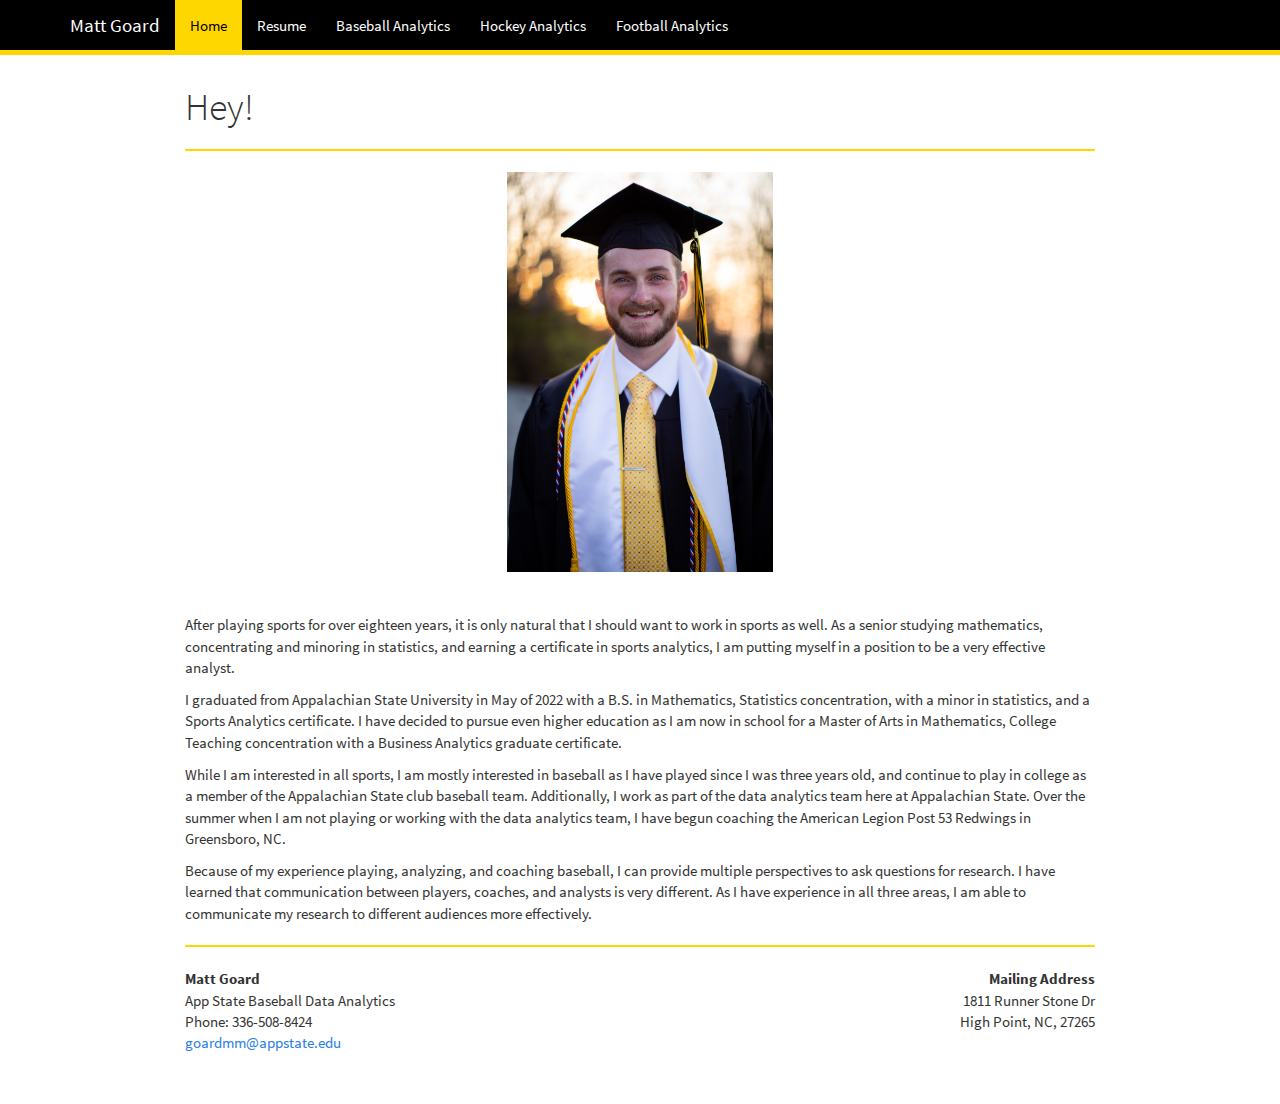
<file: index.html>
<!DOCTYPE html>

<html>

<head>

<meta charset="utf-8" />
<meta name="generator" content="pandoc" />
<meta http-equiv="X-UA-Compatible" content="IE=EDGE" />




<title>Hey!</title>

<script src="site_libs/header-attrs-2.17/header-attrs.js"></script>
<script src="site_libs/jquery-3.6.0/jquery-3.6.0.min.js"></script>
<meta name="viewport" content="width=device-width, initial-scale=1" />
<link href="site_libs/bootstrap-3.3.5/css/cosmo.min.css" rel="stylesheet" />
<script src="site_libs/bootstrap-3.3.5/js/bootstrap.min.js"></script>
<script src="site_libs/bootstrap-3.3.5/shim/html5shiv.min.js"></script>
<script src="site_libs/bootstrap-3.3.5/shim/respond.min.js"></script>
<style>h1 {font-size: 34px;}
       h1.title {font-size: 38px;}
       h2 {font-size: 30px;}
       h3 {font-size: 24px;}
       h4 {font-size: 18px;}
       h5 {font-size: 16px;}
       h6 {font-size: 12px;}
       code {color: inherit; background-color: rgba(0, 0, 0, 0.04);}
       pre:not([class]) { background-color: white }</style>
<script src="site_libs/navigation-1.1/tabsets.js"></script>
<link href="site_libs/highlightjs-9.12.0/textmate.css" rel="stylesheet" />
<script src="site_libs/highlightjs-9.12.0/highlight.js"></script>

<style type="text/css">
  code{white-space: pre-wrap;}
  span.smallcaps{font-variant: small-caps;}
  span.underline{text-decoration: underline;}
  div.column{display: inline-block; vertical-align: top; width: 50%;}
  div.hanging-indent{margin-left: 1.5em; text-indent: -1.5em;}
  ul.task-list{list-style: none;}
    </style>

<style type="text/css">code{white-space: pre;}</style>
<script type="text/javascript">
if (window.hljs) {
  hljs.configure({languages: []});
  hljs.initHighlightingOnLoad();
  if (document.readyState && document.readyState === "complete") {
    window.setTimeout(function() { hljs.initHighlighting(); }, 0);
  }
}
</script>






<link rel="stylesheet" href="webpage.css" type="text/css" />



<style type = "text/css">
.main-container {
  max-width: 940px;
  margin-left: auto;
  margin-right: auto;
}
img {
  max-width:100%;
}
.tabbed-pane {
  padding-top: 12px;
}
.html-widget {
  margin-bottom: 20px;
}
button.code-folding-btn:focus {
  outline: none;
}
summary {
  display: list-item;
}
details > summary > p:only-child {
  display: inline;
}
pre code {
  padding: 0;
}
</style>


<style type="text/css">
.dropdown-submenu {
  position: relative;
}
.dropdown-submenu>.dropdown-menu {
  top: 0;
  left: 100%;
  margin-top: -6px;
  margin-left: -1px;
  border-radius: 0 6px 6px 6px;
}
.dropdown-submenu:hover>.dropdown-menu {
  display: block;
}
.dropdown-submenu>a:after {
  display: block;
  content: " ";
  float: right;
  width: 0;
  height: 0;
  border-color: transparent;
  border-style: solid;
  border-width: 5px 0 5px 5px;
  border-left-color: #cccccc;
  margin-top: 5px;
  margin-right: -10px;
}
.dropdown-submenu:hover>a:after {
  border-left-color: #adb5bd;
}
.dropdown-submenu.pull-left {
  float: none;
}
.dropdown-submenu.pull-left>.dropdown-menu {
  left: -100%;
  margin-left: 10px;
  border-radius: 6px 0 6px 6px;
}
</style>

<script type="text/javascript">
// manage active state of menu based on current page
$(document).ready(function () {
  // active menu anchor
  href = window.location.pathname
  href = href.substr(href.lastIndexOf('/') + 1)
  if (href === "")
    href = "index.html";
  var menuAnchor = $('a[href="' + href + '"]');

  // mark the anchor link active (and if it's in a dropdown, also mark that active)
  var dropdown = menuAnchor.closest('li.dropdown');
  if (window.bootstrap) { // Bootstrap 4+
    menuAnchor.addClass('active');
    dropdown.find('> .dropdown-toggle').addClass('active');
  } else { // Bootstrap 3
    menuAnchor.parent().addClass('active');
    dropdown.addClass('active');
  }

  // Navbar adjustments
  var navHeight = $(".navbar").first().height() + 15;
  var style = document.createElement('style');
  var pt = "padding-top: " + navHeight + "px; ";
  var mt = "margin-top: -" + navHeight + "px; ";
  var css = "";
  // offset scroll position for anchor links (for fixed navbar)
  for (var i = 1; i <= 6; i++) {
    css += ".section h" + i + "{ " + pt + mt + "}\n";
  }
  style.innerHTML = "body {" + pt + "padding-bottom: 40px; }\n" + css;
  document.head.appendChild(style);
});
</script>

<!-- tabsets -->

<style type="text/css">
.tabset-dropdown > .nav-tabs {
  display: inline-table;
  max-height: 500px;
  min-height: 44px;
  overflow-y: auto;
  border: 1px solid #ddd;
  border-radius: 4px;
}

.tabset-dropdown > .nav-tabs > li.active:before, .tabset-dropdown > .nav-tabs.nav-tabs-open:before {
  content: "\e259";
  font-family: 'Glyphicons Halflings';
  display: inline-block;
  padding: 10px;
  border-right: 1px solid #ddd;
}

.tabset-dropdown > .nav-tabs.nav-tabs-open > li.active:before {
  content: "\e258";
  font-family: 'Glyphicons Halflings';
  border: none;
}

.tabset-dropdown > .nav-tabs > li.active {
  display: block;
}

.tabset-dropdown > .nav-tabs > li > a,
.tabset-dropdown > .nav-tabs > li > a:focus,
.tabset-dropdown > .nav-tabs > li > a:hover {
  border: none;
  display: inline-block;
  border-radius: 4px;
  background-color: transparent;
}

.tabset-dropdown > .nav-tabs.nav-tabs-open > li {
  display: block;
  float: none;
}

.tabset-dropdown > .nav-tabs > li {
  display: none;
}
</style>

<!-- code folding -->




</head>

<body>


<div class="container-fluid main-container">




<div class="navbar navbar-default  navbar-fixed-top" role="navigation">
  <div class="container">
    <div class="navbar-header">
      <button type="button" class="navbar-toggle collapsed" data-toggle="collapse" data-bs-toggle="collapse" data-target="#navbar" data-bs-target="#navbar">
        <span class="icon-bar"></span>
        <span class="icon-bar"></span>
        <span class="icon-bar"></span>
      </button>
      <a class="navbar-brand" href="index.html">Matt Goard</a>
    </div>
    <div id="navbar" class="navbar-collapse collapse">
      <ul class="nav navbar-nav">
        <li>
  <a href="index.html">Home</a>
</li>
<li>
  <a href="resume.html">Resume</a>
</li>
<li>
  <a href="baseball.html">Baseball Analytics</a>
</li>
<li>
  <a href="hockey.html">Hockey Analytics</a>
</li>
<li>
  <a href="football.html">Football Analytics</a>
</li>
      </ul>
      <ul class="nav navbar-nav navbar-right">
        
      </ul>
    </div><!--/.nav-collapse -->
  </div><!--/.container -->
</div><!--/.navbar -->

<div id="header">



<h1 class="title toc-ignore">Hey!</h1>

</div>


<hr>
<center>
<p>
<img src="IMG_1360.JPG" style = "height:400px">
</p>
</center>
<p><br></p>
<p>After playing sports for over eighteen years, it is only natural that
I should want to work in sports as well. As a senior studying
mathematics, concentrating and minoring in statistics, and earning a
certificate in sports analytics, I am putting myself in a position to be
a very effective analyst.</p>
<p>I graduated from Appalachian State University in May of 2022 with a
B.S. in Mathematics, Statistics concentration, with a minor in
statistics, and a Sports Analytics certificate. I have decided to pursue
even higher education as I am now in school for a Master of Arts in
Mathematics, College Teaching concentration with a Business Analytics
graduate certificate.</p>
<p>While I am interested in all sports, I am mostly interested in
baseball as I have played since I was three years old, and continue to
play in college as a member of the Appalachian State club baseball team.
Additionally, I work as part of the data analytics team here at
Appalachian State. Over the summer when I am not playing or working with
the data analytics team, I have begun coaching the American Legion Post
53 Redwings in Greensboro, NC.</p>
<p>Because of my experience playing, analyzing, and coaching baseball, I
can provide multiple perspectives to ask questions for research. I have
learned that communication between players, coaches, and analysts is
very different. As I have experience in all three areas, I am able to
communicate my research to different audiences more effectively.</p>
<hr>

<div id = "footer">


<p>
<strong>Matt Goard</strong><br>

App State Baseball Data Analytics<br>
Phone: 336-508-8424<br>
<a href="mailto:goardmm@appstate.edu">goardmm@appstate.edu</a><br>


<p>&nbsp;</p>

<p><strong>Mailing Address</strong><br>
1811 Runner Stone Dr<br>
High Point, NC, 27265


</div>



</div>

<script>

// add bootstrap table styles to pandoc tables
function bootstrapStylePandocTables() {
  $('tr.odd').parent('tbody').parent('table').addClass('table table-condensed');
}
$(document).ready(function () {
  bootstrapStylePandocTables();
});


</script>

<!-- tabsets -->

<script>
$(document).ready(function () {
  window.buildTabsets("TOC");
});

$(document).ready(function () {
  $('.tabset-dropdown > .nav-tabs > li').click(function () {
    $(this).parent().toggleClass('nav-tabs-open');
  });
});
</script>

<!-- code folding -->


<!-- dynamically load mathjax for compatibility with self-contained -->
<script>
  (function () {
    var script = document.createElement("script");
    script.type = "text/javascript";
    script.src  = "https://mathjax.rstudio.com/latest/MathJax.js?config=TeX-AMS-MML_HTMLorMML";
    document.getElementsByTagName("head")[0].appendChild(script);
  })();
</script>

</body>
</html>
</file>
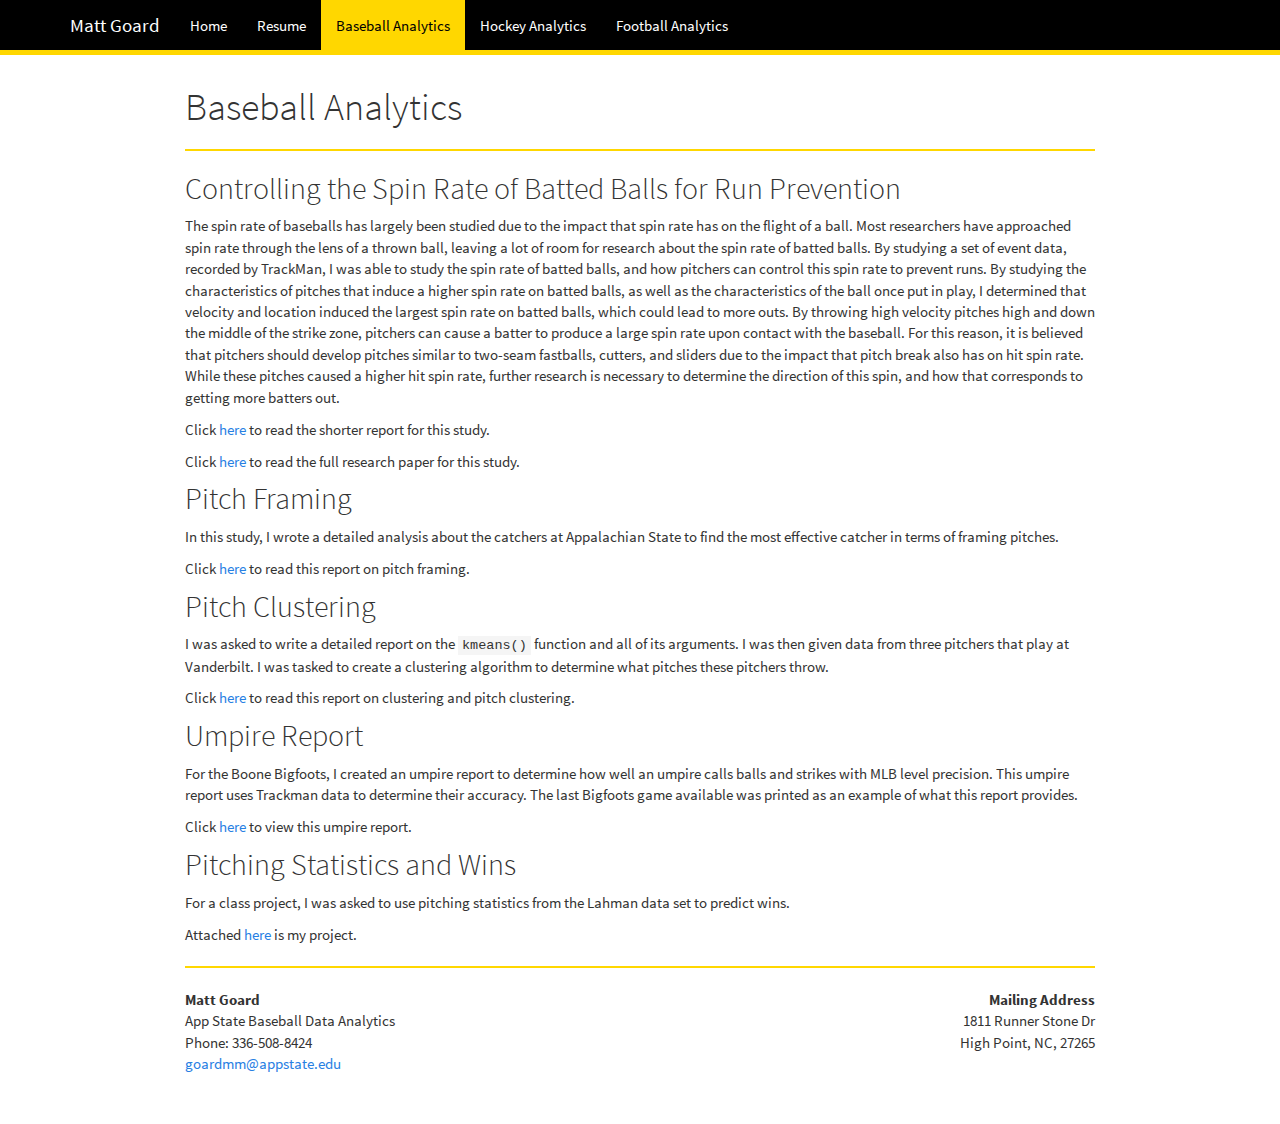
<file: baseball.html>
<!DOCTYPE html>

<html>

<head>

<meta charset="utf-8" />
<meta name="generator" content="pandoc" />
<meta http-equiv="X-UA-Compatible" content="IE=EDGE" />




<title>Baseball Analytics</title>

<script src="site_libs/header-attrs-2.21/header-attrs.js"></script>
<script src="site_libs/jquery-3.6.0/jquery-3.6.0.min.js"></script>
<meta name="viewport" content="width=device-width, initial-scale=1" />
<link href="site_libs/bootstrap-3.3.5/css/cosmo.min.css" rel="stylesheet" />
<script src="site_libs/bootstrap-3.3.5/js/bootstrap.min.js"></script>
<script src="site_libs/bootstrap-3.3.5/shim/html5shiv.min.js"></script>
<script src="site_libs/bootstrap-3.3.5/shim/respond.min.js"></script>
<style>h1 {font-size: 34px;}
       h1.title {font-size: 38px;}
       h2 {font-size: 30px;}
       h3 {font-size: 24px;}
       h4 {font-size: 18px;}
       h5 {font-size: 16px;}
       h6 {font-size: 12px;}
       code {color: inherit; background-color: rgba(0, 0, 0, 0.04);}
       pre:not([class]) { background-color: white }</style>
<script src="site_libs/navigation-1.1/tabsets.js"></script>
<link href="site_libs/highlightjs-9.12.0/textmate.css" rel="stylesheet" />
<script src="site_libs/highlightjs-9.12.0/highlight.js"></script>

<style type="text/css">
  code{white-space: pre-wrap;}
  span.smallcaps{font-variant: small-caps;}
  span.underline{text-decoration: underline;}
  div.column{display: inline-block; vertical-align: top; width: 50%;}
  div.hanging-indent{margin-left: 1.5em; text-indent: -1.5em;}
  ul.task-list{list-style: none;}
    </style>

<style type="text/css">code{white-space: pre;}</style>
<script type="text/javascript">
if (window.hljs) {
  hljs.configure({languages: []});
  hljs.initHighlightingOnLoad();
  if (document.readyState && document.readyState === "complete") {
    window.setTimeout(function() { hljs.initHighlighting(); }, 0);
  }
}
</script>






<link rel="stylesheet" href="webpage.css" type="text/css" />



<style type = "text/css">
.main-container {
  max-width: 940px;
  margin-left: auto;
  margin-right: auto;
}
img {
  max-width:100%;
}
.tabbed-pane {
  padding-top: 12px;
}
.html-widget {
  margin-bottom: 20px;
}
button.code-folding-btn:focus {
  outline: none;
}
summary {
  display: list-item;
}
details > summary > p:only-child {
  display: inline;
}
pre code {
  padding: 0;
}
</style>


<style type="text/css">
.dropdown-submenu {
  position: relative;
}
.dropdown-submenu>.dropdown-menu {
  top: 0;
  left: 100%;
  margin-top: -6px;
  margin-left: -1px;
  border-radius: 0 6px 6px 6px;
}
.dropdown-submenu:hover>.dropdown-menu {
  display: block;
}
.dropdown-submenu>a:after {
  display: block;
  content: " ";
  float: right;
  width: 0;
  height: 0;
  border-color: transparent;
  border-style: solid;
  border-width: 5px 0 5px 5px;
  border-left-color: #cccccc;
  margin-top: 5px;
  margin-right: -10px;
}
.dropdown-submenu:hover>a:after {
  border-left-color: #adb5bd;
}
.dropdown-submenu.pull-left {
  float: none;
}
.dropdown-submenu.pull-left>.dropdown-menu {
  left: -100%;
  margin-left: 10px;
  border-radius: 6px 0 6px 6px;
}
</style>

<script type="text/javascript">
// manage active state of menu based on current page
$(document).ready(function () {
  // active menu anchor
  href = window.location.pathname
  href = href.substr(href.lastIndexOf('/') + 1)
  if (href === "")
    href = "index.html";
  var menuAnchor = $('a[href="' + href + '"]');

  // mark the anchor link active (and if it's in a dropdown, also mark that active)
  var dropdown = menuAnchor.closest('li.dropdown');
  if (window.bootstrap) { // Bootstrap 4+
    menuAnchor.addClass('active');
    dropdown.find('> .dropdown-toggle').addClass('active');
  } else { // Bootstrap 3
    menuAnchor.parent().addClass('active');
    dropdown.addClass('active');
  }

  // Navbar adjustments
  var navHeight = $(".navbar").first().height() + 15;
  var style = document.createElement('style');
  var pt = "padding-top: " + navHeight + "px; ";
  var mt = "margin-top: -" + navHeight + "px; ";
  var css = "";
  // offset scroll position for anchor links (for fixed navbar)
  for (var i = 1; i <= 6; i++) {
    css += ".section h" + i + "{ " + pt + mt + "}\n";
  }
  style.innerHTML = "body {" + pt + "padding-bottom: 40px; }\n" + css;
  document.head.appendChild(style);
});
</script>

<!-- tabsets -->

<style type="text/css">
.tabset-dropdown > .nav-tabs {
  display: inline-table;
  max-height: 500px;
  min-height: 44px;
  overflow-y: auto;
  border: 1px solid #ddd;
  border-radius: 4px;
}

.tabset-dropdown > .nav-tabs > li.active:before, .tabset-dropdown > .nav-tabs.nav-tabs-open:before {
  content: "\e259";
  font-family: 'Glyphicons Halflings';
  display: inline-block;
  padding: 10px;
  border-right: 1px solid #ddd;
}

.tabset-dropdown > .nav-tabs.nav-tabs-open > li.active:before {
  content: "\e258";
  font-family: 'Glyphicons Halflings';
  border: none;
}

.tabset-dropdown > .nav-tabs > li.active {
  display: block;
}

.tabset-dropdown > .nav-tabs > li > a,
.tabset-dropdown > .nav-tabs > li > a:focus,
.tabset-dropdown > .nav-tabs > li > a:hover {
  border: none;
  display: inline-block;
  border-radius: 4px;
  background-color: transparent;
}

.tabset-dropdown > .nav-tabs.nav-tabs-open > li {
  display: block;
  float: none;
}

.tabset-dropdown > .nav-tabs > li {
  display: none;
}
</style>

<!-- code folding -->




</head>

<body>


<div class="container-fluid main-container">




<div class="navbar navbar-default  navbar-fixed-top" role="navigation">
  <div class="container">
    <div class="navbar-header">
      <button type="button" class="navbar-toggle collapsed" data-toggle="collapse" data-bs-toggle="collapse" data-target="#navbar" data-bs-target="#navbar">
        <span class="icon-bar"></span>
        <span class="icon-bar"></span>
        <span class="icon-bar"></span>
      </button>
      <a class="navbar-brand" href="index.html">Matt Goard</a>
    </div>
    <div id="navbar" class="navbar-collapse collapse">
      <ul class="nav navbar-nav">
        <li>
  <a href="index.html">Home</a>
</li>
<li>
  <a href="resume.html">Resume</a>
</li>
<li>
  <a href="baseball.html">Baseball Analytics</a>
</li>
<li>
  <a href="hockey.html">Hockey Analytics</a>
</li>
<li>
  <a href="football.html">Football Analytics</a>
</li>
      </ul>
      <ul class="nav navbar-nav navbar-right">
        
      </ul>
    </div><!--/.nav-collapse -->
  </div><!--/.container -->
</div><!--/.navbar -->

<div id="header">



<h1 class="title toc-ignore">Baseball Analytics</h1>

</div>


<hr>
<div id="controlling-the-spin-rate-of-batted-balls-for-run-prevention"
class="section level2">
<h2>Controlling the Spin Rate of Batted Balls for Run Prevention</h2>
<p>The spin rate of baseballs has largely been studied due to the impact
that spin rate has on the flight of a ball. Most researchers have
approached spin rate through the lens of a thrown ball, leaving a lot of
room for research about the spin rate of batted balls. By studying a set
of event data, recorded by TrackMan, I was able to study the spin rate
of batted balls, and how pitchers can control this spin rate to prevent
runs. By studying the characteristics of pitches that induce a higher
spin rate on batted balls, as well as the characteristics of the ball
once put in play, I determined that velocity and location induced the
largest spin rate on batted balls, which could lead to more outs. By
throwing high velocity pitches high and down the middle of the strike
zone, pitchers can cause a batter to produce a large spin rate upon
contact with the baseball. For this reason, it is believed that pitchers
should develop pitches similar to two-seam fastballs, cutters, and
sliders due to the impact that pitch break also has on hit spin rate.
While these pitches caused a higher hit spin rate, further research is
necessary to determine the direction of this spin, and how that
corresponds to getting more batters out.</p>
<p>Click <a
href="https://drive.google.com/file/d/1PsVaSRaWsNtAOA8mf0_yBoXpvuVUxsiT/view?usp=sharing">here</a>
to read the shorter report for this study.</p>
<p>Click <a
href="https://drive.google.com/file/d/1Xxz1HnpI7FHQeXEWDSzbKfbA5sEZcbwz/view?usp=sharing">here</a>
to read the full research paper for this study.</p>
</div>
<div id="pitch-framing" class="section level2">
<h2>Pitch Framing</h2>
<p>In this study, I wrote a detailed analysis about the catchers at
Appalachian State to find the most effective catcher in terms of framing
pitches.</p>
<p>Click <a href="PitchFramingPaper.html">here</a> to read this report
on pitch framing.</p>
</div>
<div id="pitch-clustering" class="section level2">
<h2>Pitch Clustering</h2>
<p>I was asked to write a detailed report on the <code>kmeans()</code>
function and all of its arguments. I was then given data from three
pitchers that play at Vanderbilt. I was tasked to create a clustering
algorithm to determine what pitches these pitchers throw.</p>
<p>Click <a href="Kmeans.html">here</a> to read this report on
clustering and pitch clustering.</p>
</div>
<div id="umpire-report" class="section level2">
<h2>Umpire Report</h2>
<p>For the Boone Bigfoots, I created an umpire report to determine how
well an umpire calls balls and strikes with MLB level precision. This
umpire report uses Trackman data to determine their accuracy. The last
Bigfoots game available was printed as an example of what this report
provides.</p>
<p>Click <a href="UmpireReport.html">here</a> to view this umpire
report.</p>
</div>
<div id="pitching-statistics-and-wins" class="section level2">
<h2>Pitching Statistics and Wins</h2>
<p>For a class project, I was asked to use pitching statistics from the
Lahman data set to predict wins.</p>
<p>Attached <a href="WriteUp.html">here</a> is my project.</p>
<hr>
</div>

<div id = "footer">


<p>
<strong>Matt Goard</strong><br>

App State Baseball Data Analytics<br>
Phone: 336-508-8424<br>
<a href="mailto:goardmm@appstate.edu">goardmm@appstate.edu</a><br>


<p>&nbsp;</p>

<p><strong>Mailing Address</strong><br>
1811 Runner Stone Dr<br>
High Point, NC, 27265


</div>



</div>

<script>

// add bootstrap table styles to pandoc tables
function bootstrapStylePandocTables() {
  $('tr.odd').parent('tbody').parent('table').addClass('table table-condensed');
}
$(document).ready(function () {
  bootstrapStylePandocTables();
});


</script>

<!-- tabsets -->

<script>
$(document).ready(function () {
  window.buildTabsets("TOC");
});

$(document).ready(function () {
  $('.tabset-dropdown > .nav-tabs > li').click(function () {
    $(this).parent().toggleClass('nav-tabs-open');
  });
});
</script>

<!-- code folding -->


<!-- dynamically load mathjax for compatibility with self-contained -->
<script>
  (function () {
    var script = document.createElement("script");
    script.type = "text/javascript";
    script.src  = "https://mathjax.rstudio.com/latest/MathJax.js?config=TeX-AMS-MML_HTMLorMML";
    document.getElementsByTagName("head")[0].appendChild(script);
  })();
</script>

</body>
</html>
</file>
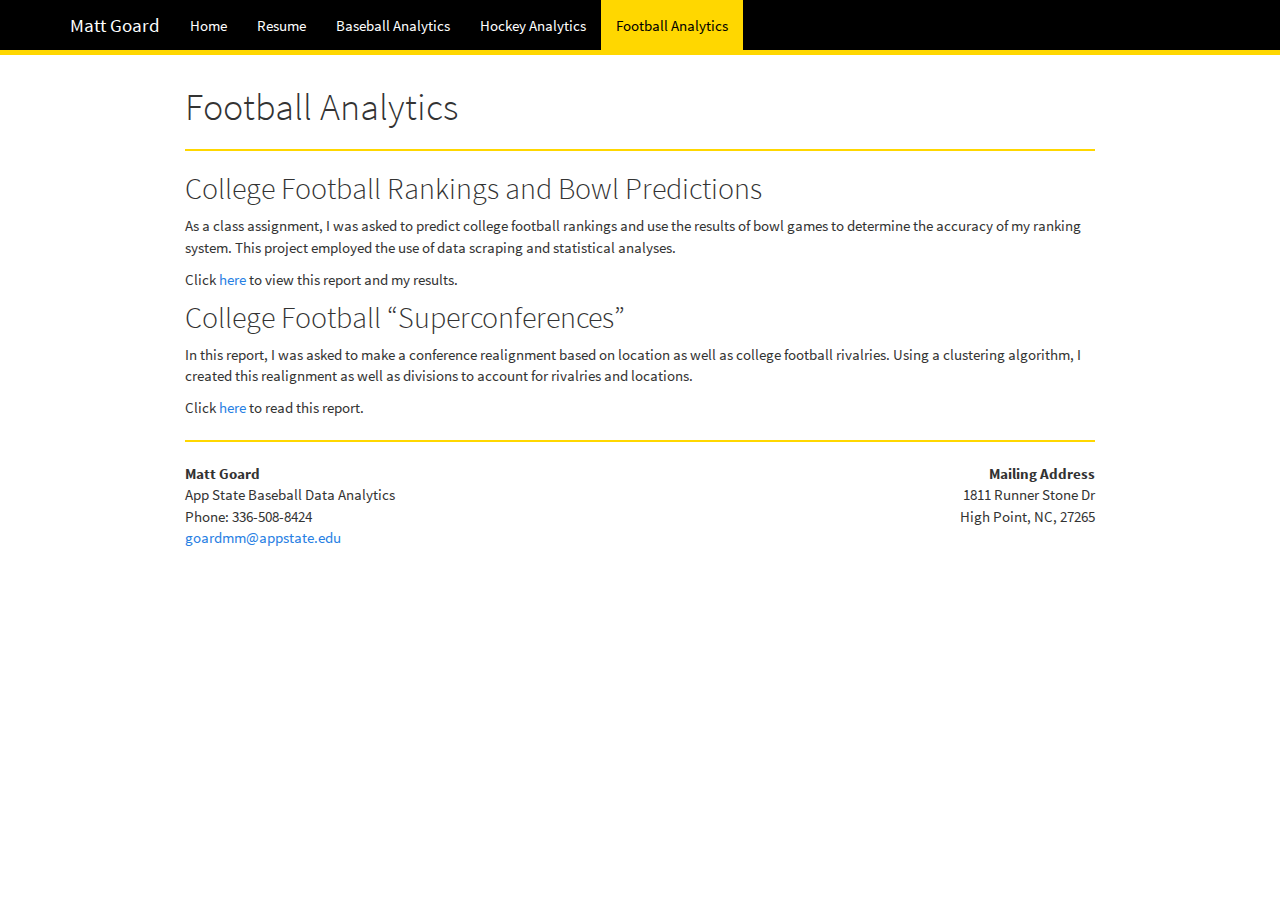
<file: football.html>
<!DOCTYPE html>

<html>

<head>

<meta charset="utf-8" />
<meta name="generator" content="pandoc" />
<meta http-equiv="X-UA-Compatible" content="IE=EDGE" />




<title>Football Analytics</title>

<script src="site_libs/header-attrs-2.17/header-attrs.js"></script>
<script src="site_libs/jquery-3.6.0/jquery-3.6.0.min.js"></script>
<meta name="viewport" content="width=device-width, initial-scale=1" />
<link href="site_libs/bootstrap-3.3.5/css/cosmo.min.css" rel="stylesheet" />
<script src="site_libs/bootstrap-3.3.5/js/bootstrap.min.js"></script>
<script src="site_libs/bootstrap-3.3.5/shim/html5shiv.min.js"></script>
<script src="site_libs/bootstrap-3.3.5/shim/respond.min.js"></script>
<style>h1 {font-size: 34px;}
       h1.title {font-size: 38px;}
       h2 {font-size: 30px;}
       h3 {font-size: 24px;}
       h4 {font-size: 18px;}
       h5 {font-size: 16px;}
       h6 {font-size: 12px;}
       code {color: inherit; background-color: rgba(0, 0, 0, 0.04);}
       pre:not([class]) { background-color: white }</style>
<script src="site_libs/navigation-1.1/tabsets.js"></script>
<link href="site_libs/highlightjs-9.12.0/textmate.css" rel="stylesheet" />
<script src="site_libs/highlightjs-9.12.0/highlight.js"></script>

<style type="text/css">
  code{white-space: pre-wrap;}
  span.smallcaps{font-variant: small-caps;}
  span.underline{text-decoration: underline;}
  div.column{display: inline-block; vertical-align: top; width: 50%;}
  div.hanging-indent{margin-left: 1.5em; text-indent: -1.5em;}
  ul.task-list{list-style: none;}
    </style>

<style type="text/css">code{white-space: pre;}</style>
<script type="text/javascript">
if (window.hljs) {
  hljs.configure({languages: []});
  hljs.initHighlightingOnLoad();
  if (document.readyState && document.readyState === "complete") {
    window.setTimeout(function() { hljs.initHighlighting(); }, 0);
  }
}
</script>






<link rel="stylesheet" href="webpage.css" type="text/css" />



<style type = "text/css">
.main-container {
  max-width: 940px;
  margin-left: auto;
  margin-right: auto;
}
img {
  max-width:100%;
}
.tabbed-pane {
  padding-top: 12px;
}
.html-widget {
  margin-bottom: 20px;
}
button.code-folding-btn:focus {
  outline: none;
}
summary {
  display: list-item;
}
details > summary > p:only-child {
  display: inline;
}
pre code {
  padding: 0;
}
</style>


<style type="text/css">
.dropdown-submenu {
  position: relative;
}
.dropdown-submenu>.dropdown-menu {
  top: 0;
  left: 100%;
  margin-top: -6px;
  margin-left: -1px;
  border-radius: 0 6px 6px 6px;
}
.dropdown-submenu:hover>.dropdown-menu {
  display: block;
}
.dropdown-submenu>a:after {
  display: block;
  content: " ";
  float: right;
  width: 0;
  height: 0;
  border-color: transparent;
  border-style: solid;
  border-width: 5px 0 5px 5px;
  border-left-color: #cccccc;
  margin-top: 5px;
  margin-right: -10px;
}
.dropdown-submenu:hover>a:after {
  border-left-color: #adb5bd;
}
.dropdown-submenu.pull-left {
  float: none;
}
.dropdown-submenu.pull-left>.dropdown-menu {
  left: -100%;
  margin-left: 10px;
  border-radius: 6px 0 6px 6px;
}
</style>

<script type="text/javascript">
// manage active state of menu based on current page
$(document).ready(function () {
  // active menu anchor
  href = window.location.pathname
  href = href.substr(href.lastIndexOf('/') + 1)
  if (href === "")
    href = "index.html";
  var menuAnchor = $('a[href="' + href + '"]');

  // mark the anchor link active (and if it's in a dropdown, also mark that active)
  var dropdown = menuAnchor.closest('li.dropdown');
  if (window.bootstrap) { // Bootstrap 4+
    menuAnchor.addClass('active');
    dropdown.find('> .dropdown-toggle').addClass('active');
  } else { // Bootstrap 3
    menuAnchor.parent().addClass('active');
    dropdown.addClass('active');
  }

  // Navbar adjustments
  var navHeight = $(".navbar").first().height() + 15;
  var style = document.createElement('style');
  var pt = "padding-top: " + navHeight + "px; ";
  var mt = "margin-top: -" + navHeight + "px; ";
  var css = "";
  // offset scroll position for anchor links (for fixed navbar)
  for (var i = 1; i <= 6; i++) {
    css += ".section h" + i + "{ " + pt + mt + "}\n";
  }
  style.innerHTML = "body {" + pt + "padding-bottom: 40px; }\n" + css;
  document.head.appendChild(style);
});
</script>

<!-- tabsets -->

<style type="text/css">
.tabset-dropdown > .nav-tabs {
  display: inline-table;
  max-height: 500px;
  min-height: 44px;
  overflow-y: auto;
  border: 1px solid #ddd;
  border-radius: 4px;
}

.tabset-dropdown > .nav-tabs > li.active:before, .tabset-dropdown > .nav-tabs.nav-tabs-open:before {
  content: "\e259";
  font-family: 'Glyphicons Halflings';
  display: inline-block;
  padding: 10px;
  border-right: 1px solid #ddd;
}

.tabset-dropdown > .nav-tabs.nav-tabs-open > li.active:before {
  content: "\e258";
  font-family: 'Glyphicons Halflings';
  border: none;
}

.tabset-dropdown > .nav-tabs > li.active {
  display: block;
}

.tabset-dropdown > .nav-tabs > li > a,
.tabset-dropdown > .nav-tabs > li > a:focus,
.tabset-dropdown > .nav-tabs > li > a:hover {
  border: none;
  display: inline-block;
  border-radius: 4px;
  background-color: transparent;
}

.tabset-dropdown > .nav-tabs.nav-tabs-open > li {
  display: block;
  float: none;
}

.tabset-dropdown > .nav-tabs > li {
  display: none;
}
</style>

<!-- code folding -->




</head>

<body>


<div class="container-fluid main-container">




<div class="navbar navbar-default  navbar-fixed-top" role="navigation">
  <div class="container">
    <div class="navbar-header">
      <button type="button" class="navbar-toggle collapsed" data-toggle="collapse" data-bs-toggle="collapse" data-target="#navbar" data-bs-target="#navbar">
        <span class="icon-bar"></span>
        <span class="icon-bar"></span>
        <span class="icon-bar"></span>
      </button>
      <a class="navbar-brand" href="index.html">Matt Goard</a>
    </div>
    <div id="navbar" class="navbar-collapse collapse">
      <ul class="nav navbar-nav">
        <li>
  <a href="index.html">Home</a>
</li>
<li>
  <a href="resume.html">Resume</a>
</li>
<li>
  <a href="baseball.html">Baseball Analytics</a>
</li>
<li>
  <a href="hockey.html">Hockey Analytics</a>
</li>
<li>
  <a href="football.html">Football Analytics</a>
</li>
      </ul>
      <ul class="nav navbar-nav navbar-right">
        
      </ul>
    </div><!--/.nav-collapse -->
  </div><!--/.container -->
</div><!--/.navbar -->

<div id="header">



<h1 class="title toc-ignore">Football Analytics</h1>

</div>


<hr>
<div id="college-football-rankings-and-bowl-predictions"
class="section level2">
<h2>College Football Rankings and Bowl Predictions</h2>
<p>As a class assignment, I was asked to predict college football
rankings and use the results of bowl games to determine the accuracy of
my ranking system. This project employed the use of data scraping and
statistical analyses.</p>
<p>Click <a href="FootballRankings.html">here</a> to view this report
and my results.</p>
</div>
<div id="college-football-superconferences" class="section level2">
<h2>College Football “Superconferences”</h2>
<p>In this report, I was asked to make a conference realignment based on
location as well as college football rivalries. Using a clustering
algorithm, I created this realignment as well as divisions to account
for rivalries and locations.</p>
<p>Click <a href="SuperConference.html">here</a> to read this
report.</p>
<hr>
</div>

<div id = "footer">


<p>
<strong>Matt Goard</strong><br>

App State Baseball Data Analytics<br>
Phone: 336-508-8424<br>
<a href="mailto:goardmm@appstate.edu">goardmm@appstate.edu</a><br>


<p>&nbsp;</p>

<p><strong>Mailing Address</strong><br>
1811 Runner Stone Dr<br>
High Point, NC, 27265


</div>



</div>

<script>

// add bootstrap table styles to pandoc tables
function bootstrapStylePandocTables() {
  $('tr.odd').parent('tbody').parent('table').addClass('table table-condensed');
}
$(document).ready(function () {
  bootstrapStylePandocTables();
});


</script>

<!-- tabsets -->

<script>
$(document).ready(function () {
  window.buildTabsets("TOC");
});

$(document).ready(function () {
  $('.tabset-dropdown > .nav-tabs > li').click(function () {
    $(this).parent().toggleClass('nav-tabs-open');
  });
});
</script>

<!-- code folding -->


<!-- dynamically load mathjax for compatibility with self-contained -->
<script>
  (function () {
    var script = document.createElement("script");
    script.type = "text/javascript";
    script.src  = "https://mathjax.rstudio.com/latest/MathJax.js?config=TeX-AMS-MML_HTMLorMML";
    document.getElementsByTagName("head")[0].appendChild(script);
  })();
</script>

</body>
</html>
</file>
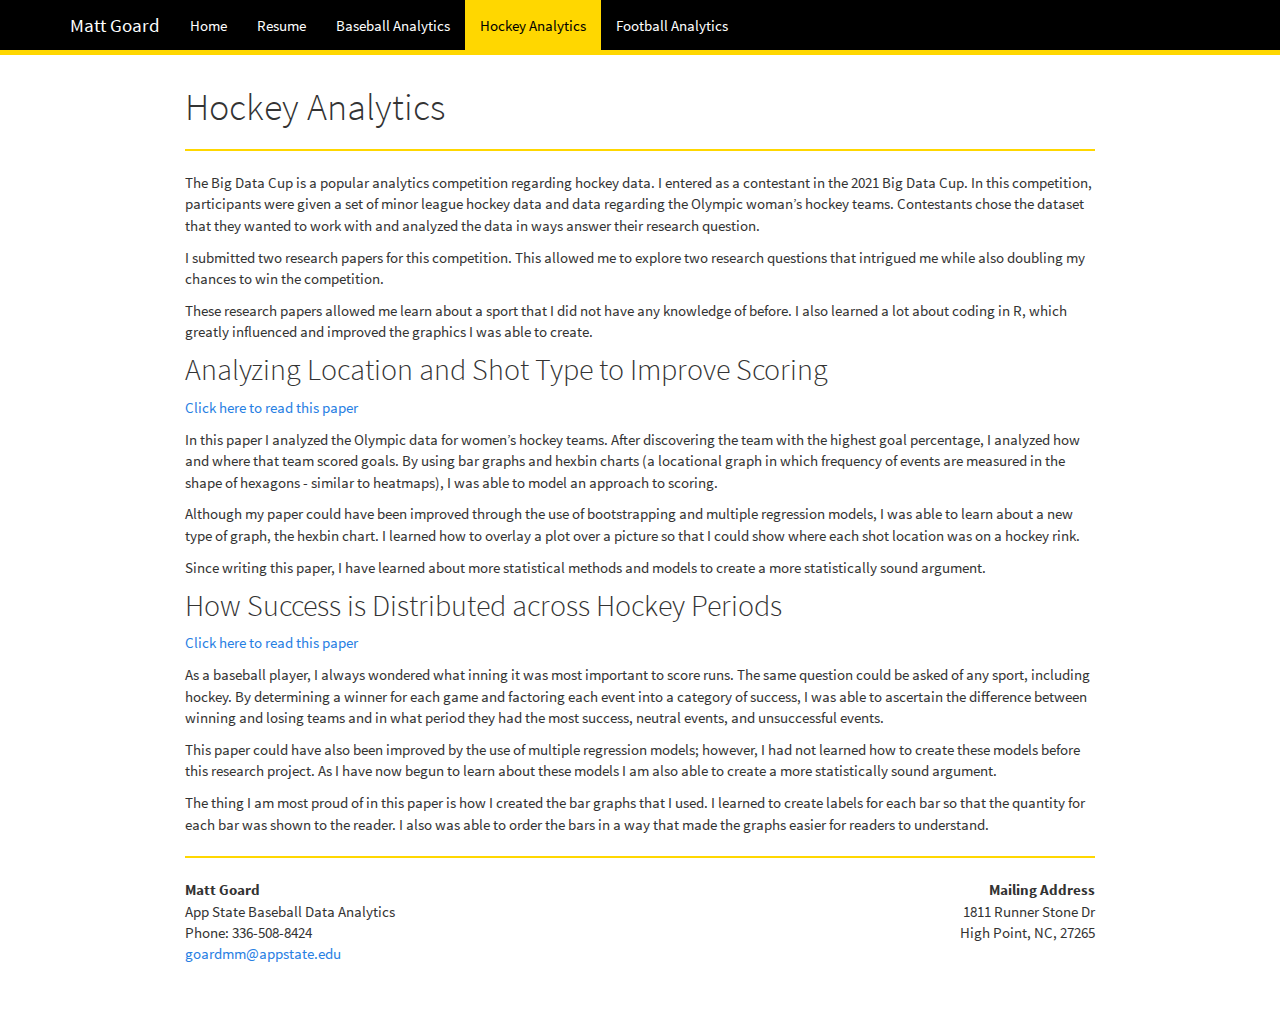
<file: hockey.html>
<!DOCTYPE html>

<html>

<head>

<meta charset="utf-8" />
<meta name="generator" content="pandoc" />
<meta http-equiv="X-UA-Compatible" content="IE=EDGE" />




<title>Hockey Analytics</title>

<script src="site_libs/header-attrs-2.21/header-attrs.js"></script>
<script src="site_libs/jquery-3.6.0/jquery-3.6.0.min.js"></script>
<meta name="viewport" content="width=device-width, initial-scale=1" />
<link href="site_libs/bootstrap-3.3.5/css/cosmo.min.css" rel="stylesheet" />
<script src="site_libs/bootstrap-3.3.5/js/bootstrap.min.js"></script>
<script src="site_libs/bootstrap-3.3.5/shim/html5shiv.min.js"></script>
<script src="site_libs/bootstrap-3.3.5/shim/respond.min.js"></script>
<style>h1 {font-size: 34px;}
       h1.title {font-size: 38px;}
       h2 {font-size: 30px;}
       h3 {font-size: 24px;}
       h4 {font-size: 18px;}
       h5 {font-size: 16px;}
       h6 {font-size: 12px;}
       code {color: inherit; background-color: rgba(0, 0, 0, 0.04);}
       pre:not([class]) { background-color: white }</style>
<script src="site_libs/navigation-1.1/tabsets.js"></script>
<link href="site_libs/highlightjs-9.12.0/textmate.css" rel="stylesheet" />
<script src="site_libs/highlightjs-9.12.0/highlight.js"></script>

<style type="text/css">
  code{white-space: pre-wrap;}
  span.smallcaps{font-variant: small-caps;}
  span.underline{text-decoration: underline;}
  div.column{display: inline-block; vertical-align: top; width: 50%;}
  div.hanging-indent{margin-left: 1.5em; text-indent: -1.5em;}
  ul.task-list{list-style: none;}
    </style>

<style type="text/css">code{white-space: pre;}</style>
<script type="text/javascript">
if (window.hljs) {
  hljs.configure({languages: []});
  hljs.initHighlightingOnLoad();
  if (document.readyState && document.readyState === "complete") {
    window.setTimeout(function() { hljs.initHighlighting(); }, 0);
  }
}
</script>






<link rel="stylesheet" href="webpage.css" type="text/css" />



<style type = "text/css">
.main-container {
  max-width: 940px;
  margin-left: auto;
  margin-right: auto;
}
img {
  max-width:100%;
}
.tabbed-pane {
  padding-top: 12px;
}
.html-widget {
  margin-bottom: 20px;
}
button.code-folding-btn:focus {
  outline: none;
}
summary {
  display: list-item;
}
details > summary > p:only-child {
  display: inline;
}
pre code {
  padding: 0;
}
</style>


<style type="text/css">
.dropdown-submenu {
  position: relative;
}
.dropdown-submenu>.dropdown-menu {
  top: 0;
  left: 100%;
  margin-top: -6px;
  margin-left: -1px;
  border-radius: 0 6px 6px 6px;
}
.dropdown-submenu:hover>.dropdown-menu {
  display: block;
}
.dropdown-submenu>a:after {
  display: block;
  content: " ";
  float: right;
  width: 0;
  height: 0;
  border-color: transparent;
  border-style: solid;
  border-width: 5px 0 5px 5px;
  border-left-color: #cccccc;
  margin-top: 5px;
  margin-right: -10px;
}
.dropdown-submenu:hover>a:after {
  border-left-color: #adb5bd;
}
.dropdown-submenu.pull-left {
  float: none;
}
.dropdown-submenu.pull-left>.dropdown-menu {
  left: -100%;
  margin-left: 10px;
  border-radius: 6px 0 6px 6px;
}
</style>

<script type="text/javascript">
// manage active state of menu based on current page
$(document).ready(function () {
  // active menu anchor
  href = window.location.pathname
  href = href.substr(href.lastIndexOf('/') + 1)
  if (href === "")
    href = "index.html";
  var menuAnchor = $('a[href="' + href + '"]');

  // mark the anchor link active (and if it's in a dropdown, also mark that active)
  var dropdown = menuAnchor.closest('li.dropdown');
  if (window.bootstrap) { // Bootstrap 4+
    menuAnchor.addClass('active');
    dropdown.find('> .dropdown-toggle').addClass('active');
  } else { // Bootstrap 3
    menuAnchor.parent().addClass('active');
    dropdown.addClass('active');
  }

  // Navbar adjustments
  var navHeight = $(".navbar").first().height() + 15;
  var style = document.createElement('style');
  var pt = "padding-top: " + navHeight + "px; ";
  var mt = "margin-top: -" + navHeight + "px; ";
  var css = "";
  // offset scroll position for anchor links (for fixed navbar)
  for (var i = 1; i <= 6; i++) {
    css += ".section h" + i + "{ " + pt + mt + "}\n";
  }
  style.innerHTML = "body {" + pt + "padding-bottom: 40px; }\n" + css;
  document.head.appendChild(style);
});
</script>

<!-- tabsets -->

<style type="text/css">
.tabset-dropdown > .nav-tabs {
  display: inline-table;
  max-height: 500px;
  min-height: 44px;
  overflow-y: auto;
  border: 1px solid #ddd;
  border-radius: 4px;
}

.tabset-dropdown > .nav-tabs > li.active:before, .tabset-dropdown > .nav-tabs.nav-tabs-open:before {
  content: "\e259";
  font-family: 'Glyphicons Halflings';
  display: inline-block;
  padding: 10px;
  border-right: 1px solid #ddd;
}

.tabset-dropdown > .nav-tabs.nav-tabs-open > li.active:before {
  content: "\e258";
  font-family: 'Glyphicons Halflings';
  border: none;
}

.tabset-dropdown > .nav-tabs > li.active {
  display: block;
}

.tabset-dropdown > .nav-tabs > li > a,
.tabset-dropdown > .nav-tabs > li > a:focus,
.tabset-dropdown > .nav-tabs > li > a:hover {
  border: none;
  display: inline-block;
  border-radius: 4px;
  background-color: transparent;
}

.tabset-dropdown > .nav-tabs.nav-tabs-open > li {
  display: block;
  float: none;
}

.tabset-dropdown > .nav-tabs > li {
  display: none;
}
</style>

<!-- code folding -->




</head>

<body>


<div class="container-fluid main-container">




<div class="navbar navbar-default  navbar-fixed-top" role="navigation">
  <div class="container">
    <div class="navbar-header">
      <button type="button" class="navbar-toggle collapsed" data-toggle="collapse" data-bs-toggle="collapse" data-target="#navbar" data-bs-target="#navbar">
        <span class="icon-bar"></span>
        <span class="icon-bar"></span>
        <span class="icon-bar"></span>
      </button>
      <a class="navbar-brand" href="index.html">Matt Goard</a>
    </div>
    <div id="navbar" class="navbar-collapse collapse">
      <ul class="nav navbar-nav">
        <li>
  <a href="index.html">Home</a>
</li>
<li>
  <a href="resume.html">Resume</a>
</li>
<li>
  <a href="baseball.html">Baseball Analytics</a>
</li>
<li>
  <a href="hockey.html">Hockey Analytics</a>
</li>
<li>
  <a href="football.html">Football Analytics</a>
</li>
      </ul>
      <ul class="nav navbar-nav navbar-right">
        
      </ul>
    </div><!--/.nav-collapse -->
  </div><!--/.container -->
</div><!--/.navbar -->

<div id="header">



<h1 class="title toc-ignore">Hockey Analytics</h1>

</div>


<hr>
<p>The Big Data Cup is a popular analytics competition regarding hockey
data. I entered as a contestant in the 2021 Big Data Cup. In this
competition, participants were given a set of minor league hockey data
and data regarding the Olympic woman’s hockey teams. Contestants chose
the dataset that they wanted to work with and analyzed the data in ways
answer their research question.</p>
<p>I submitted two research papers for this competition. This allowed me
to explore two research questions that intrigued me while also doubling
my chances to win the competition.</p>
<p>These research papers allowed me learn about a sport that I did not
have any knowledge of before. I also learned a lot about coding in R,
which greatly influenced and improved the graphics I was able to
create.</p>
<div id="analyzing-location-and-shot-type-to-improve-scoring"
class="section level2">
<h2>Analyzing Location and Shot Type to Improve Scoring</h2>
<p><a
href="https://drive.google.com/file/d/1VTOBp1_kJSziIyOq9luQEOBudxBwXoa3/view?usp=sharing">Click
here to read this paper</a></p>
<p>In this paper I analyzed the Olympic data for women’s hockey teams.
After discovering the team with the highest goal percentage, I analyzed
how and where that team scored goals. By using bar graphs and hexbin
charts (a locational graph in which frequency of events are measured in
the shape of hexagons - similar to heatmaps), I was able to model an
approach to scoring.</p>
<p>Although my paper could have been improved through the use of
bootstrapping and multiple regression models, I was able to learn about
a new type of graph, the hexbin chart. I learned how to overlay a plot
over a picture so that I could show where each shot location was on a
hockey rink.</p>
<p>Since writing this paper, I have learned about more statistical
methods and models to create a more statistically sound argument.</p>
</div>
<div id="how-success-is-distributed-across-hockey-periods"
class="section level2">
<h2>How Success is Distributed across Hockey Periods</h2>
<p><a
href="https://docs.google.com/document/d/1F0cMUg-LNytTTLfNBRZsCMjAZ9Q-TGg_JUWsWuzM6hk/edit?usp=sharing">Click
here to read this paper</a></p>
<p>As a baseball player, I always wondered what inning it was most
important to score runs. The same question could be asked of any sport,
including hockey. By determining a winner for each game and factoring
each event into a category of success, I was able to ascertain the
difference between winning and losing teams and in what period they had
the most success, neutral events, and unsuccessful events.</p>
<p>This paper could have also been improved by the use of multiple
regression models; however, I had not learned how to create these models
before this research project. As I have now begun to learn about these
models I am also able to create a more statistically sound argument.</p>
<p>The thing I am most proud of in this paper is how I created the bar
graphs that I used. I learned to create labels for each bar so that the
quantity for each bar was shown to the reader. I also was able to order
the bars in a way that made the graphs easier for readers to
understand.</p>
<hr>
</div>

<div id = "footer">


<p>
<strong>Matt Goard</strong><br>

App State Baseball Data Analytics<br>
Phone: 336-508-8424<br>
<a href="mailto:goardmm@appstate.edu">goardmm@appstate.edu</a><br>


<p>&nbsp;</p>

<p><strong>Mailing Address</strong><br>
1811 Runner Stone Dr<br>
High Point, NC, 27265


</div>



</div>

<script>

// add bootstrap table styles to pandoc tables
function bootstrapStylePandocTables() {
  $('tr.odd').parent('tbody').parent('table').addClass('table table-condensed');
}
$(document).ready(function () {
  bootstrapStylePandocTables();
});


</script>

<!-- tabsets -->

<script>
$(document).ready(function () {
  window.buildTabsets("TOC");
});

$(document).ready(function () {
  $('.tabset-dropdown > .nav-tabs > li').click(function () {
    $(this).parent().toggleClass('nav-tabs-open');
  });
});
</script>

<!-- code folding -->


<!-- dynamically load mathjax for compatibility with self-contained -->
<script>
  (function () {
    var script = document.createElement("script");
    script.type = "text/javascript";
    script.src  = "https://mathjax.rstudio.com/latest/MathJax.js?config=TeX-AMS-MML_HTMLorMML";
    document.getElementsByTagName("head")[0].appendChild(script);
  })();
</script>

</body>
</html>
</file>
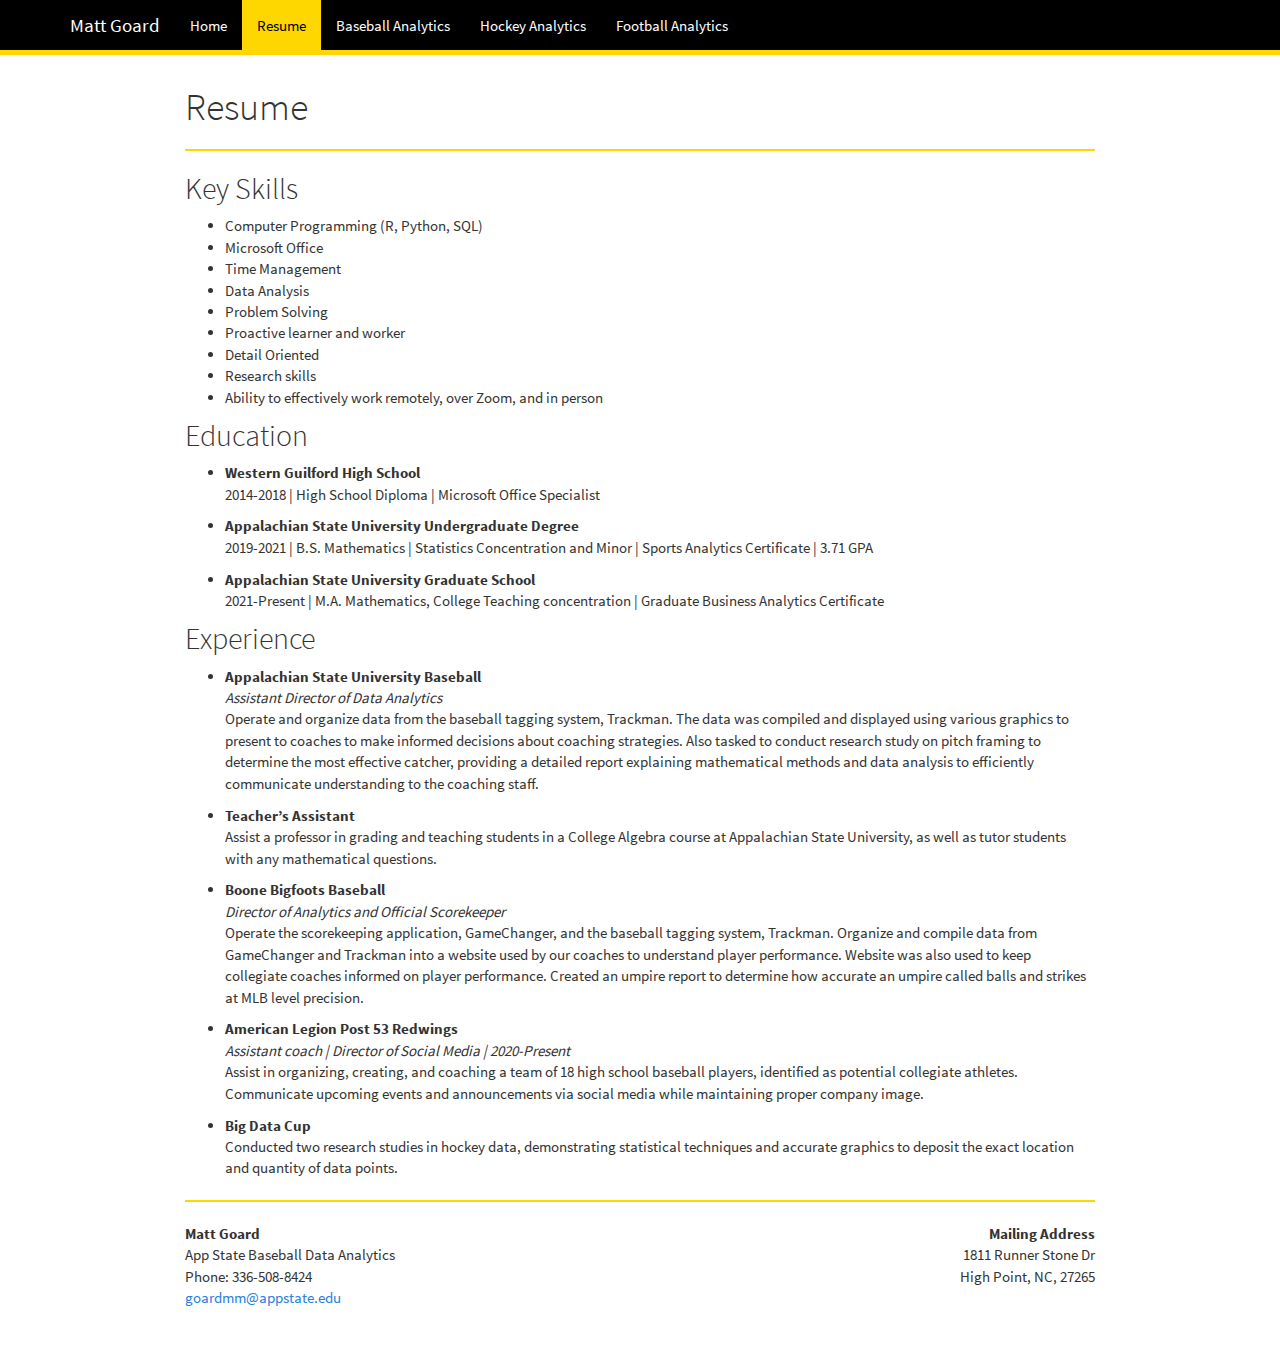
<file: resume.html>
<!DOCTYPE html>

<html>

<head>

<meta charset="utf-8" />
<meta name="generator" content="pandoc" />
<meta http-equiv="X-UA-Compatible" content="IE=EDGE" />




<title>Resume</title>

<script src="site_libs/header-attrs-2.18/header-attrs.js"></script>
<script src="site_libs/jquery-3.6.0/jquery-3.6.0.min.js"></script>
<meta name="viewport" content="width=device-width, initial-scale=1" />
<link href="site_libs/bootstrap-3.3.5/css/cosmo.min.css" rel="stylesheet" />
<script src="site_libs/bootstrap-3.3.5/js/bootstrap.min.js"></script>
<script src="site_libs/bootstrap-3.3.5/shim/html5shiv.min.js"></script>
<script src="site_libs/bootstrap-3.3.5/shim/respond.min.js"></script>
<style>h1 {font-size: 34px;}
       h1.title {font-size: 38px;}
       h2 {font-size: 30px;}
       h3 {font-size: 24px;}
       h4 {font-size: 18px;}
       h5 {font-size: 16px;}
       h6 {font-size: 12px;}
       code {color: inherit; background-color: rgba(0, 0, 0, 0.04);}
       pre:not([class]) { background-color: white }</style>
<script src="site_libs/navigation-1.1/tabsets.js"></script>
<link href="site_libs/highlightjs-9.12.0/textmate.css" rel="stylesheet" />
<script src="site_libs/highlightjs-9.12.0/highlight.js"></script>

<style type="text/css">
  code{white-space: pre-wrap;}
  span.smallcaps{font-variant: small-caps;}
  span.underline{text-decoration: underline;}
  div.column{display: inline-block; vertical-align: top; width: 50%;}
  div.hanging-indent{margin-left: 1.5em; text-indent: -1.5em;}
  ul.task-list{list-style: none;}
    </style>

<style type="text/css">code{white-space: pre;}</style>
<script type="text/javascript">
if (window.hljs) {
  hljs.configure({languages: []});
  hljs.initHighlightingOnLoad();
  if (document.readyState && document.readyState === "complete") {
    window.setTimeout(function() { hljs.initHighlighting(); }, 0);
  }
}
</script>






<link rel="stylesheet" href="webpage.css" type="text/css" />



<style type = "text/css">
.main-container {
  max-width: 940px;
  margin-left: auto;
  margin-right: auto;
}
img {
  max-width:100%;
}
.tabbed-pane {
  padding-top: 12px;
}
.html-widget {
  margin-bottom: 20px;
}
button.code-folding-btn:focus {
  outline: none;
}
summary {
  display: list-item;
}
details > summary > p:only-child {
  display: inline;
}
pre code {
  padding: 0;
}
</style>


<style type="text/css">
.dropdown-submenu {
  position: relative;
}
.dropdown-submenu>.dropdown-menu {
  top: 0;
  left: 100%;
  margin-top: -6px;
  margin-left: -1px;
  border-radius: 0 6px 6px 6px;
}
.dropdown-submenu:hover>.dropdown-menu {
  display: block;
}
.dropdown-submenu>a:after {
  display: block;
  content: " ";
  float: right;
  width: 0;
  height: 0;
  border-color: transparent;
  border-style: solid;
  border-width: 5px 0 5px 5px;
  border-left-color: #cccccc;
  margin-top: 5px;
  margin-right: -10px;
}
.dropdown-submenu:hover>a:after {
  border-left-color: #adb5bd;
}
.dropdown-submenu.pull-left {
  float: none;
}
.dropdown-submenu.pull-left>.dropdown-menu {
  left: -100%;
  margin-left: 10px;
  border-radius: 6px 0 6px 6px;
}
</style>

<script type="text/javascript">
// manage active state of menu based on current page
$(document).ready(function () {
  // active menu anchor
  href = window.location.pathname
  href = href.substr(href.lastIndexOf('/') + 1)
  if (href === "")
    href = "index.html";
  var menuAnchor = $('a[href="' + href + '"]');

  // mark the anchor link active (and if it's in a dropdown, also mark that active)
  var dropdown = menuAnchor.closest('li.dropdown');
  if (window.bootstrap) { // Bootstrap 4+
    menuAnchor.addClass('active');
    dropdown.find('> .dropdown-toggle').addClass('active');
  } else { // Bootstrap 3
    menuAnchor.parent().addClass('active');
    dropdown.addClass('active');
  }

  // Navbar adjustments
  var navHeight = $(".navbar").first().height() + 15;
  var style = document.createElement('style');
  var pt = "padding-top: " + navHeight + "px; ";
  var mt = "margin-top: -" + navHeight + "px; ";
  var css = "";
  // offset scroll position for anchor links (for fixed navbar)
  for (var i = 1; i <= 6; i++) {
    css += ".section h" + i + "{ " + pt + mt + "}\n";
  }
  style.innerHTML = "body {" + pt + "padding-bottom: 40px; }\n" + css;
  document.head.appendChild(style);
});
</script>

<!-- tabsets -->

<style type="text/css">
.tabset-dropdown > .nav-tabs {
  display: inline-table;
  max-height: 500px;
  min-height: 44px;
  overflow-y: auto;
  border: 1px solid #ddd;
  border-radius: 4px;
}

.tabset-dropdown > .nav-tabs > li.active:before, .tabset-dropdown > .nav-tabs.nav-tabs-open:before {
  content: "\e259";
  font-family: 'Glyphicons Halflings';
  display: inline-block;
  padding: 10px;
  border-right: 1px solid #ddd;
}

.tabset-dropdown > .nav-tabs.nav-tabs-open > li.active:before {
  content: "\e258";
  font-family: 'Glyphicons Halflings';
  border: none;
}

.tabset-dropdown > .nav-tabs > li.active {
  display: block;
}

.tabset-dropdown > .nav-tabs > li > a,
.tabset-dropdown > .nav-tabs > li > a:focus,
.tabset-dropdown > .nav-tabs > li > a:hover {
  border: none;
  display: inline-block;
  border-radius: 4px;
  background-color: transparent;
}

.tabset-dropdown > .nav-tabs.nav-tabs-open > li {
  display: block;
  float: none;
}

.tabset-dropdown > .nav-tabs > li {
  display: none;
}
</style>

<!-- code folding -->




</head>

<body>


<div class="container-fluid main-container">




<div class="navbar navbar-default  navbar-fixed-top" role="navigation">
  <div class="container">
    <div class="navbar-header">
      <button type="button" class="navbar-toggle collapsed" data-toggle="collapse" data-bs-toggle="collapse" data-target="#navbar" data-bs-target="#navbar">
        <span class="icon-bar"></span>
        <span class="icon-bar"></span>
        <span class="icon-bar"></span>
      </button>
      <a class="navbar-brand" href="index.html">Matt Goard</a>
    </div>
    <div id="navbar" class="navbar-collapse collapse">
      <ul class="nav navbar-nav">
        <li>
  <a href="index.html">Home</a>
</li>
<li>
  <a href="resume.html">Resume</a>
</li>
<li>
  <a href="baseball.html">Baseball Analytics</a>
</li>
<li>
  <a href="hockey.html">Hockey Analytics</a>
</li>
<li>
  <a href="football.html">Football Analytics</a>
</li>
      </ul>
      <ul class="nav navbar-nav navbar-right">
        
      </ul>
    </div><!--/.nav-collapse -->
  </div><!--/.container -->
</div><!--/.navbar -->

<div id="header">



<h1 class="title toc-ignore">Resume</h1>

</div>


<hr>
<div id="key-skills" class="section level2">
<h2>Key Skills</h2>
<ul>
<li>Computer Programming (R, Python, SQL)</li>
<li>Microsoft Office</li>
<li>Time Management</li>
<li>Data Analysis</li>
<li>Problem Solving</li>
<li>Proactive learner and worker</li>
<li>Detail Oriented</li>
<li>Research skills</li>
<li>Ability to effectively work remotely, over Zoom, and in person</li>
</ul>
</div>
<div id="education" class="section level2">
<h2>Education</h2>
<ul>
<li><p><strong>Western Guilford High School</strong> <br> 2014-2018 |
High School Diploma | Microsoft Office Specialist</p></li>
<li><p><strong>Appalachian State University Undergraduate
Degree</strong> <br> 2019-2021 | B.S. Mathematics | Statistics
Concentration and Minor | Sports Analytics Certificate | 3.71
GPA</p></li>
<li><p><strong>Appalachian State University Graduate School</strong>
<br> 2021-Present | M.A. Mathematics, College Teaching concentration |
Graduate Business Analytics Certificate</p></li>
</ul>
</div>
<div id="experience" class="section level2">
<h2>Experience</h2>
<ul>
<li><p><strong>Appalachian State University Baseball</strong> <br>
<em>Assistant Director of Data Analytics</em> <br> Operate and organize
data from the baseball tagging system, Trackman. The data was compiled
and displayed using various graphics to present to coaches to make
informed decisions about coaching strategies. Also tasked to conduct
research study on pitch framing to determine the most effective catcher,
providing a detailed report explaining mathematical methods and data
analysis to efficiently communicate understanding to the coaching
staff.</p></li>
<li><p><strong>Teacher’s Assistant</strong> <br> Assist a professor in
grading and teaching students in a College Algebra course at Appalachian
State University, as well as tutor students with any mathematical
questions.</p></li>
<li><p><strong>Boone Bigfoots Baseball</strong> <br> <em>Director of
Analytics and Official Scorekeeper</em> <br> Operate the scorekeeping
application, GameChanger, and the baseball tagging system, Trackman.
Organize and compile data from GameChanger and Trackman into a website
used by our coaches to understand player performance. Website was also
used to keep collegiate coaches informed on player performance. Created
an umpire report to determine how accurate an umpire called balls and
strikes at MLB level precision.</p></li>
<li><p><strong>American Legion Post 53 Redwings</strong> <br>
<em>Assistant coach | Director of Social Media | 2020-Present</em> <br>
Assist in organizing, creating, and coaching a team of 18 high school
baseball players, identified as potential collegiate athletes.
Communicate upcoming events and announcements via social media while
maintaining proper company image.</p></li>
<li><p><strong>Big Data Cup</strong> <br> Conducted two research studies
in hockey data, demonstrating statistical techniques and accurate
graphics to deposit the exact location and quantity of data
points.</p></li>
</ul>
<hr>
</div>

<div id = "footer">


<p>
<strong>Matt Goard</strong><br>

App State Baseball Data Analytics<br>
Phone: 336-508-8424<br>
<a href="mailto:goardmm@appstate.edu">goardmm@appstate.edu</a><br>


<p>&nbsp;</p>

<p><strong>Mailing Address</strong><br>
1811 Runner Stone Dr<br>
High Point, NC, 27265


</div>



</div>

<script>

// add bootstrap table styles to pandoc tables
function bootstrapStylePandocTables() {
  $('tr.odd').parent('tbody').parent('table').addClass('table table-condensed');
}
$(document).ready(function () {
  bootstrapStylePandocTables();
});


</script>

<!-- tabsets -->

<script>
$(document).ready(function () {
  window.buildTabsets("TOC");
});

$(document).ready(function () {
  $('.tabset-dropdown > .nav-tabs > li').click(function () {
    $(this).parent().toggleClass('nav-tabs-open');
  });
});
</script>

<!-- code folding -->


<!-- dynamically load mathjax for compatibility with self-contained -->
<script>
  (function () {
    var script = document.createElement("script");
    script.type = "text/javascript";
    script.src  = "https://mathjax.rstudio.com/latest/MathJax.js?config=TeX-AMS-MML_HTMLorMML";
    document.getElementsByTagName("head")[0].appendChild(script);
  })();
</script>

</body>
</html>
</file>
<file: site_libs/highlightjs-9.12.0/textmate.css>
.hljs-literal {
  color: rgb(88, 72, 246);
}

.hljs-number {
  color: rgb(0, 0, 205);
}

.hljs-comment {
  color: rgb(76, 136, 107);
}

.hljs-keyword {
  color: rgb(0, 0, 255);
}

.hljs-string {
  color: rgb(3, 106, 7);
}
</file>
<file: webpage.css>
blockquote {
  font-style: italic
}
#footer > p:first-child {
    float: left;
    text-align: left;
    width: 33.3%; }

#footer > p:nth-child(2) {
    float: left;
    text-align: center;
    width: 33.4%; 
}

#footer > p:last-child {
    float: right;
    text-align: right;
    width: 33.3%; }


/* navbar */
.navbar-default {
    background-color: black;
    border-color: #E7E7E7;
    border-bottom: 5px solid #FFD700;
}
/* title */
.navbar-default .navbar-brand {
    color: #ffffff;
}

.navbar-default .navbar-brand:hover,
.navbar-default .navbar-brand:focus {
    color: #FFD700;
    background-color: gray;
}
/* link */
.navbar-default .navbar-nav > li > a {
    color: white;
}

.navbar-default .navbar-nav > li > a:hover,
.navbar-default .navbar-nav > li > a:focus {
    color: #FFD700;
    background-color: gray;
}

.navbar-default .navbar-nav > .active > a, 
.navbar-default .navbar-nav > .active > a:hover, 
.navbar-default .navbar-nav > .active > a:focus {
    color: black;
    background-color: #FFD700;
}


/* Alan new stuff 11/05/16 */

.navbar-default .navbar-nav > .dropdown > a {
    color: white;
    background-color: black;
}


.navbar-default .navbar-nav > .dropdown > a:hover {
    color: #FFD700;
    background-color: gray;
}


.navbar-default .navbar-nav > .dropdown > a:focus {
    color: black;
    background-color: #FFD700;
}


.navbar-default .navbar-nav > .dropdown > .dropdown-menu > li > a:hover {
    color: #FFD700;
    background-color: gray;
}


.navbar-default .navbar-nav > .dropdown >  .active > li > a,
.navbar-default .navbar-nav > .dropdown >  .active > li > a:hover,
.navbar-default .navbar-nav > .dropdown >  .active > li > a:focus {
    color: black;
    background-color: #FFD700;
}

.navbar-default .navbar-nav > .dropdown >  .open > li > a,
.navbar-default .navbar-nav > .dropdown >  .open > li > a:hover,
.navbar-default .navbar-nav > .dropdown >  .open > li > a:focus {
    color: black;
    background-color: #FFD700;
}



/* caret */
.navbar-default .navbar-nav > .dropdown > a .caret {
    border-top-color: red;
    border-bottom-color: red;
}
.navbar-default .navbar-nav > .dropdown > a:hover .caret,
.navbar-default .navbar-nav > .dropdown > a:focus .caret {
    border-top-color: red;
    border-bottom-color: red;
}
.navbar-default .navbar-nav > .open > a .caret, 
.navbar-default .navbar-nav > .open > a:hover .caret, 
.navbar-default .navbar-nav > .open > a:focus .caret {
    border-top-color: red;
    border-bottom-color: red;
}
/* mobile version */
.navbar-default .navbar-toggle {
    border-color: #DDD;
}
.navbar-default .navbar-toggle:hover,
.navbar-default .navbar-toggle:focus {
    background-color: #DDD;
}
.navbar-default .navbar-toggle .icon-bar {
    background-color: #CCC;
}
@media (max-width: 767px) {
    .navbar-default .navbar-nav .open .dropdown-menu > li > a {
        color: #FFD700;
        background-color: gray;
    }
    .navbar-default .navbar-nav .open .dropdown-menu > li > a:hover,
    .navbar-default .navbar-nav .open .dropdown-menu > li > a:focus {
        color: #FFD700;
        background-color: gray;
    }
}


hr {
height: 2px;
color: #FFD700;
background-color: #FFD700;
border: none;
}


<link rel="stylesheet" href="./font-awesome-4.5.0/css/font-awesome.min.css">
</file>
<file: site_libs/bootstrap-3.3.5/css/cosmo.min.css>
@font-face {
  font-family: 'Source Sans Pro';
  font-style: normal;
  font-weight: 300;
  src: url(fonts/SourceSansProLight.ttf) format('truetype');
}
@font-face {
  font-family: 'Source Sans Pro';
  font-style: normal;
  font-weight: 400;
  src: url(fonts/SourceSansPro.ttf) format('truetype');
}
@font-face {
  font-family: 'Source Sans Pro';
  font-style: normal;
  font-weight: 700;
  src: url(fonts/SourceSansProBold.ttf) format('truetype');
}

/*!
 * bootswatch v3.3.6
 * Homepage: http://bootswatch.com
 * Copyright 2012-2015 Thomas Park
 * Licensed under MIT
 * Based on Bootstrap
*//*!
 * Bootstrap v3.3.6 (http://getbootstrap.com)
 * Copyright 2011-2015 Twitter, Inc.
 * Licensed under MIT (https://github.com/twbs/bootstrap/blob/master/LICENSE)
 *//*! normalize.css v3.0.3 | MIT License | github.com/necolas/normalize.css */html{font-family:sans-serif;-ms-text-size-adjust:100%;-webkit-text-size-adjust:100%}body{margin:0}article,aside,details,figcaption,figure,footer,header,hgroup,main,menu,nav,section,summary{display:block}audio,canvas,progress,video{display:inline-block;vertical-align:baseline}audio:not([controls]){display:none;height:0}[hidden],template{display:none}a{background-color:transparent}a:active,a:hover{outline:0}abbr[title]{border-bottom:1px dotted}b,strong{font-weight:bold}dfn{font-style:italic}h1{font-size:2em;margin:0.67em 0}mark{background:#ff0;color:#000}small{font-size:80%}sub,sup{font-size:75%;line-height:0;position:relative;vertical-align:baseline}sup{top:-0.5em}sub{bottom:-0.25em}img{border:0}svg:not(:root){overflow:hidden}figure{margin:1em 40px}hr{-webkit-box-sizing:content-box;-moz-box-sizing:content-box;box-sizing:content-box;height:0}pre{overflow:auto}code,kbd,pre,samp{font-family:monospace, monospace;font-size:1em}button,input,optgroup,select,textarea{color:inherit;font:inherit;margin:0}button{overflow:visible}button,select{text-transform:none}button,html input[type="button"],input[type="reset"],input[type="submit"]{-webkit-appearance:button;cursor:pointer}button[disabled],html input[disabled]{cursor:default}button::-moz-focus-inner,input::-moz-focus-inner{border:0;padding:0}input{line-height:normal}input[type="checkbox"],input[type="radio"]{-webkit-box-sizing:border-box;-moz-box-sizing:border-box;box-sizing:border-box;padding:0}input[type="number"]::-webkit-inner-spin-button,input[type="number"]::-webkit-outer-spin-button{height:auto}input[type="search"]{-webkit-appearance:textfield;-webkit-box-sizing:content-box;-moz-box-sizing:content-box;box-sizing:content-box}input[type="search"]::-webkit-search-cancel-button,input[type="search"]::-webkit-search-decoration{-webkit-appearance:none}fieldset{border:1px solid #c0c0c0;margin:0 2px;padding:0.35em 0.625em 0.75em}legend{border:0;padding:0}textarea{overflow:auto}optgroup{font-weight:bold}table{border-collapse:collapse;border-spacing:0}td,th{padding:0}/*! Source: https://github.com/h5bp/html5-boilerplate/blob/master/src/css/main.css */@media print{*,*:before,*:after{background:transparent !important;color:#000 !important;-webkit-box-shadow:none !important;box-shadow:none !important;text-shadow:none !important}a,a:visited{text-decoration:underline}a[href]:after{content:" (" attr(href) ")"}abbr[title]:after{content:" (" attr(title) ")"}a[href^="#"]:after,a[href^="javascript:"]:after{content:""}pre,blockquote{border:1px solid #999;page-break-inside:avoid}thead{display:table-header-group}tr,img{page-break-inside:avoid}img{max-width:100% !important}p,h2,h3{orphans:3;widows:3}h2,h3{page-break-after:avoid}.navbar{display:none}.btn>.caret,.dropup>.btn>.caret{border-top-color:#000 !important}.label{border:1px solid #000}.table{border-collapse:collapse !important}.table td,.table th{background-color:#fff !important}.table-bordered th,.table-bordered td{border:1px solid #ddd !important}}@font-face{font-family:'Glyphicons Halflings';src:url('../fonts/glyphicons-halflings-regular.eot');src:url('../fonts/glyphicons-halflings-regular.eot?#iefix') format('embedded-opentype'),url('../fonts/glyphicons-halflings-regular.woff') format('woff'),url('../fonts/glyphicons-halflings-regular.ttf') format('truetype'),url('../fonts/glyphicons-halflings-regular.svg#glyphicons_halflingsregular') format('svg')}.glyphicon{position:relative;top:1px;display:inline-block;font-family:'Glyphicons Halflings';font-style:normal;font-weight:normal;line-height:1;-webkit-font-smoothing:antialiased;-moz-osx-font-smoothing:grayscale}.glyphicon-asterisk:before{content:"\002a"}.glyphicon-plus:before{content:"\002b"}.glyphicon-euro:before,.glyphicon-eur:before{content:"\20ac"}.glyphicon-minus:before{content:"\2212"}.glyphicon-cloud:before{content:"\2601"}.glyphicon-envelope:before{content:"\2709"}.glyphicon-pencil:before{content:"\270f"}.glyphicon-glass:before{content:"\e001"}.glyphicon-music:before{content:"\e002"}.glyphicon-search:before{content:"\e003"}.glyphicon-heart:before{content:"\e005"}.glyphicon-star:before{content:"\e006"}.glyphicon-star-empty:before{content:"\e007"}.glyphicon-user:before{content:"\e008"}.glyphicon-film:before{content:"\e009"}.glyphicon-th-large:before{content:"\e010"}.glyphicon-th:before{content:"\e011"}.glyphicon-th-list:before{content:"\e012"}.glyphicon-ok:before{content:"\e013"}.glyphicon-remove:before{content:"\e014"}.glyphicon-zoom-in:before{content:"\e015"}.glyphicon-zoom-out:before{content:"\e016"}.glyphicon-off:before{content:"\e017"}.glyphicon-signal:before{content:"\e018"}.glyphicon-cog:before{content:"\e019"}.glyphicon-trash:before{content:"\e020"}.glyphicon-home:before{content:"\e021"}.glyphicon-file:before{content:"\e022"}.glyphicon-time:before{content:"\e023"}.glyphicon-road:before{content:"\e024"}.glyphicon-download-alt:before{content:"\e025"}.glyphicon-download:before{content:"\e026"}.glyphicon-upload:before{content:"\e027"}.glyphicon-inbox:before{content:"\e028"}.glyphicon-play-circle:before{content:"\e029"}.glyphicon-repeat:before{content:"\e030"}.glyphicon-refresh:before{content:"\e031"}.glyphicon-list-alt:before{content:"\e032"}.glyphicon-lock:before{content:"\e033"}.glyphicon-flag:before{content:"\e034"}.glyphicon-headphones:before{content:"\e035"}.glyphicon-volume-off:before{content:"\e036"}.glyphicon-volume-down:before{content:"\e037"}.glyphicon-volume-up:before{content:"\e038"}.glyphicon-qrcode:before{content:"\e039"}.glyphicon-barcode:before{content:"\e040"}.glyphicon-tag:before{content:"\e041"}.glyphicon-tags:before{content:"\e042"}.glyphicon-book:before{content:"\e043"}.glyphicon-bookmark:before{content:"\e044"}.glyphicon-print:before{content:"\e045"}.glyphicon-camera:before{content:"\e046"}.glyphicon-font:before{content:"\e047"}.glyphicon-bold:before{content:"\e048"}.glyphicon-italic:before{content:"\e049"}.glyphicon-text-height:before{content:"\e050"}.glyphicon-text-width:before{content:"\e051"}.glyphicon-align-left:before{content:"\e052"}.glyphicon-align-center:before{content:"\e053"}.glyphicon-align-right:before{content:"\e054"}.glyphicon-align-justify:before{content:"\e055"}.glyphicon-list:before{content:"\e056"}.glyphicon-indent-left:before{content:"\e057"}.glyphicon-indent-right:before{content:"\e058"}.glyphicon-facetime-video:before{content:"\e059"}.glyphicon-picture:before{content:"\e060"}.glyphicon-map-marker:before{content:"\e062"}.glyphicon-adjust:before{content:"\e063"}.glyphicon-tint:before{content:"\e064"}.glyphicon-edit:before{content:"\e065"}.glyphicon-share:before{content:"\e066"}.glyphicon-check:before{content:"\e067"}.glyphicon-move:before{content:"\e068"}.glyphicon-step-backward:before{content:"\e069"}.glyphicon-fast-backward:before{content:"\e070"}.glyphicon-backward:before{content:"\e071"}.glyphicon-play:before{content:"\e072"}.glyphicon-pause:before{content:"\e073"}.glyphicon-stop:before{content:"\e074"}.glyphicon-forward:before{content:"\e075"}.glyphicon-fast-forward:before{content:"\e076"}.glyphicon-step-forward:before{content:"\e077"}.glyphicon-eject:before{content:"\e078"}.glyphicon-chevron-left:before{content:"\e079"}.glyphicon-chevron-right:before{content:"\e080"}.glyphicon-plus-sign:before{content:"\e081"}.glyphicon-minus-sign:before{content:"\e082"}.glyphicon-remove-sign:before{content:"\e083"}.glyphicon-ok-sign:before{content:"\e084"}.glyphicon-question-sign:before{content:"\e085"}.glyphicon-info-sign:before{content:"\e086"}.glyphicon-screenshot:before{content:"\e087"}.glyphicon-remove-circle:before{content:"\e088"}.glyphicon-ok-circle:before{content:"\e089"}.glyphicon-ban-circle:before{content:"\e090"}.glyphicon-arrow-left:before{content:"\e091"}.glyphicon-arrow-right:before{content:"\e092"}.glyphicon-arrow-up:before{content:"\e093"}.glyphicon-arrow-down:before{content:"\e094"}.glyphicon-share-alt:before{content:"\e095"}.glyphicon-resize-full:before{content:"\e096"}.glyphicon-resize-small:before{content:"\e097"}.glyphicon-exclamation-sign:before{content:"\e101"}.glyphicon-gift:before{content:"\e102"}.glyphicon-leaf:before{content:"\e103"}.glyphicon-fire:before{content:"\e104"}.glyphicon-eye-open:before{content:"\e105"}.glyphicon-eye-close:before{content:"\e106"}.glyphicon-warning-sign:before{content:"\e107"}.glyphicon-plane:before{content:"\e108"}.glyphicon-calendar:before{content:"\e109"}.glyphicon-random:before{content:"\e110"}.glyphicon-comment:before{content:"\e111"}.glyphicon-magnet:before{content:"\e112"}.glyphicon-chevron-up:before{content:"\e113"}.glyphicon-chevron-down:before{content:"\e114"}.glyphicon-retweet:before{content:"\e115"}.glyphicon-shopping-cart:before{content:"\e116"}.glyphicon-folder-close:before{content:"\e117"}.glyphicon-folder-open:before{content:"\e118"}.glyphicon-resize-vertical:before{content:"\e119"}.glyphicon-resize-horizontal:before{content:"\e120"}.glyphicon-hdd:before{content:"\e121"}.glyphicon-bullhorn:before{content:"\e122"}.glyphicon-bell:before{content:"\e123"}.glyphicon-certificate:before{content:"\e124"}.glyphicon-thumbs-up:before{content:"\e125"}.glyphicon-thumbs-down:before{content:"\e126"}.glyphicon-hand-right:before{content:"\e127"}.glyphicon-hand-left:before{content:"\e128"}.glyphicon-hand-up:before{content:"\e129"}.glyphicon-hand-down:before{content:"\e130"}.glyphicon-circle-arrow-right:before{content:"\e131"}.glyphicon-circle-arrow-left:before{content:"\e132"}.glyphicon-circle-arrow-up:before{content:"\e133"}.glyphicon-circle-arrow-down:before{content:"\e134"}.glyphicon-globe:before{content:"\e135"}.glyphicon-wrench:before{content:"\e136"}.glyphicon-tasks:before{content:"\e137"}.glyphicon-filter:before{content:"\e138"}.glyphicon-briefcase:before{content:"\e139"}.glyphicon-fullscreen:before{content:"\e140"}.glyphicon-dashboard:before{content:"\e141"}.glyphicon-paperclip:before{content:"\e142"}.glyphicon-heart-empty:before{content:"\e143"}.glyphicon-link:before{content:"\e144"}.glyphicon-phone:before{content:"\e145"}.glyphicon-pushpin:before{content:"\e146"}.glyphicon-usd:before{content:"\e148"}.glyphicon-gbp:before{content:"\e149"}.glyphicon-sort:before{content:"\e150"}.glyphicon-sort-by-alphabet:before{content:"\e151"}.glyphicon-sort-by-alphabet-alt:before{content:"\e152"}.glyphicon-sort-by-order:before{content:"\e153"}.glyphicon-sort-by-order-alt:before{content:"\e154"}.glyphicon-sort-by-attributes:before{content:"\e155"}.glyphicon-sort-by-attributes-alt:before{content:"\e156"}.glyphicon-unchecked:before{content:"\e157"}.glyphicon-expand:before{content:"\e158"}.glyphicon-collapse-down:before{content:"\e159"}.glyphicon-collapse-up:before{content:"\e160"}.glyphicon-log-in:before{content:"\e161"}.glyphicon-flash:before{content:"\e162"}.glyphicon-log-out:before{content:"\e163"}.glyphicon-new-window:before{content:"\e164"}.glyphicon-record:before{content:"\e165"}.glyphicon-save:before{content:"\e166"}.glyphicon-open:before{content:"\e167"}.glyphicon-saved:before{content:"\e168"}.glyphicon-import:before{content:"\e169"}.glyphicon-export:before{content:"\e170"}.glyphicon-send:before{content:"\e171"}.glyphicon-floppy-disk:before{content:"\e172"}.glyphicon-floppy-saved:before{content:"\e173"}.glyphicon-floppy-remove:before{content:"\e174"}.glyphicon-floppy-save:before{content:"\e175"}.glyphicon-floppy-open:before{content:"\e176"}.glyphicon-credit-card:before{content:"\e177"}.glyphicon-transfer:before{content:"\e178"}.glyphicon-cutlery:before{content:"\e179"}.glyphicon-header:before{content:"\e180"}.glyphicon-compressed:before{content:"\e181"}.glyphicon-earphone:before{content:"\e182"}.glyphicon-phone-alt:before{content:"\e183"}.glyphicon-tower:before{content:"\e184"}.glyphicon-stats:before{content:"\e185"}.glyphicon-sd-video:before{content:"\e186"}.glyphicon-hd-video:before{content:"\e187"}.glyphicon-subtitles:before{content:"\e188"}.glyphicon-sound-stereo:before{content:"\e189"}.glyphicon-sound-dolby:before{content:"\e190"}.glyphicon-sound-5-1:before{content:"\e191"}.glyphicon-sound-6-1:before{content:"\e192"}.glyphicon-sound-7-1:before{content:"\e193"}.glyphicon-copyright-mark:before{content:"\e194"}.glyphicon-registration-mark:before{content:"\e195"}.glyphicon-cloud-download:before{content:"\e197"}.glyphicon-cloud-upload:before{content:"\e198"}.glyphicon-tree-conifer:before{content:"\e199"}.glyphicon-tree-deciduous:before{content:"\e200"}.glyphicon-cd:before{content:"\e201"}.glyphicon-save-file:before{content:"\e202"}.glyphicon-open-file:before{content:"\e203"}.glyphicon-level-up:before{content:"\e204"}.glyphicon-copy:before{content:"\e205"}.glyphicon-paste:before{content:"\e206"}.glyphicon-alert:before{content:"\e209"}.glyphicon-equalizer:before{content:"\e210"}.glyphicon-king:before{content:"\e211"}.glyphicon-queen:before{content:"\e212"}.glyphicon-pawn:before{content:"\e213"}.glyphicon-bishop:before{content:"\e214"}.glyphicon-knight:before{content:"\e215"}.glyphicon-baby-formula:before{content:"\e216"}.glyphicon-tent:before{content:"\26fa"}.glyphicon-blackboard:before{content:"\e218"}.glyphicon-bed:before{content:"\e219"}.glyphicon-apple:before{content:"\f8ff"}.glyphicon-erase:before{content:"\e221"}.glyphicon-hourglass:before{content:"\231b"}.glyphicon-lamp:before{content:"\e223"}.glyphicon-duplicate:before{content:"\e224"}.glyphicon-piggy-bank:before{content:"\e225"}.glyphicon-scissors:before{content:"\e226"}.glyphicon-bitcoin:before{content:"\e227"}.glyphicon-btc:before{content:"\e227"}.glyphicon-xbt:before{content:"\e227"}.glyphicon-yen:before{content:"\00a5"}.glyphicon-jpy:before{content:"\00a5"}.glyphicon-ruble:before{content:"\20bd"}.glyphicon-rub:before{content:"\20bd"}.glyphicon-scale:before{content:"\e230"}.glyphicon-ice-lolly:before{content:"\e231"}.glyphicon-ice-lolly-tasted:before{content:"\e232"}.glyphicon-education:before{content:"\e233"}.glyphicon-option-horizontal:before{content:"\e234"}.glyphicon-option-vertical:before{content:"\e235"}.glyphicon-menu-hamburger:before{content:"\e236"}.glyphicon-modal-window:before{content:"\e237"}.glyphicon-oil:before{content:"\e238"}.glyphicon-grain:before{content:"\e239"}.glyphicon-sunglasses:before{content:"\e240"}.glyphicon-text-size:before{content:"\e241"}.glyphicon-text-color:before{content:"\e242"}.glyphicon-text-background:before{content:"\e243"}.glyphicon-object-align-top:before{content:"\e244"}.glyphicon-object-align-bottom:before{content:"\e245"}.glyphicon-object-align-horizontal:before{content:"\e246"}.glyphicon-object-align-left:before{content:"\e247"}.glyphicon-object-align-vertical:before{content:"\e248"}.glyphicon-object-align-right:before{content:"\e249"}.glyphicon-triangle-right:before{content:"\e250"}.glyphicon-triangle-left:before{content:"\e251"}.glyphicon-triangle-bottom:before{content:"\e252"}.glyphicon-triangle-top:before{content:"\e253"}.glyphicon-console:before{content:"\e254"}.glyphicon-superscript:before{content:"\e255"}.glyphicon-subscript:before{content:"\e256"}.glyphicon-menu-left:before{content:"\e257"}.glyphicon-menu-right:before{content:"\e258"}.glyphicon-menu-down:before{content:"\e259"}.glyphicon-menu-up:before{content:"\e260"}*{-webkit-box-sizing:border-box;-moz-box-sizing:border-box;box-sizing:border-box}*:before,*:after{-webkit-box-sizing:border-box;-moz-box-sizing:border-box;box-sizing:border-box}html{font-size:10px;-webkit-tap-highlight-color:rgba(0,0,0,0)}body{font-family:"Source Sans Pro",Calibri,Candara,Arial,sans-serif;font-size:15px;line-height:1.42857143;color:#333333;background-color:#ffffff}input,button,select,textarea{font-family:inherit;font-size:inherit;line-height:inherit}a{color:#2780e3;text-decoration:none}a:hover,a:focus{color:#165ba8;text-decoration:underline}a:focus{outline:thin dotted;outline:5px auto -webkit-focus-ring-color;outline-offset:-2px}figure{margin:0}img{vertical-align:middle}.img-responsive,.thumbnail>img,.thumbnail a>img,.carousel-inner>.item>img,.carousel-inner>.item>a>img{display:block;max-width:100%;height:auto}.img-rounded{border-radius:0}.img-thumbnail{padding:4px;line-height:1.42857143;background-color:#ffffff;border:1px solid #dddddd;border-radius:0;-webkit-transition:all .2s ease-in-out;-o-transition:all .2s ease-in-out;transition:all .2s ease-in-out;display:inline-block;max-width:100%;height:auto}.img-circle{border-radius:50%}hr{margin-top:21px;margin-bottom:21px;border:0;border-top:1px solid #e6e6e6}.sr-only{position:absolute;width:1px;height:1px;margin:-1px;padding:0;overflow:hidden;clip:rect(0, 0, 0, 0);border:0}.sr-only-focusable:active,.sr-only-focusable:focus{position:static;width:auto;height:auto;margin:0;overflow:visible;clip:auto}[role="button"]{cursor:pointer}h1,h2,h3,h4,h5,h6,.h1,.h2,.h3,.h4,.h5,.h6{font-family:"Source Sans Pro",Calibri,Candara,Arial,sans-serif;font-weight:300;line-height:1.1;color:inherit}h1 small,h2 small,h3 small,h4 small,h5 small,h6 small,.h1 small,.h2 small,.h3 small,.h4 small,.h5 small,.h6 small,h1 .small,h2 .small,h3 .small,h4 .small,h5 .small,h6 .small,.h1 .small,.h2 .small,.h3 .small,.h4 .small,.h5 .small,.h6 .small{font-weight:normal;line-height:1;color:#999999}h1,.h1,h2,.h2,h3,.h3{margin-top:21px;margin-bottom:10.5px}h1 small,.h1 small,h2 small,.h2 small,h3 small,.h3 small,h1 .small,.h1 .small,h2 .small,.h2 .small,h3 .small,.h3 .small{font-size:65%}h4,.h4,h5,.h5,h6,.h6{margin-top:10.5px;margin-bottom:10.5px}h4 small,.h4 small,h5 small,.h5 small,h6 small,.h6 small,h4 .small,.h4 .small,h5 .small,.h5 .small,h6 .small,.h6 .small{font-size:75%}h1,.h1{font-size:39px}h2,.h2{font-size:32px}h3,.h3{font-size:26px}h4,.h4{font-size:19px}h5,.h5{font-size:15px}h6,.h6{font-size:13px}p{margin:0 0 10.5px}.lead{margin-bottom:21px;font-size:17px;font-weight:300;line-height:1.4}@media (min-width:768px){.lead{font-size:22.5px}}small,.small{font-size:86%}mark,.mark{background-color:#ff7518;padding:.2em}.text-left{text-align:left}.text-right{text-align:right}.text-center{text-align:center}.text-justify{text-align:justify}.text-nowrap{white-space:nowrap}.text-lowercase{text-transform:lowercase}.text-uppercase{text-transform:uppercase}.text-capitalize{text-transform:capitalize}.text-muted{color:#999999}.text-primary{color:#2780e3}a.text-primary:hover,a.text-primary:focus{color:#1967be}.text-success{color:#ffffff}a.text-success:hover,a.text-success:focus{color:#e6e6e6}.text-info{color:#ffffff}a.text-info:hover,a.text-info:focus{color:#e6e6e6}.text-warning{color:#ffffff}a.text-warning:hover,a.text-warning:focus{color:#e6e6e6}.text-danger{color:#ffffff}a.text-danger:hover,a.text-danger:focus{color:#e6e6e6}.bg-primary{color:#fff;background-color:#2780e3}a.bg-primary:hover,a.bg-primary:focus{background-color:#1967be}.bg-success{background-color:#3fb618}a.bg-success:hover,a.bg-success:focus{background-color:#2f8912}.bg-info{background-color:#9954bb}a.bg-info:hover,a.bg-info:focus{background-color:#7e3f9d}.bg-warning{background-color:#ff7518}a.bg-warning:hover,a.bg-warning:focus{background-color:#e45c00}.bg-danger{background-color:#ff0039}a.bg-danger:hover,a.bg-danger:focus{background-color:#cc002e}.page-header{padding-bottom:9.5px;margin:42px 0 21px;border-bottom:1px solid #e6e6e6}ul,ol{margin-top:0;margin-bottom:10.5px}ul ul,ol ul,ul ol,ol ol{margin-bottom:0}.list-unstyled{padding-left:0;list-style:none}.list-inline{padding-left:0;list-style:none;margin-left:-5px}.list-inline>li{display:inline-block;padding-left:5px;padding-right:5px}dl{margin-top:0;margin-bottom:21px}dt,dd{line-height:1.42857143}dt{font-weight:bold}dd{margin-left:0}@media (min-width:768px){.dl-horizontal dt{float:left;width:160px;clear:left;text-align:right;overflow:hidden;text-overflow:ellipsis;white-space:nowrap}.dl-horizontal dd{margin-left:180px}}abbr[title],abbr[data-original-title]{cursor:help;border-bottom:1px dotted #999999}.initialism{font-size:90%;text-transform:uppercase}blockquote{padding:10.5px 21px;margin:0 0 21px;font-size:18.75px;border-left:5px solid #e6e6e6}blockquote p:last-child,blockquote ul:last-child,blockquote ol:last-child{margin-bottom:0}blockquote footer,blockquote small,blockquote .small{display:block;font-size:80%;line-height:1.42857143;color:#999999}blockquote footer:before,blockquote small:before,blockquote .small:before{content:'\2014 \00A0'}.blockquote-reverse,blockquote.pull-right{padding-right:15px;padding-left:0;border-right:5px solid #e6e6e6;border-left:0;text-align:right}.blockquote-reverse footer:before,blockquote.pull-right footer:before,.blockquote-reverse small:before,blockquote.pull-right small:before,.blockquote-reverse .small:before,blockquote.pull-right .small:before{content:''}.blockquote-reverse footer:after,blockquote.pull-right footer:after,.blockquote-reverse small:after,blockquote.pull-right small:after,.blockquote-reverse .small:after,blockquote.pull-right .small:after{content:'\00A0 \2014'}address{margin-bottom:21px;font-style:normal;line-height:1.42857143}code,kbd,pre,samp{font-family:monospace}code{padding:2px 4px;font-size:90%;color:#c7254e;background-color:#f9f2f4;border-radius:0}kbd{padding:2px 4px;font-size:90%;color:#ffffff;background-color:#333333;border-radius:0;-webkit-box-shadow:inset 0 -1px 0 rgba(0,0,0,0.25);box-shadow:inset 0 -1px 0 rgba(0,0,0,0.25)}kbd kbd{padding:0;font-size:100%;font-weight:bold;-webkit-box-shadow:none;box-shadow:none}pre{display:block;padding:10px;margin:0 0 10.5px;font-size:14px;line-height:1.42857143;word-break:break-all;word-wrap:break-word;color:#333333;background-color:#f5f5f5;border:1px solid #cccccc;border-radius:0}pre code{padding:0;font-size:inherit;color:inherit;white-space:pre-wrap;background-color:transparent;border-radius:0}.pre-scrollable{max-height:340px;overflow-y:scroll}.container{margin-right:auto;margin-left:auto;padding-left:15px;padding-right:15px}@media (min-width:768px){.container{width:750px}}@media (min-width:992px){.container{width:970px}}@media (min-width:1200px){.container{width:1170px}}.container-fluid{margin-right:auto;margin-left:auto;padding-left:15px;padding-right:15px}.row{margin-left:-15px;margin-right:-15px}.col-xs-1,.col-sm-1,.col-md-1,.col-lg-1,.col-xs-2,.col-sm-2,.col-md-2,.col-lg-2,.col-xs-3,.col-sm-3,.col-md-3,.col-lg-3,.col-xs-4,.col-sm-4,.col-md-4,.col-lg-4,.col-xs-5,.col-sm-5,.col-md-5,.col-lg-5,.col-xs-6,.col-sm-6,.col-md-6,.col-lg-6,.col-xs-7,.col-sm-7,.col-md-7,.col-lg-7,.col-xs-8,.col-sm-8,.col-md-8,.col-lg-8,.col-xs-9,.col-sm-9,.col-md-9,.col-lg-9,.col-xs-10,.col-sm-10,.col-md-10,.col-lg-10,.col-xs-11,.col-sm-11,.col-md-11,.col-lg-11,.col-xs-12,.col-sm-12,.col-md-12,.col-lg-12{position:relative;min-height:1px;padding-left:15px;padding-right:15px}.col-xs-1,.col-xs-2,.col-xs-3,.col-xs-4,.col-xs-5,.col-xs-6,.col-xs-7,.col-xs-8,.col-xs-9,.col-xs-10,.col-xs-11,.col-xs-12{float:left}.col-xs-12{width:100%}.col-xs-11{width:91.66666667%}.col-xs-10{width:83.33333333%}.col-xs-9{width:75%}.col-xs-8{width:66.66666667%}.col-xs-7{width:58.33333333%}.col-xs-6{width:50%}.col-xs-5{width:41.66666667%}.col-xs-4{width:33.33333333%}.col-xs-3{width:25%}.col-xs-2{width:16.66666667%}.col-xs-1{width:8.33333333%}.col-xs-pull-12{right:100%}.col-xs-pull-11{right:91.66666667%}.col-xs-pull-10{right:83.33333333%}.col-xs-pull-9{right:75%}.col-xs-pull-8{right:66.66666667%}.col-xs-pull-7{right:58.33333333%}.col-xs-pull-6{right:50%}.col-xs-pull-5{right:41.66666667%}.col-xs-pull-4{right:33.33333333%}.col-xs-pull-3{right:25%}.col-xs-pull-2{right:16.66666667%}.col-xs-pull-1{right:8.33333333%}.col-xs-pull-0{right:auto}.col-xs-push-12{left:100%}.col-xs-push-11{left:91.66666667%}.col-xs-push-10{left:83.33333333%}.col-xs-push-9{left:75%}.col-xs-push-8{left:66.66666667%}.col-xs-push-7{left:58.33333333%}.col-xs-push-6{left:50%}.col-xs-push-5{left:41.66666667%}.col-xs-push-4{left:33.33333333%}.col-xs-push-3{left:25%}.col-xs-push-2{left:16.66666667%}.col-xs-push-1{left:8.33333333%}.col-xs-push-0{left:auto}.col-xs-offset-12{margin-left:100%}.col-xs-offset-11{margin-left:91.66666667%}.col-xs-offset-10{margin-left:83.33333333%}.col-xs-offset-9{margin-left:75%}.col-xs-offset-8{margin-left:66.66666667%}.col-xs-offset-7{margin-left:58.33333333%}.col-xs-offset-6{margin-left:50%}.col-xs-offset-5{margin-left:41.66666667%}.col-xs-offset-4{margin-left:33.33333333%}.col-xs-offset-3{margin-left:25%}.col-xs-offset-2{margin-left:16.66666667%}.col-xs-offset-1{margin-left:8.33333333%}.col-xs-offset-0{margin-left:0%}@media (min-width:768px){.col-sm-1,.col-sm-2,.col-sm-3,.col-sm-4,.col-sm-5,.col-sm-6,.col-sm-7,.col-sm-8,.col-sm-9,.col-sm-10,.col-sm-11,.col-sm-12{float:left}.col-sm-12{width:100%}.col-sm-11{width:91.66666667%}.col-sm-10{width:83.33333333%}.col-sm-9{width:75%}.col-sm-8{width:66.66666667%}.col-sm-7{width:58.33333333%}.col-sm-6{width:50%}.col-sm-5{width:41.66666667%}.col-sm-4{width:33.33333333%}.col-sm-3{width:25%}.col-sm-2{width:16.66666667%}.col-sm-1{width:8.33333333%}.col-sm-pull-12{right:100%}.col-sm-pull-11{right:91.66666667%}.col-sm-pull-10{right:83.33333333%}.col-sm-pull-9{right:75%}.col-sm-pull-8{right:66.66666667%}.col-sm-pull-7{right:58.33333333%}.col-sm-pull-6{right:50%}.col-sm-pull-5{right:41.66666667%}.col-sm-pull-4{right:33.33333333%}.col-sm-pull-3{right:25%}.col-sm-pull-2{right:16.66666667%}.col-sm-pull-1{right:8.33333333%}.col-sm-pull-0{right:auto}.col-sm-push-12{left:100%}.col-sm-push-11{left:91.66666667%}.col-sm-push-10{left:83.33333333%}.col-sm-push-9{left:75%}.col-sm-push-8{left:66.66666667%}.col-sm-push-7{left:58.33333333%}.col-sm-push-6{left:50%}.col-sm-push-5{left:41.66666667%}.col-sm-push-4{left:33.33333333%}.col-sm-push-3{left:25%}.col-sm-push-2{left:16.66666667%}.col-sm-push-1{left:8.33333333%}.col-sm-push-0{left:auto}.col-sm-offset-12{margin-left:100%}.col-sm-offset-11{margin-left:91.66666667%}.col-sm-offset-10{margin-left:83.33333333%}.col-sm-offset-9{margin-left:75%}.col-sm-offset-8{margin-left:66.66666667%}.col-sm-offset-7{margin-left:58.33333333%}.col-sm-offset-6{margin-left:50%}.col-sm-offset-5{margin-left:41.66666667%}.col-sm-offset-4{margin-left:33.33333333%}.col-sm-offset-3{margin-left:25%}.col-sm-offset-2{margin-left:16.66666667%}.col-sm-offset-1{margin-left:8.33333333%}.col-sm-offset-0{margin-left:0%}}@media (min-width:992px){.col-md-1,.col-md-2,.col-md-3,.col-md-4,.col-md-5,.col-md-6,.col-md-7,.col-md-8,.col-md-9,.col-md-10,.col-md-11,.col-md-12{float:left}.col-md-12{width:100%}.col-md-11{width:91.66666667%}.col-md-10{width:83.33333333%}.col-md-9{width:75%}.col-md-8{width:66.66666667%}.col-md-7{width:58.33333333%}.col-md-6{width:50%}.col-md-5{width:41.66666667%}.col-md-4{width:33.33333333%}.col-md-3{width:25%}.col-md-2{width:16.66666667%}.col-md-1{width:8.33333333%}.col-md-pull-12{right:100%}.col-md-pull-11{right:91.66666667%}.col-md-pull-10{right:83.33333333%}.col-md-pull-9{right:75%}.col-md-pull-8{right:66.66666667%}.col-md-pull-7{right:58.33333333%}.col-md-pull-6{right:50%}.col-md-pull-5{right:41.66666667%}.col-md-pull-4{right:33.33333333%}.col-md-pull-3{right:25%}.col-md-pull-2{right:16.66666667%}.col-md-pull-1{right:8.33333333%}.col-md-pull-0{right:auto}.col-md-push-12{left:100%}.col-md-push-11{left:91.66666667%}.col-md-push-10{left:83.33333333%}.col-md-push-9{left:75%}.col-md-push-8{left:66.66666667%}.col-md-push-7{left:58.33333333%}.col-md-push-6{left:50%}.col-md-push-5{left:41.66666667%}.col-md-push-4{left:33.33333333%}.col-md-push-3{left:25%}.col-md-push-2{left:16.66666667%}.col-md-push-1{left:8.33333333%}.col-md-push-0{left:auto}.col-md-offset-12{margin-left:100%}.col-md-offset-11{margin-left:91.66666667%}.col-md-offset-10{margin-left:83.33333333%}.col-md-offset-9{margin-left:75%}.col-md-offset-8{margin-left:66.66666667%}.col-md-offset-7{margin-left:58.33333333%}.col-md-offset-6{margin-left:50%}.col-md-offset-5{margin-left:41.66666667%}.col-md-offset-4{margin-left:33.33333333%}.col-md-offset-3{margin-left:25%}.col-md-offset-2{margin-left:16.66666667%}.col-md-offset-1{margin-left:8.33333333%}.col-md-offset-0{margin-left:0%}}@media (min-width:1200px){.col-lg-1,.col-lg-2,.col-lg-3,.col-lg-4,.col-lg-5,.col-lg-6,.col-lg-7,.col-lg-8,.col-lg-9,.col-lg-10,.col-lg-11,.col-lg-12{float:left}.col-lg-12{width:100%}.col-lg-11{width:91.66666667%}.col-lg-10{width:83.33333333%}.col-lg-9{width:75%}.col-lg-8{width:66.66666667%}.col-lg-7{width:58.33333333%}.col-lg-6{width:50%}.col-lg-5{width:41.66666667%}.col-lg-4{width:33.33333333%}.col-lg-3{width:25%}.col-lg-2{width:16.66666667%}.col-lg-1{width:8.33333333%}.col-lg-pull-12{right:100%}.col-lg-pull-11{right:91.66666667%}.col-lg-pull-10{right:83.33333333%}.col-lg-pull-9{right:75%}.col-lg-pull-8{right:66.66666667%}.col-lg-pull-7{right:58.33333333%}.col-lg-pull-6{right:50%}.col-lg-pull-5{right:41.66666667%}.col-lg-pull-4{right:33.33333333%}.col-lg-pull-3{right:25%}.col-lg-pull-2{right:16.66666667%}.col-lg-pull-1{right:8.33333333%}.col-lg-pull-0{right:auto}.col-lg-push-12{left:100%}.col-lg-push-11{left:91.66666667%}.col-lg-push-10{left:83.33333333%}.col-lg-push-9{left:75%}.col-lg-push-8{left:66.66666667%}.col-lg-push-7{left:58.33333333%}.col-lg-push-6{left:50%}.col-lg-push-5{left:41.66666667%}.col-lg-push-4{left:33.33333333%}.col-lg-push-3{left:25%}.col-lg-push-2{left:16.66666667%}.col-lg-push-1{left:8.33333333%}.col-lg-push-0{left:auto}.col-lg-offset-12{margin-left:100%}.col-lg-offset-11{margin-left:91.66666667%}.col-lg-offset-10{margin-left:83.33333333%}.col-lg-offset-9{margin-left:75%}.col-lg-offset-8{margin-left:66.66666667%}.col-lg-offset-7{margin-left:58.33333333%}.col-lg-offset-6{margin-left:50%}.col-lg-offset-5{margin-left:41.66666667%}.col-lg-offset-4{margin-left:33.33333333%}.col-lg-offset-3{margin-left:25%}.col-lg-offset-2{margin-left:16.66666667%}.col-lg-offset-1{margin-left:8.33333333%}.col-lg-offset-0{margin-left:0%}}table{background-color:transparent}caption{padding-top:8px;padding-bottom:8px;color:#999999;text-align:left}th{}.table{width:100%;max-width:100%;margin-bottom:21px}.table>thead>tr>th,.table>tbody>tr>th,.table>tfoot>tr>th,.table>thead>tr>td,.table>tbody>tr>td,.table>tfoot>tr>td{padding:8px;line-height:1.42857143;vertical-align:top;border-top:1px solid #dddddd}.table>thead>tr>th{vertical-align:bottom;border-bottom:2px solid #dddddd}.table>caption+thead>tr:first-child>th,.table>colgroup+thead>tr:first-child>th,.table>thead:first-child>tr:first-child>th,.table>caption+thead>tr:first-child>td,.table>colgroup+thead>tr:first-child>td,.table>thead:first-child>tr:first-child>td{border-top:0}.table>tbody+tbody{border-top:2px solid #dddddd}.table .table{background-color:#ffffff}.table-condensed>thead>tr>th,.table-condensed>tbody>tr>th,.table-condensed>tfoot>tr>th,.table-condensed>thead>tr>td,.table-condensed>tbody>tr>td,.table-condensed>tfoot>tr>td{padding:5px}.table-bordered{border:1px solid #dddddd}.table-bordered>thead>tr>th,.table-bordered>tbody>tr>th,.table-bordered>tfoot>tr>th,.table-bordered>thead>tr>td,.table-bordered>tbody>tr>td,.table-bordered>tfoot>tr>td{border:1px solid #dddddd}.table-bordered>thead>tr>th,.table-bordered>thead>tr>td{border-bottom-width:2px}.table-striped>tbody>tr:nth-of-type(odd){background-color:#f9f9f9}.table-hover>tbody>tr:hover{background-color:#f5f5f5}table col[class*="col-"]{position:static;float:none;display:table-column}table td[class*="col-"],table th[class*="col-"]{position:static;float:none;display:table-cell}.table>thead>tr>td.active,.table>tbody>tr>td.active,.table>tfoot>tr>td.active,.table>thead>tr>th.active,.table>tbody>tr>th.active,.table>tfoot>tr>th.active,.table>thead>tr.active>td,.table>tbody>tr.active>td,.table>tfoot>tr.active>td,.table>thead>tr.active>th,.table>tbody>tr.active>th,.table>tfoot>tr.active>th{background-color:#f5f5f5}.table-hover>tbody>tr>td.active:hover,.table-hover>tbody>tr>th.active:hover,.table-hover>tbody>tr.active:hover>td,.table-hover>tbody>tr:hover>.active,.table-hover>tbody>tr.active:hover>th{background-color:#e8e8e8}.table>thead>tr>td.success,.table>tbody>tr>td.success,.table>tfoot>tr>td.success,.table>thead>tr>th.success,.table>tbody>tr>th.success,.table>tfoot>tr>th.success,.table>thead>tr.success>td,.table>tbody>tr.success>td,.table>tfoot>tr.success>td,.table>thead>tr.success>th,.table>tbody>tr.success>th,.table>tfoot>tr.success>th{background-color:#3fb618}.table-hover>tbody>tr>td.success:hover,.table-hover>tbody>tr>th.success:hover,.table-hover>tbody>tr.success:hover>td,.table-hover>tbody>tr:hover>.success,.table-hover>tbody>tr.success:hover>th{background-color:#379f15}.table>thead>tr>td.info,.table>tbody>tr>td.info,.table>tfoot>tr>td.info,.table>thead>tr>th.info,.table>tbody>tr>th.info,.table>tfoot>tr>th.info,.table>thead>tr.info>td,.table>tbody>tr.info>td,.table>tfoot>tr.info>td,.table>thead>tr.info>th,.table>tbody>tr.info>th,.table>tfoot>tr.info>th{background-color:#9954bb}.table-hover>tbody>tr>td.info:hover,.table-hover>tbody>tr>th.info:hover,.table-hover>tbody>tr.info:hover>td,.table-hover>tbody>tr:hover>.info,.table-hover>tbody>tr.info:hover>th{background-color:#8d46b0}.table>thead>tr>td.warning,.table>tbody>tr>td.warning,.table>tfoot>tr>td.warning,.table>thead>tr>th.warning,.table>tbody>tr>th.warning,.table>tfoot>tr>th.warning,.table>thead>tr.warning>td,.table>tbody>tr.warning>td,.table>tfoot>tr.warning>td,.table>thead>tr.warning>th,.table>tbody>tr.warning>th,.table>tfoot>tr.warning>th{background-color:#ff7518}.table-hover>tbody>tr>td.warning:hover,.table-hover>tbody>tr>th.warning:hover,.table-hover>tbody>tr.warning:hover>td,.table-hover>tbody>tr:hover>.warning,.table-hover>tbody>tr.warning:hover>th{background-color:#fe6600}.table>thead>tr>td.danger,.table>tbody>tr>td.danger,.table>tfoot>tr>td.danger,.table>thead>tr>th.danger,.table>tbody>tr>th.danger,.table>tfoot>tr>th.danger,.table>thead>tr.danger>td,.table>tbody>tr.danger>td,.table>tfoot>tr.danger>td,.table>thead>tr.danger>th,.table>tbody>tr.danger>th,.table>tfoot>tr.danger>th{background-color:#ff0039}.table-hover>tbody>tr>td.danger:hover,.table-hover>tbody>tr>th.danger:hover,.table-hover>tbody>tr.danger:hover>td,.table-hover>tbody>tr:hover>.danger,.table-hover>tbody>tr.danger:hover>th{background-color:#e60033}.table-responsive{overflow-x:auto;min-height:0.01%}@media screen and (max-width:767px){.table-responsive{width:100%;margin-bottom:15.75px;overflow-y:hidden;-ms-overflow-style:-ms-autohiding-scrollbar;border:1px solid #dddddd}.table-responsive>.table{margin-bottom:0}.table-responsive>.table>thead>tr>th,.table-responsive>.table>tbody>tr>th,.table-responsive>.table>tfoot>tr>th,.table-responsive>.table>thead>tr>td,.table-responsive>.table>tbody>tr>td,.table-responsive>.table>tfoot>tr>td{white-space:nowrap}.table-responsive>.table-bordered{border:0}.table-responsive>.table-bordered>thead>tr>th:first-child,.table-responsive>.table-bordered>tbody>tr>th:first-child,.table-responsive>.table-bordered>tfoot>tr>th:first-child,.table-responsive>.table-bordered>thead>tr>td:first-child,.table-responsive>.table-bordered>tbody>tr>td:first-child,.table-responsive>.table-bordered>tfoot>tr>td:first-child{border-left:0}.table-responsive>.table-bordered>thead>tr>th:last-child,.table-responsive>.table-bordered>tbody>tr>th:last-child,.table-responsive>.table-bordered>tfoot>tr>th:last-child,.table-responsive>.table-bordered>thead>tr>td:last-child,.table-responsive>.table-bordered>tbody>tr>td:last-child,.table-responsive>.table-bordered>tfoot>tr>td:last-child{border-right:0}.table-responsive>.table-bordered>tbody>tr:last-child>th,.table-responsive>.table-bordered>tfoot>tr:last-child>th,.table-responsive>.table-bordered>tbody>tr:last-child>td,.table-responsive>.table-bordered>tfoot>tr:last-child>td{border-bottom:0}}fieldset{padding:0;margin:0;border:0;min-width:0}legend{display:block;width:100%;padding:0;margin-bottom:21px;font-size:22.5px;line-height:inherit;color:#333333;border:0;border-bottom:1px solid #e5e5e5}label{display:inline-block;max-width:100%;margin-bottom:5px;font-weight:bold}input[type="search"]{-webkit-box-sizing:border-box;-moz-box-sizing:border-box;box-sizing:border-box}input[type="radio"],input[type="checkbox"]{margin:4px 0 0;margin-top:1px \9;line-height:normal}input[type="file"]{display:block}input[type="range"]{display:block;width:100%}select[multiple],select[size]{height:auto}input[type="file"]:focus,input[type="radio"]:focus,input[type="checkbox"]:focus{outline:thin dotted;outline:5px auto -webkit-focus-ring-color;outline-offset:-2px}output{display:block;padding-top:11px;font-size:15px;line-height:1.42857143;color:#333333}.form-control{display:block;width:100%;height:43px;padding:10px 18px;font-size:15px;line-height:1.42857143;color:#333333;background-color:#ffffff;background-image:none;border:1px solid #cccccc;border-radius:0;-webkit-box-shadow:inset 0 1px 1px rgba(0,0,0,0.075);box-shadow:inset 0 1px 1px rgba(0,0,0,0.075);-webkit-transition:border-color ease-in-out .15s,-webkit-box-shadow ease-in-out .15s;-o-transition:border-color ease-in-out .15s,box-shadow ease-in-out .15s;transition:border-color ease-in-out .15s,box-shadow ease-in-out .15s}.form-control:focus{border-color:#66afe9;outline:0;-webkit-box-shadow:inset 0 1px 1px rgba(0,0,0,0.075),0 0 8px rgba(102,175,233,0.6);box-shadow:inset 0 1px 1px rgba(0,0,0,0.075),0 0 8px rgba(102,175,233,0.6)}.form-control::-moz-placeholder{color:#999999;opacity:1}.form-control:-ms-input-placeholder{color:#999999}.form-control::-webkit-input-placeholder{color:#999999}.form-control::-ms-expand{border:0;background-color:transparent}.form-control[disabled],.form-control[readonly],fieldset[disabled] .form-control{background-color:#e6e6e6;opacity:1}.form-control[disabled],fieldset[disabled] .form-control{cursor:not-allowed}textarea.form-control{height:auto}input[type="search"]{-webkit-appearance:none}@media screen and (-webkit-min-device-pixel-ratio:0){input[type="date"].form-control,input[type="time"].form-control,input[type="datetime-local"].form-control,input[type="month"].form-control{line-height:43px}input[type="date"].input-sm,input[type="time"].input-sm,input[type="datetime-local"].input-sm,input[type="month"].input-sm,.input-group-sm input[type="date"],.input-group-sm input[type="time"],.input-group-sm input[type="datetime-local"],.input-group-sm input[type="month"]{line-height:31px}input[type="date"].input-lg,input[type="time"].input-lg,input[type="datetime-local"].input-lg,input[type="month"].input-lg,.input-group-lg input[type="date"],.input-group-lg input[type="time"],.input-group-lg input[type="datetime-local"],.input-group-lg input[type="month"]{line-height:64px}}.form-group{margin-bottom:15px}.radio,.checkbox{position:relative;display:block;margin-top:10px;margin-bottom:10px}.radio label,.checkbox label{min-height:21px;padding-left:20px;margin-bottom:0;font-weight:normal;cursor:pointer}.radio input[type="radio"],.radio-inline input[type="radio"],.checkbox input[type="checkbox"],.checkbox-inline input[type="checkbox"]{position:absolute;margin-left:-20px;margin-top:4px \9}.radio+.radio,.checkbox+.checkbox{margin-top:-5px}.radio-inline,.checkbox-inline{position:relative;display:inline-block;padding-left:20px;margin-bottom:0;vertical-align:middle;font-weight:normal;cursor:pointer}.radio-inline+.radio-inline,.checkbox-inline+.checkbox-inline{margin-top:0;margin-left:10px}input[type="radio"][disabled],input[type="checkbox"][disabled],input[type="radio"].disabled,input[type="checkbox"].disabled,fieldset[disabled] input[type="radio"],fieldset[disabled] input[type="checkbox"]{cursor:not-allowed}.radio-inline.disabled,.checkbox-inline.disabled,fieldset[disabled] .radio-inline,fieldset[disabled] .checkbox-inline{cursor:not-allowed}.radio.disabled label,.checkbox.disabled label,fieldset[disabled] .radio label,fieldset[disabled] .checkbox label{cursor:not-allowed}.form-control-static{padding-top:11px;padding-bottom:11px;margin-bottom:0;min-height:36px}.form-control-static.input-lg,.form-control-static.input-sm{padding-left:0;padding-right:0}.input-sm{height:31px;padding:5px 10px;font-size:13px;line-height:1.5;border-radius:0}select.input-sm{height:31px;line-height:31px}textarea.input-sm,select[multiple].input-sm{height:auto}.form-group-sm .form-control{height:31px;padding:5px 10px;font-size:13px;line-height:1.5;border-radius:0}.form-group-sm select.form-control{height:31px;line-height:31px}.form-group-sm textarea.form-control,.form-group-sm select[multiple].form-control{height:auto}.form-group-sm .form-control-static{height:31px;min-height:34px;padding:6px 10px;font-size:13px;line-height:1.5}.input-lg{height:64px;padding:18px 30px;font-size:19px;line-height:1.3333333;border-radius:0}select.input-lg{height:64px;line-height:64px}textarea.input-lg,select[multiple].input-lg{height:auto}.form-group-lg .form-control{height:64px;padding:18px 30px;font-size:19px;line-height:1.3333333;border-radius:0}.form-group-lg select.form-control{height:64px;line-height:64px}.form-group-lg textarea.form-control,.form-group-lg select[multiple].form-control{height:auto}.form-group-lg .form-control-static{height:64px;min-height:40px;padding:19px 30px;font-size:19px;line-height:1.3333333}.has-feedback{position:relative}.has-feedback .form-control{padding-right:53.75px}.form-control-feedback{position:absolute;top:0;right:0;z-index:2;display:block;width:43px;height:43px;line-height:43px;text-align:center;pointer-events:none}.input-lg+.form-control-feedback,.input-group-lg+.form-control-feedback,.form-group-lg .form-control+.form-control-feedback{width:64px;height:64px;line-height:64px}.input-sm+.form-control-feedback,.input-group-sm+.form-control-feedback,.form-group-sm .form-control+.form-control-feedback{width:31px;height:31px;line-height:31px}.has-success .help-block,.has-success .control-label,.has-success .radio,.has-success .checkbox,.has-success .radio-inline,.has-success .checkbox-inline,.has-success.radio label,.has-success.checkbox label,.has-success.radio-inline label,.has-success.checkbox-inline label{color:#ffffff}.has-success .form-control{border-color:#ffffff;-webkit-box-shadow:inset 0 1px 1px rgba(0,0,0,0.075);box-shadow:inset 0 1px 1px rgba(0,0,0,0.075)}.has-success .form-control:focus{border-color:#e6e6e6;-webkit-box-shadow:inset 0 1px 1px rgba(0,0,0,0.075),0 0 6px #fff;box-shadow:inset 0 1px 1px rgba(0,0,0,0.075),0 0 6px #fff}.has-success .input-group-addon{color:#ffffff;border-color:#ffffff;background-color:#3fb618}.has-success .form-control-feedback{color:#ffffff}.has-warning .help-block,.has-warning .control-label,.has-warning .radio,.has-warning .checkbox,.has-warning .radio-inline,.has-warning .checkbox-inline,.has-warning.radio label,.has-warning.checkbox label,.has-warning.radio-inline label,.has-warning.checkbox-inline label{color:#ffffff}.has-warning .form-control{border-color:#ffffff;-webkit-box-shadow:inset 0 1px 1px rgba(0,0,0,0.075);box-shadow:inset 0 1px 1px rgba(0,0,0,0.075)}.has-warning .form-control:focus{border-color:#e6e6e6;-webkit-box-shadow:inset 0 1px 1px rgba(0,0,0,0.075),0 0 6px #fff;box-shadow:inset 0 1px 1px rgba(0,0,0,0.075),0 0 6px #fff}.has-warning .input-group-addon{color:#ffffff;border-color:#ffffff;background-color:#ff7518}.has-warning .form-control-feedback{color:#ffffff}.has-error .help-block,.has-error .control-label,.has-error .radio,.has-error .checkbox,.has-error .radio-inline,.has-error .checkbox-inline,.has-error.radio label,.has-error.checkbox label,.has-error.radio-inline label,.has-error.checkbox-inline label{color:#ffffff}.has-error .form-control{border-color:#ffffff;-webkit-box-shadow:inset 0 1px 1px rgba(0,0,0,0.075);box-shadow:inset 0 1px 1px rgba(0,0,0,0.075)}.has-error .form-control:focus{border-color:#e6e6e6;-webkit-box-shadow:inset 0 1px 1px rgba(0,0,0,0.075),0 0 6px #fff;box-shadow:inset 0 1px 1px rgba(0,0,0,0.075),0 0 6px #fff}.has-error .input-group-addon{color:#ffffff;border-color:#ffffff;background-color:#ff0039}.has-error .form-control-feedback{color:#ffffff}.has-feedback label~.form-control-feedback{top:26px}.has-feedback label.sr-only~.form-control-feedback{top:0}.help-block{display:block;margin-top:5px;margin-bottom:10px;color:#737373}@media (min-width:768px){.form-inline .form-group{display:inline-block;margin-bottom:0;vertical-align:middle}.form-inline .form-control{display:inline-block;width:auto;vertical-align:middle}.form-inline .form-control-static{display:inline-block}.form-inline .input-group{display:inline-table;vertical-align:middle}.form-inline .input-group .input-group-addon,.form-inline .input-group .input-group-btn,.form-inline .input-group .form-control{width:auto}.form-inline .input-group>.form-control{width:100%}.form-inline .control-label{margin-bottom:0;vertical-align:middle}.form-inline .radio,.form-inline .checkbox{display:inline-block;margin-top:0;margin-bottom:0;vertical-align:middle}.form-inline .radio label,.form-inline .checkbox label{padding-left:0}.form-inline .radio input[type="radio"],.form-inline .checkbox input[type="checkbox"]{position:relative;margin-left:0}.form-inline .has-feedback .form-control-feedback{top:0}}.form-horizontal .radio,.form-horizontal .checkbox,.form-horizontal .radio-inline,.form-horizontal .checkbox-inline{margin-top:0;margin-bottom:0;padding-top:11px}.form-horizontal .radio,.form-horizontal .checkbox{min-height:32px}.form-horizontal .form-group{margin-left:-15px;margin-right:-15px}@media (min-width:768px){.form-horizontal .control-label{text-align:right;margin-bottom:0;padding-top:11px}}.form-horizontal .has-feedback .form-control-feedback{right:15px}@media (min-width:768px){.form-horizontal .form-group-lg .control-label{padding-top:19px;font-size:19px}}@media (min-width:768px){.form-horizontal .form-group-sm .control-label{padding-top:6px;font-size:13px}}.btn{display:inline-block;margin-bottom:0;font-weight:normal;text-align:center;vertical-align:middle;-ms-touch-action:manipulation;touch-action:manipulation;cursor:pointer;background-image:none;border:1px solid transparent;white-space:nowrap;padding:10px 18px;font-size:15px;line-height:1.42857143;border-radius:0;-webkit-user-select:none;-moz-user-select:none;-ms-user-select:none;user-select:none}.btn:focus,.btn:active:focus,.btn.active:focus,.btn.focus,.btn:active.focus,.btn.active.focus{outline:thin dotted;outline:5px auto -webkit-focus-ring-color;outline-offset:-2px}.btn:hover,.btn:focus,.btn.focus{color:#ffffff;text-decoration:none}.btn:active,.btn.active{outline:0;background-image:none;-webkit-box-shadow:inset 0 3px 5px rgba(0,0,0,0.125);box-shadow:inset 0 3px 5px rgba(0,0,0,0.125)}.btn.disabled,.btn[disabled],fieldset[disabled] .btn{cursor:not-allowed;opacity:0.65;filter:alpha(opacity=65);-webkit-box-shadow:none;box-shadow:none}a.btn.disabled,fieldset[disabled] a.btn{pointer-events:none}.btn-default{color:#ffffff;background-color:#222222;border-color:#222222}.btn-default:focus,.btn-default.focus{color:#ffffff;background-color:#090909;border-color:#000000}.btn-default:hover{color:#ffffff;background-color:#090909;border-color:#040404}.btn-default:active,.btn-default.active,.open>.dropdown-toggle.btn-default{color:#ffffff;background-color:#090909;border-color:#040404}.btn-default:active:hover,.btn-default.active:hover,.open>.dropdown-toggle.btn-default:hover,.btn-default:active:focus,.btn-default.active:focus,.open>.dropdown-toggle.btn-default:focus,.btn-default:active.focus,.btn-default.active.focus,.open>.dropdown-toggle.btn-default.focus{color:#ffffff;background-color:#000000;border-color:#000000}.btn-default:active,.btn-default.active,.open>.dropdown-toggle.btn-default{background-image:none}.btn-default.disabled:hover,.btn-default[disabled]:hover,fieldset[disabled] .btn-default:hover,.btn-default.disabled:focus,.btn-default[disabled]:focus,fieldset[disabled] .btn-default:focus,.btn-default.disabled.focus,.btn-default[disabled].focus,fieldset[disabled] .btn-default.focus{background-color:#222222;border-color:#222222}.btn-default .badge{color:#222222;background-color:#ffffff}.btn-primary{color:#ffffff;background-color:#2780e3;border-color:#2780e3}.btn-primary:focus,.btn-primary.focus{color:#ffffff;background-color:#1967be;border-color:#10427b}.btn-primary:hover{color:#ffffff;background-color:#1967be;border-color:#1862b5}.btn-primary:active,.btn-primary.active,.open>.dropdown-toggle.btn-primary{color:#ffffff;background-color:#1967be;border-color:#1862b5}.btn-primary:active:hover,.btn-primary.active:hover,.open>.dropdown-toggle.btn-primary:hover,.btn-primary:active:focus,.btn-primary.active:focus,.open>.dropdown-toggle.btn-primary:focus,.btn-primary:active.focus,.btn-primary.active.focus,.open>.dropdown-toggle.btn-primary.focus{color:#ffffff;background-color:#15569f;border-color:#10427b}.btn-primary:active,.btn-primary.active,.open>.dropdown-toggle.btn-primary{background-image:none}.btn-primary.disabled:hover,.btn-primary[disabled]:hover,fieldset[disabled] .btn-primary:hover,.btn-primary.disabled:focus,.btn-primary[disabled]:focus,fieldset[disabled] .btn-primary:focus,.btn-primary.disabled.focus,.btn-primary[disabled].focus,fieldset[disabled] .btn-primary.focus{background-color:#2780e3;border-color:#2780e3}.btn-primary .badge{color:#2780e3;background-color:#ffffff}.btn-success{color:#ffffff;background-color:#3fb618;border-color:#3fb618}.btn-success:focus,.btn-success.focus{color:#ffffff;background-color:#2f8912;border-color:#184509}.btn-success:hover{color:#ffffff;background-color:#2f8912;border-color:#2c8011}.btn-success:active,.btn-success.active,.open>.dropdown-toggle.btn-success{color:#ffffff;background-color:#2f8912;border-color:#2c8011}.btn-success:active:hover,.btn-success.active:hover,.open>.dropdown-toggle.btn-success:hover,.btn-success:active:focus,.btn-success.active:focus,.open>.dropdown-toggle.btn-success:focus,.btn-success:active.focus,.btn-success.active.focus,.open>.dropdown-toggle.btn-success.focus{color:#ffffff;background-color:#24690e;border-color:#184509}.btn-success:active,.btn-success.active,.open>.dropdown-toggle.btn-success{background-image:none}.btn-success.disabled:hover,.btn-success[disabled]:hover,fieldset[disabled] .btn-success:hover,.btn-success.disabled:focus,.btn-success[disabled]:focus,fieldset[disabled] .btn-success:focus,.btn-success.disabled.focus,.btn-success[disabled].focus,fieldset[disabled] .btn-success.focus{background-color:#3fb618;border-color:#3fb618}.btn-success .badge{color:#3fb618;background-color:#ffffff}.btn-info{color:#ffffff;background-color:#9954bb;border-color:#9954bb}.btn-info:focus,.btn-info.focus{color:#ffffff;background-color:#7e3f9d;border-color:#522967}.btn-info:hover{color:#ffffff;background-color:#7e3f9d;border-color:#783c96}.btn-info:active,.btn-info.active,.open>.dropdown-toggle.btn-info{color:#ffffff;background-color:#7e3f9d;border-color:#783c96}.btn-info:active:hover,.btn-info.active:hover,.open>.dropdown-toggle.btn-info:hover,.btn-info:active:focus,.btn-info.active:focus,.open>.dropdown-toggle.btn-info:focus,.btn-info:active.focus,.btn-info.active.focus,.open>.dropdown-toggle.btn-info.focus{color:#ffffff;background-color:#6a3484;border-color:#522967}.btn-info:active,.btn-info.active,.open>.dropdown-toggle.btn-info{background-image:none}.btn-info.disabled:hover,.btn-info[disabled]:hover,fieldset[disabled] .btn-info:hover,.btn-info.disabled:focus,.btn-info[disabled]:focus,fieldset[disabled] .btn-info:focus,.btn-info.disabled.focus,.btn-info[disabled].focus,fieldset[disabled] .btn-info.focus{background-color:#9954bb;border-color:#9954bb}.btn-info .badge{color:#9954bb;background-color:#ffffff}.btn-warning{color:#ffffff;background-color:#ff7518;border-color:#ff7518}.btn-warning:focus,.btn-warning.focus{color:#ffffff;background-color:#e45c00;border-color:#983d00}.btn-warning:hover{color:#ffffff;background-color:#e45c00;border-color:#da5800}.btn-warning:active,.btn-warning.active,.open>.dropdown-toggle.btn-warning{color:#ffffff;background-color:#e45c00;border-color:#da5800}.btn-warning:active:hover,.btn-warning.active:hover,.open>.dropdown-toggle.btn-warning:hover,.btn-warning:active:focus,.btn-warning.active:focus,.open>.dropdown-toggle.btn-warning:focus,.btn-warning:active.focus,.btn-warning.active.focus,.open>.dropdown-toggle.btn-warning.focus{color:#ffffff;background-color:#c04d00;border-color:#983d00}.btn-warning:active,.btn-warning.active,.open>.dropdown-toggle.btn-warning{background-image:none}.btn-warning.disabled:hover,.btn-warning[disabled]:hover,fieldset[disabled] .btn-warning:hover,.btn-warning.disabled:focus,.btn-warning[disabled]:focus,fieldset[disabled] .btn-warning:focus,.btn-warning.disabled.focus,.btn-warning[disabled].focus,fieldset[disabled] .btn-warning.focus{background-color:#ff7518;border-color:#ff7518}.btn-warning .badge{color:#ff7518;background-color:#ffffff}.btn-danger{color:#ffffff;background-color:#ff0039;border-color:#ff0039}.btn-danger:focus,.btn-danger.focus{color:#ffffff;background-color:#cc002e;border-color:#80001c}.btn-danger:hover{color:#ffffff;background-color:#cc002e;border-color:#c2002b}.btn-danger:active,.btn-danger.active,.open>.dropdown-toggle.btn-danger{color:#ffffff;background-color:#cc002e;border-color:#c2002b}.btn-danger:active:hover,.btn-danger.active:hover,.open>.dropdown-toggle.btn-danger:hover,.btn-danger:active:focus,.btn-danger.active:focus,.open>.dropdown-toggle.btn-danger:focus,.btn-danger:active.focus,.btn-danger.active.focus,.open>.dropdown-toggle.btn-danger.focus{color:#ffffff;background-color:#a80026;border-color:#80001c}.btn-danger:active,.btn-danger.active,.open>.dropdown-toggle.btn-danger{background-image:none}.btn-danger.disabled:hover,.btn-danger[disabled]:hover,fieldset[disabled] .btn-danger:hover,.btn-danger.disabled:focus,.btn-danger[disabled]:focus,fieldset[disabled] .btn-danger:focus,.btn-danger.disabled.focus,.btn-danger[disabled].focus,fieldset[disabled] .btn-danger.focus{background-color:#ff0039;border-color:#ff0039}.btn-danger .badge{color:#ff0039;background-color:#ffffff}.btn-link{color:#2780e3;font-weight:normal;border-radius:0}.btn-link,.btn-link:active,.btn-link.active,.btn-link[disabled],fieldset[disabled] .btn-link{background-color:transparent;-webkit-box-shadow:none;box-shadow:none}.btn-link,.btn-link:hover,.btn-link:focus,.btn-link:active{border-color:transparent}.btn-link:hover,.btn-link:focus{color:#165ba8;text-decoration:underline;background-color:transparent}.btn-link[disabled]:hover,fieldset[disabled] .btn-link:hover,.btn-link[disabled]:focus,fieldset[disabled] .btn-link:focus{color:#999999;text-decoration:none}.btn-lg,.btn-group-lg>.btn{padding:18px 30px;font-size:19px;line-height:1.3333333;border-radius:0}.btn-sm,.btn-group-sm>.btn{padding:5px 10px;font-size:13px;line-height:1.5;border-radius:0}.btn-xs,.btn-group-xs>.btn{padding:1px 5px;font-size:13px;line-height:1.5;border-radius:0}.btn-block{display:block;width:100%}.btn-block+.btn-block{margin-top:5px}input[type="submit"].btn-block,input[type="reset"].btn-block,input[type="button"].btn-block{width:100%}.fade{opacity:0;-webkit-transition:opacity 0.15s linear;-o-transition:opacity 0.15s linear;transition:opacity 0.15s linear}.fade.in{opacity:1}.collapse{display:none}.collapse.in{display:block}tr.collapse.in{display:table-row}tbody.collapse.in{display:table-row-group}.collapsing{position:relative;height:0;overflow:hidden;-webkit-transition-property:height, visibility;-o-transition-property:height, visibility;transition-property:height, visibility;-webkit-transition-duration:0.35s;-o-transition-duration:0.35s;transition-duration:0.35s;-webkit-transition-timing-function:ease;-o-transition-timing-function:ease;transition-timing-function:ease}.caret{display:inline-block;width:0;height:0;margin-left:2px;vertical-align:middle;border-top:4px dashed;border-top:4px solid \9;border-right:4px solid transparent;border-left:4px solid transparent}.dropup,.dropdown{position:relative}.dropdown-toggle:focus{outline:0}.dropdown-menu{position:absolute;top:100%;left:0;z-index:1000;display:none;float:left;min-width:160px;padding:5px 0;margin:2px 0 0;list-style:none;font-size:15px;text-align:left;background-color:#ffffff;border:1px solid #cccccc;border:1px solid rgba(0,0,0,0.15);border-radius:0;-webkit-box-shadow:0 6px 12px rgba(0,0,0,0.175);box-shadow:0 6px 12px rgba(0,0,0,0.175);-webkit-background-clip:padding-box;background-clip:padding-box}.dropdown-menu.pull-right{right:0;left:auto}.dropdown-menu .divider{height:1px;margin:9.5px 0;overflow:hidden;background-color:#e5e5e5}.dropdown-menu>li>a{display:block;padding:3px 20px;clear:both;font-weight:normal;line-height:1.42857143;color:#333333;white-space:nowrap}.dropdown-menu>li>a:hover,.dropdown-menu>li>a:focus{text-decoration:none;color:#ffffff;background-color:#2780e3}.dropdown-menu>.active>a,.dropdown-menu>.active>a:hover,.dropdown-menu>.active>a:focus{color:#ffffff;text-decoration:none;outline:0;background-color:#2780e3}.dropdown-menu>.disabled>a,.dropdown-menu>.disabled>a:hover,.dropdown-menu>.disabled>a:focus{color:#999999}.dropdown-menu>.disabled>a:hover,.dropdown-menu>.disabled>a:focus{text-decoration:none;background-color:transparent;background-image:none;filter:progid:DXImageTransform.Microsoft.gradient(enabled=false);cursor:not-allowed}.open>.dropdown-menu{display:block}.open>a{outline:0}.dropdown-menu-right{left:auto;right:0}.dropdown-menu-left{left:0;right:auto}.dropdown-header{display:block;padding:3px 20px;font-size:13px;line-height:1.42857143;color:#999999;white-space:nowrap}.dropdown-backdrop{position:fixed;left:0;right:0;bottom:0;top:0;z-index:990}.pull-right>.dropdown-menu{right:0;left:auto}.dropup .caret,.navbar-fixed-bottom .dropdown .caret{border-top:0;border-bottom:4px dashed;border-bottom:4px solid \9;content:""}.dropup .dropdown-menu,.navbar-fixed-bottom .dropdown .dropdown-menu{top:auto;bottom:100%;margin-bottom:2px}@media (min-width:768px){.navbar-right .dropdown-menu{left:auto;right:0}.navbar-right .dropdown-menu-left{left:0;right:auto}}.btn-group,.btn-group-vertical{position:relative;display:inline-block;vertical-align:middle}.btn-group>.btn,.btn-group-vertical>.btn{position:relative;float:left}.btn-group>.btn:hover,.btn-group-vertical>.btn:hover,.btn-group>.btn:focus,.btn-group-vertical>.btn:focus,.btn-group>.btn:active,.btn-group-vertical>.btn:active,.btn-group>.btn.active,.btn-group-vertical>.btn.active{z-index:2}.btn-group .btn+.btn,.btn-group .btn+.btn-group,.btn-group .btn-group+.btn,.btn-group .btn-group+.btn-group{margin-left:-1px}.btn-toolbar{margin-left:-5px}.btn-toolbar .btn,.btn-toolbar .btn-group,.btn-toolbar .input-group{float:left}.btn-toolbar>.btn,.btn-toolbar>.btn-group,.btn-toolbar>.input-group{margin-left:5px}.btn-group>.btn:not(:first-child):not(:last-child):not(.dropdown-toggle){border-radius:0}.btn-group>.btn:first-child{margin-left:0}.btn-group>.btn:first-child:not(:last-child):not(.dropdown-toggle){border-bottom-right-radius:0;border-top-right-radius:0}.btn-group>.btn:last-child:not(:first-child),.btn-group>.dropdown-toggle:not(:first-child){border-bottom-left-radius:0;border-top-left-radius:0}.btn-group>.btn-group{float:left}.btn-group>.btn-group:not(:first-child):not(:last-child)>.btn{border-radius:0}.btn-group>.btn-group:first-child:not(:last-child)>.btn:last-child,.btn-group>.btn-group:first-child:not(:last-child)>.dropdown-toggle{border-bottom-right-radius:0;border-top-right-radius:0}.btn-group>.btn-group:last-child:not(:first-child)>.btn:first-child{border-bottom-left-radius:0;border-top-left-radius:0}.btn-group .dropdown-toggle:active,.btn-group.open .dropdown-toggle{outline:0}.btn-group>.btn+.dropdown-toggle{padding-left:8px;padding-right:8px}.btn-group>.btn-lg+.dropdown-toggle{padding-left:12px;padding-right:12px}.btn-group.open .dropdown-toggle{-webkit-box-shadow:inset 0 3px 5px rgba(0,0,0,0.125);box-shadow:inset 0 3px 5px rgba(0,0,0,0.125)}.btn-group.open .dropdown-toggle.btn-link{-webkit-box-shadow:none;box-shadow:none}.btn .caret{margin-left:0}.btn-lg .caret{border-width:5px 5px 0;border-bottom-width:0}.dropup .btn-lg .caret{border-width:0 5px 5px}.btn-group-vertical>.btn,.btn-group-vertical>.btn-group,.btn-group-vertical>.btn-group>.btn{display:block;float:none;width:100%;max-width:100%}.btn-group-vertical>.btn-group>.btn{float:none}.btn-group-vertical>.btn+.btn,.btn-group-vertical>.btn+.btn-group,.btn-group-vertical>.btn-group+.btn,.btn-group-vertical>.btn-group+.btn-group{margin-top:-1px;margin-left:0}.btn-group-vertical>.btn:not(:first-child):not(:last-child){border-radius:0}.btn-group-vertical>.btn:first-child:not(:last-child){border-top-right-radius:0;border-top-left-radius:0;border-bottom-right-radius:0;border-bottom-left-radius:0}.btn-group-vertical>.btn:last-child:not(:first-child){border-top-right-radius:0;border-top-left-radius:0;border-bottom-right-radius:0;border-bottom-left-radius:0}.btn-group-vertical>.btn-group:not(:first-child):not(:last-child)>.btn{border-radius:0}.btn-group-vertical>.btn-group:first-child:not(:last-child)>.btn:last-child,.btn-group-vertical>.btn-group:first-child:not(:last-child)>.dropdown-toggle{border-bottom-right-radius:0;border-bottom-left-radius:0}.btn-group-vertical>.btn-group:last-child:not(:first-child)>.btn:first-child{border-top-right-radius:0;border-top-left-radius:0}.btn-group-justified{display:table;width:100%;table-layout:fixed;border-collapse:separate}.btn-group-justified>.btn,.btn-group-justified>.btn-group{float:none;display:table-cell;width:1%}.btn-group-justified>.btn-group .btn{width:100%}.btn-group-justified>.btn-group .dropdown-menu{left:auto}[data-toggle="buttons"]>.btn input[type="radio"],[data-toggle="buttons"]>.btn-group>.btn input[type="radio"],[data-toggle="buttons"]>.btn input[type="checkbox"],[data-toggle="buttons"]>.btn-group>.btn input[type="checkbox"]{position:absolute;clip:rect(0, 0, 0, 0);pointer-events:none}.input-group{position:relative;display:table;border-collapse:separate}.input-group[class*="col-"]{float:none;padding-left:0;padding-right:0}.input-group .form-control{position:relative;z-index:2;float:left;width:100%;margin-bottom:0}.input-group .form-control:focus{z-index:3}.input-group-lg>.form-control,.input-group-lg>.input-group-addon,.input-group-lg>.input-group-btn>.btn{height:64px;padding:18px 30px;font-size:19px;line-height:1.3333333;border-radius:0}select.input-group-lg>.form-control,select.input-group-lg>.input-group-addon,select.input-group-lg>.input-group-btn>.btn{height:64px;line-height:64px}textarea.input-group-lg>.form-control,textarea.input-group-lg>.input-group-addon,textarea.input-group-lg>.input-group-btn>.btn,select[multiple].input-group-lg>.form-control,select[multiple].input-group-lg>.input-group-addon,select[multiple].input-group-lg>.input-group-btn>.btn{height:auto}.input-group-sm>.form-control,.input-group-sm>.input-group-addon,.input-group-sm>.input-group-btn>.btn{height:31px;padding:5px 10px;font-size:13px;line-height:1.5;border-radius:0}select.input-group-sm>.form-control,select.input-group-sm>.input-group-addon,select.input-group-sm>.input-group-btn>.btn{height:31px;line-height:31px}textarea.input-group-sm>.form-control,textarea.input-group-sm>.input-group-addon,textarea.input-group-sm>.input-group-btn>.btn,select[multiple].input-group-sm>.form-control,select[multiple].input-group-sm>.input-group-addon,select[multiple].input-group-sm>.input-group-btn>.btn{height:auto}.input-group-addon,.input-group-btn,.input-group .form-control{display:table-cell}.input-group-addon:not(:first-child):not(:last-child),.input-group-btn:not(:first-child):not(:last-child),.input-group .form-control:not(:first-child):not(:last-child){border-radius:0}.input-group-addon,.input-group-btn{width:1%;white-space:nowrap;vertical-align:middle}.input-group-addon{padding:10px 18px;font-size:15px;font-weight:normal;line-height:1;color:#333333;text-align:center;background-color:#e6e6e6;border:1px solid #cccccc;border-radius:0}.input-group-addon.input-sm{padding:5px 10px;font-size:13px;border-radius:0}.input-group-addon.input-lg{padding:18px 30px;font-size:19px;border-radius:0}.input-group-addon input[type="radio"],.input-group-addon input[type="checkbox"]{margin-top:0}.input-group .form-control:first-child,.input-group-addon:first-child,.input-group-btn:first-child>.btn,.input-group-btn:first-child>.btn-group>.btn,.input-group-btn:first-child>.dropdown-toggle,.input-group-btn:last-child>.btn:not(:last-child):not(.dropdown-toggle),.input-group-btn:last-child>.btn-group:not(:last-child)>.btn{border-bottom-right-radius:0;border-top-right-radius:0}.input-group-addon:first-child{border-right:0}.input-group .form-control:last-child,.input-group-addon:last-child,.input-group-btn:last-child>.btn,.input-group-btn:last-child>.btn-group>.btn,.input-group-btn:last-child>.dropdown-toggle,.input-group-btn:first-child>.btn:not(:first-child),.input-group-btn:first-child>.btn-group:not(:first-child)>.btn{border-bottom-left-radius:0;border-top-left-radius:0}.input-group-addon:last-child{border-left:0}.input-group-btn{position:relative;font-size:0;white-space:nowrap}.input-group-btn>.btn{position:relative}.input-group-btn>.btn+.btn{margin-left:-1px}.input-group-btn>.btn:hover,.input-group-btn>.btn:focus,.input-group-btn>.btn:active{z-index:2}.input-group-btn:first-child>.btn,.input-group-btn:first-child>.btn-group{margin-right:-1px}.input-group-btn:last-child>.btn,.input-group-btn:last-child>.btn-group{z-index:2;margin-left:-1px}.nav{margin-bottom:0;padding-left:0;list-style:none}.nav>li{position:relative;display:block}.nav>li>a{position:relative;display:block;padding:10px 15px}.nav>li>a:hover,.nav>li>a:focus{text-decoration:none;background-color:#e6e6e6}.nav>li.disabled>a{color:#999999}.nav>li.disabled>a:hover,.nav>li.disabled>a:focus{color:#999999;text-decoration:none;background-color:transparent;cursor:not-allowed}.nav .open>a,.nav .open>a:hover,.nav .open>a:focus{background-color:#e6e6e6;border-color:#2780e3}.nav .nav-divider{height:1px;margin:9.5px 0;overflow:hidden;background-color:#e5e5e5}.nav>li>a>img{max-width:none}.nav-tabs{border-bottom:1px solid #dddddd}.nav-tabs>li{float:left;margin-bottom:-1px}.nav-tabs>li>a{margin-right:2px;line-height:1.42857143;border:1px solid transparent;border-radius:0 0 0 0}.nav-tabs>li>a:hover{border-color:#e6e6e6 #e6e6e6 #dddddd}.nav-tabs>li.active>a,.nav-tabs>li.active>a:hover,.nav-tabs>li.active>a:focus{color:#555555;background-color:#ffffff;border:1px solid #dddddd;border-bottom-color:transparent;cursor:default}.nav-tabs.nav-justified{width:100%;border-bottom:0}.nav-tabs.nav-justified>li{float:none}.nav-tabs.nav-justified>li>a{text-align:center;margin-bottom:5px}.nav-tabs.nav-justified>.dropdown .dropdown-menu{top:auto;left:auto}@media (min-width:768px){.nav-tabs.nav-justified>li{display:table-cell;width:1%}.nav-tabs.nav-justified>li>a{margin-bottom:0}}.nav-tabs.nav-justified>li>a{margin-right:0;border-radius:0}.nav-tabs.nav-justified>.active>a,.nav-tabs.nav-justified>.active>a:hover,.nav-tabs.nav-justified>.active>a:focus{border:1px solid #dddddd}@media (min-width:768px){.nav-tabs.nav-justified>li>a{border-bottom:1px solid #dddddd;border-radius:0 0 0 0}.nav-tabs.nav-justified>.active>a,.nav-tabs.nav-justified>.active>a:hover,.nav-tabs.nav-justified>.active>a:focus{border-bottom-color:#ffffff}}.nav-pills>li{float:left}.nav-pills>li>a{border-radius:0}.nav-pills>li+li{margin-left:2px}.nav-pills>li.active>a,.nav-pills>li.active>a:hover,.nav-pills>li.active>a:focus{color:#ffffff;background-color:#2780e3}.nav-stacked>li{float:none}.nav-stacked>li+li{margin-top:2px;margin-left:0}.nav-justified{width:100%}.nav-justified>li{float:none}.nav-justified>li>a{text-align:center;margin-bottom:5px}.nav-justified>.dropdown .dropdown-menu{top:auto;left:auto}@media (min-width:768px){.nav-justified>li{display:table-cell;width:1%}.nav-justified>li>a{margin-bottom:0}}.nav-tabs-justified{border-bottom:0}.nav-tabs-justified>li>a{margin-right:0;border-radius:0}.nav-tabs-justified>.active>a,.nav-tabs-justified>.active>a:hover,.nav-tabs-justified>.active>a:focus{border:1px solid #dddddd}@media (min-width:768px){.nav-tabs-justified>li>a{border-bottom:1px solid #dddddd;border-radius:0 0 0 0}.nav-tabs-justified>.active>a,.nav-tabs-justified>.active>a:hover,.nav-tabs-justified>.active>a:focus{border-bottom-color:#ffffff}}.tab-content>.tab-pane{display:none}.tab-content>.active{display:block}.nav-tabs .dropdown-menu{margin-top:-1px;border-top-right-radius:0;border-top-left-radius:0}.navbar{position:relative;min-height:50px;margin-bottom:21px;border:1px solid transparent}@media (min-width:768px){.navbar{border-radius:0}}@media (min-width:768px){.navbar-header{float:left}}.navbar-collapse{overflow-x:visible;padding-right:15px;padding-left:15px;border-top:1px solid transparent;-webkit-box-shadow:inset 0 1px 0 rgba(255,255,255,0.1);box-shadow:inset 0 1px 0 rgba(255,255,255,0.1);-webkit-overflow-scrolling:touch}.navbar-collapse.in{overflow-y:auto}@media (min-width:768px){.navbar-collapse{width:auto;border-top:0;-webkit-box-shadow:none;box-shadow:none}.navbar-collapse.collapse{display:block !important;height:auto !important;padding-bottom:0;overflow:visible !important}.navbar-collapse.in{overflow-y:visible}.navbar-fixed-top .navbar-collapse,.navbar-static-top .navbar-collapse,.navbar-fixed-bottom .navbar-collapse{padding-left:0;padding-right:0}}.navbar-fixed-top .navbar-collapse,.navbar-fixed-bottom .navbar-collapse{max-height:340px}@media (max-device-width:480px) and (orientation:landscape){.navbar-fixed-top .navbar-collapse,.navbar-fixed-bottom .navbar-collapse{max-height:200px}}.container>.navbar-header,.container-fluid>.navbar-header,.container>.navbar-collapse,.container-fluid>.navbar-collapse{margin-right:-15px;margin-left:-15px}@media (min-width:768px){.container>.navbar-header,.container-fluid>.navbar-header,.container>.navbar-collapse,.container-fluid>.navbar-collapse{margin-right:0;margin-left:0}}.navbar-static-top{z-index:1000;border-width:0 0 1px}@media (min-width:768px){.navbar-static-top{border-radius:0}}.navbar-fixed-top,.navbar-fixed-bottom{position:fixed;right:0;left:0;z-index:1030}@media (min-width:768px){.navbar-fixed-top,.navbar-fixed-bottom{border-radius:0}}.navbar-fixed-top{top:0;border-width:0 0 1px}.navbar-fixed-bottom{bottom:0;margin-bottom:0;border-width:1px 0 0}.navbar-brand{float:left;padding:14.5px 15px;font-size:19px;line-height:21px;height:50px}.navbar-brand:hover,.navbar-brand:focus{text-decoration:none}.navbar-brand>img{display:block}@media (min-width:768px){.navbar>.container .navbar-brand,.navbar>.container-fluid .navbar-brand{margin-left:-15px}}.navbar-toggle{position:relative;float:right;margin-right:15px;padding:9px 10px;margin-top:8px;margin-bottom:8px;background-color:transparent;background-image:none;border:1px solid transparent;border-radius:0}.navbar-toggle:focus{outline:0}.navbar-toggle .icon-bar{display:block;width:22px;height:2px;border-radius:1px}.navbar-toggle .icon-bar+.icon-bar{margin-top:4px}@media (min-width:768px){.navbar-toggle{display:none}}.navbar-nav{margin:7.25px -15px}.navbar-nav>li>a{padding-top:10px;padding-bottom:10px;line-height:21px}@media (max-width:767px){.navbar-nav .open .dropdown-menu{position:static;float:none;width:auto;margin-top:0;background-color:transparent;border:0;-webkit-box-shadow:none;box-shadow:none}.navbar-nav .open .dropdown-menu>li>a,.navbar-nav .open .dropdown-menu .dropdown-header{padding:5px 15px 5px 25px}.navbar-nav .open .dropdown-menu>li>a{line-height:21px}.navbar-nav .open .dropdown-menu>li>a:hover,.navbar-nav .open .dropdown-menu>li>a:focus{background-image:none}}@media (min-width:768px){.navbar-nav{float:left;margin:0}.navbar-nav>li{float:left}.navbar-nav>li>a{padding-top:14.5px;padding-bottom:14.5px}}.navbar-form{margin-left:-15px;margin-right:-15px;padding:10px 15px;border-top:1px solid transparent;border-bottom:1px solid transparent;-webkit-box-shadow:inset 0 1px 0 rgba(255,255,255,0.1),0 1px 0 rgba(255,255,255,0.1);box-shadow:inset 0 1px 0 rgba(255,255,255,0.1),0 1px 0 rgba(255,255,255,0.1);margin-top:3.5px;margin-bottom:3.5px}@media (min-width:768px){.navbar-form .form-group{display:inline-block;margin-bottom:0;vertical-align:middle}.navbar-form .form-control{display:inline-block;width:auto;vertical-align:middle}.navbar-form .form-control-static{display:inline-block}.navbar-form .input-group{display:inline-table;vertical-align:middle}.navbar-form .input-group .input-group-addon,.navbar-form .input-group .input-group-btn,.navbar-form .input-group .form-control{width:auto}.navbar-form .input-group>.form-control{width:100%}.navbar-form .control-label{margin-bottom:0;vertical-align:middle}.navbar-form .radio,.navbar-form .checkbox{display:inline-block;margin-top:0;margin-bottom:0;vertical-align:middle}.navbar-form .radio label,.navbar-form .checkbox label{padding-left:0}.navbar-form .radio input[type="radio"],.navbar-form .checkbox input[type="checkbox"]{position:relative;margin-left:0}.navbar-form .has-feedback .form-control-feedback{top:0}}@media (max-width:767px){.navbar-form .form-group{margin-bottom:5px}.navbar-form .form-group:last-child{margin-bottom:0}}@media (min-width:768px){.navbar-form{width:auto;border:0;margin-left:0;margin-right:0;padding-top:0;padding-bottom:0;-webkit-box-shadow:none;box-shadow:none}}.navbar-nav>li>.dropdown-menu{margin-top:0;border-top-right-radius:0;border-top-left-radius:0}.navbar-fixed-bottom .navbar-nav>li>.dropdown-menu{margin-bottom:0;border-top-right-radius:0;border-top-left-radius:0;border-bottom-right-radius:0;border-bottom-left-radius:0}.navbar-btn{margin-top:3.5px;margin-bottom:3.5px}.navbar-btn.btn-sm{margin-top:9.5px;margin-bottom:9.5px}.navbar-btn.btn-xs{margin-top:14px;margin-bottom:14px}.navbar-text{margin-top:14.5px;margin-bottom:14.5px}@media (min-width:768px){.navbar-text{float:left;margin-left:15px;margin-right:15px}}@media (min-width:768px){.navbar-left{float:left !important}.navbar-right{float:right !important;margin-right:-15px}.navbar-right~.navbar-right{margin-right:0}}.navbar-default{background-color:#222222;border-color:#121212}.navbar-default .navbar-brand{color:#ffffff}.navbar-default .navbar-brand:hover,.navbar-default .navbar-brand:focus{color:#ffffff;background-color:none}.navbar-default .navbar-text{color:#ffffff}.navbar-default .navbar-nav>li>a{color:#ffffff}.navbar-default .navbar-nav>li>a:hover,.navbar-default .navbar-nav>li>a:focus{color:#ffffff;background-color:#090909}.navbar-default .navbar-nav>.active>a,.navbar-default .navbar-nav>.active>a:hover,.navbar-default .navbar-nav>.active>a:focus{color:#ffffff;background-color:#090909}.navbar-default .navbar-nav>.disabled>a,.navbar-default .navbar-nav>.disabled>a:hover,.navbar-default .navbar-nav>.disabled>a:focus{color:#cccccc;background-color:transparent}.navbar-default .navbar-toggle{border-color:transparent}.navbar-default .navbar-toggle:hover,.navbar-default .navbar-toggle:focus{background-color:#090909}.navbar-default .navbar-toggle .icon-bar{background-color:#ffffff}.navbar-default .navbar-collapse,.navbar-default .navbar-form{border-color:#121212}.navbar-default .navbar-nav>.open>a,.navbar-default .navbar-nav>.open>a:hover,.navbar-default .navbar-nav>.open>a:focus{background-color:#090909;color:#ffffff}@media (max-width:767px){.navbar-default .navbar-nav .open .dropdown-menu>li>a{color:#ffffff}.navbar-default .navbar-nav .open .dropdown-menu>li>a:hover,.navbar-default .navbar-nav .open .dropdown-menu>li>a:focus{color:#ffffff;background-color:#090909}.navbar-default .navbar-nav .open .dropdown-menu>.active>a,.navbar-default .navbar-nav .open .dropdown-menu>.active>a:hover,.navbar-default .navbar-nav .open .dropdown-menu>.active>a:focus{color:#ffffff;background-color:#090909}.navbar-default .navbar-nav .open .dropdown-menu>.disabled>a,.navbar-default .navbar-nav .open .dropdown-menu>.disabled>a:hover,.navbar-default .navbar-nav .open .dropdown-menu>.disabled>a:focus{color:#cccccc;background-color:transparent}}.navbar-default .navbar-link{color:#ffffff}.navbar-default .navbar-link:hover{color:#ffffff}.navbar-default .btn-link{color:#ffffff}.navbar-default .btn-link:hover,.navbar-default .btn-link:focus{color:#ffffff}.navbar-default .btn-link[disabled]:hover,fieldset[disabled] .navbar-default .btn-link:hover,.navbar-default .btn-link[disabled]:focus,fieldset[disabled] .navbar-default .btn-link:focus{color:#cccccc}.navbar-inverse{background-color:#2780e3;border-color:#1967be}.navbar-inverse .navbar-brand{color:#ffffff}.navbar-inverse .navbar-brand:hover,.navbar-inverse .navbar-brand:focus{color:#ffffff;background-color:none}.navbar-inverse .navbar-text{color:#ffffff}.navbar-inverse .navbar-nav>li>a{color:#ffffff}.navbar-inverse .navbar-nav>li>a:hover,.navbar-inverse .navbar-nav>li>a:focus{color:#ffffff;background-color:#1967be}.navbar-inverse .navbar-nav>.active>a,.navbar-inverse .navbar-nav>.active>a:hover,.navbar-inverse .navbar-nav>.active>a:focus{color:#ffffff;background-color:#1967be}.navbar-inverse .navbar-nav>.disabled>a,.navbar-inverse .navbar-nav>.disabled>a:hover,.navbar-inverse .navbar-nav>.disabled>a:focus{color:#ffffff;background-color:transparent}.navbar-inverse .navbar-toggle{border-color:transparent}.navbar-inverse .navbar-toggle:hover,.navbar-inverse .navbar-toggle:focus{background-color:#1967be}.navbar-inverse .navbar-toggle .icon-bar{background-color:#ffffff}.navbar-inverse .navbar-collapse,.navbar-inverse .navbar-form{border-color:#1a6ecc}.navbar-inverse .navbar-nav>.open>a,.navbar-inverse .navbar-nav>.open>a:hover,.navbar-inverse .navbar-nav>.open>a:focus{background-color:#1967be;color:#ffffff}@media (max-width:767px){.navbar-inverse .navbar-nav .open .dropdown-menu>.dropdown-header{border-color:#1967be}.navbar-inverse .navbar-nav .open .dropdown-menu .divider{background-color:#1967be}.navbar-inverse .navbar-nav .open .dropdown-menu>li>a{color:#ffffff}.navbar-inverse .navbar-nav .open .dropdown-menu>li>a:hover,.navbar-inverse .navbar-nav .open .dropdown-menu>li>a:focus{color:#ffffff;background-color:#1967be}.navbar-inverse .navbar-nav .open .dropdown-menu>.active>a,.navbar-inverse .navbar-nav .open .dropdown-menu>.active>a:hover,.navbar-inverse .navbar-nav .open .dropdown-menu>.active>a:focus{color:#ffffff;background-color:#1967be}.navbar-inverse .navbar-nav .open .dropdown-menu>.disabled>a,.navbar-inverse .navbar-nav .open .dropdown-menu>.disabled>a:hover,.navbar-inverse .navbar-nav .open .dropdown-menu>.disabled>a:focus{color:#ffffff;background-color:transparent}}.navbar-inverse .navbar-link{color:#ffffff}.navbar-inverse .navbar-link:hover{color:#ffffff}.navbar-inverse .btn-link{color:#ffffff}.navbar-inverse .btn-link:hover,.navbar-inverse .btn-link:focus{color:#ffffff}.navbar-inverse .btn-link[disabled]:hover,fieldset[disabled] .navbar-inverse .btn-link:hover,.navbar-inverse .btn-link[disabled]:focus,fieldset[disabled] .navbar-inverse .btn-link:focus{color:#ffffff}.breadcrumb{padding:8px 15px;margin-bottom:21px;list-style:none;background-color:#f5f5f5;border-radius:0}.breadcrumb>li{display:inline-block}.breadcrumb>li+li:before{content:"/\00a0";padding:0 5px;color:#cccccc}.breadcrumb>.active{color:#999999}.pagination{display:inline-block;padding-left:0;margin:21px 0;border-radius:0}.pagination>li{display:inline}.pagination>li>a,.pagination>li>span{position:relative;float:left;padding:10px 18px;line-height:1.42857143;text-decoration:none;color:#2780e3;background-color:#ffffff;border:1px solid #dddddd;margin-left:-1px}.pagination>li:first-child>a,.pagination>li:first-child>span{margin-left:0;border-bottom-left-radius:0;border-top-left-radius:0}.pagination>li:last-child>a,.pagination>li:last-child>span{border-bottom-right-radius:0;border-top-right-radius:0}.pagination>li>a:hover,.pagination>li>span:hover,.pagination>li>a:focus,.pagination>li>span:focus{z-index:2;color:#165ba8;background-color:#e6e6e6;border-color:#dddddd}.pagination>.active>a,.pagination>.active>span,.pagination>.active>a:hover,.pagination>.active>span:hover,.pagination>.active>a:focus,.pagination>.active>span:focus{z-index:3;color:#999999;background-color:#f5f5f5;border-color:#dddddd;cursor:default}.pagination>.disabled>span,.pagination>.disabled>span:hover,.pagination>.disabled>span:focus,.pagination>.disabled>a,.pagination>.disabled>a:hover,.pagination>.disabled>a:focus{color:#999999;background-color:#ffffff;border-color:#dddddd;cursor:not-allowed}.pagination-lg>li>a,.pagination-lg>li>span{padding:18px 30px;font-size:19px;line-height:1.3333333}.pagination-lg>li:first-child>a,.pagination-lg>li:first-child>span{border-bottom-left-radius:0;border-top-left-radius:0}.pagination-lg>li:last-child>a,.pagination-lg>li:last-child>span{border-bottom-right-radius:0;border-top-right-radius:0}.pagination-sm>li>a,.pagination-sm>li>span{padding:5px 10px;font-size:13px;line-height:1.5}.pagination-sm>li:first-child>a,.pagination-sm>li:first-child>span{border-bottom-left-radius:0;border-top-left-radius:0}.pagination-sm>li:last-child>a,.pagination-sm>li:last-child>span{border-bottom-right-radius:0;border-top-right-radius:0}.pager{padding-left:0;margin:21px 0;list-style:none;text-align:center}.pager li{display:inline}.pager li>a,.pager li>span{display:inline-block;padding:5px 14px;background-color:#ffffff;border:1px solid #dddddd;border-radius:0}.pager li>a:hover,.pager li>a:focus{text-decoration:none;background-color:#e6e6e6}.pager .next>a,.pager .next>span{float:right}.pager .previous>a,.pager .previous>span{float:left}.pager .disabled>a,.pager .disabled>a:hover,.pager .disabled>a:focus,.pager .disabled>span{color:#999999;background-color:#ffffff;cursor:not-allowed}.label{display:inline;padding:.2em .6em .3em;font-size:75%;font-weight:bold;line-height:1;color:#ffffff;text-align:center;white-space:nowrap;vertical-align:baseline;border-radius:.25em}a.label:hover,a.label:focus{color:#ffffff;text-decoration:none;cursor:pointer}.label:empty{display:none}.btn .label{position:relative;top:-1px}.label-default{background-color:#222222}.label-default[href]:hover,.label-default[href]:focus{background-color:#090909}.label-primary{background-color:#2780e3}.label-primary[href]:hover,.label-primary[href]:focus{background-color:#1967be}.label-success{background-color:#3fb618}.label-success[href]:hover,.label-success[href]:focus{background-color:#2f8912}.label-info{background-color:#9954bb}.label-info[href]:hover,.label-info[href]:focus{background-color:#7e3f9d}.label-warning{background-color:#ff7518}.label-warning[href]:hover,.label-warning[href]:focus{background-color:#e45c00}.label-danger{background-color:#ff0039}.label-danger[href]:hover,.label-danger[href]:focus{background-color:#cc002e}.badge{display:inline-block;min-width:10px;padding:3px 7px;font-size:13px;font-weight:bold;color:#ffffff;line-height:1;vertical-align:middle;white-space:nowrap;text-align:center;background-color:#2780e3;border-radius:10px}.badge:empty{display:none}.btn .badge{position:relative;top:-1px}.btn-xs .badge,.btn-group-xs>.btn .badge{top:0;padding:1px 5px}a.badge:hover,a.badge:focus{color:#ffffff;text-decoration:none;cursor:pointer}.list-group-item.active>.badge,.nav-pills>.active>a>.badge{color:#2780e3;background-color:#ffffff}.list-group-item>.badge{float:right}.list-group-item>.badge+.badge{margin-right:5px}.nav-pills>li>a>.badge{margin-left:3px}.jumbotron{padding-top:30px;padding-bottom:30px;margin-bottom:30px;color:inherit;background-color:#e6e6e6}.jumbotron h1,.jumbotron .h1{color:inherit}.jumbotron p{margin-bottom:15px;font-size:23px;font-weight:200}.jumbotron>hr{border-top-color:#cccccc}.container .jumbotron,.container-fluid .jumbotron{border-radius:0;padding-left:15px;padding-right:15px}.jumbotron .container{max-width:100%}@media screen and (min-width:768px){.jumbotron{padding-top:48px;padding-bottom:48px}.container .jumbotron,.container-fluid .jumbotron{padding-left:60px;padding-right:60px}.jumbotron h1,.jumbotron .h1{font-size:68px}}.thumbnail{display:block;padding:4px;margin-bottom:21px;line-height:1.42857143;background-color:#ffffff;border:1px solid #dddddd;border-radius:0;-webkit-transition:border .2s ease-in-out;-o-transition:border .2s ease-in-out;transition:border .2s ease-in-out}.thumbnail>img,.thumbnail a>img{margin-left:auto;margin-right:auto}a.thumbnail:hover,a.thumbnail:focus,a.thumbnail.active{border-color:#2780e3}.thumbnail .caption{padding:9px;color:#333333}.alert{padding:15px;margin-bottom:21px;border:1px solid transparent;border-radius:0}.alert h4{margin-top:0;color:inherit}.alert .alert-link{font-weight:bold}.alert>p,.alert>ul{margin-bottom:0}.alert>p+p{margin-top:5px}.alert-dismissable,.alert-dismissible{padding-right:35px}.alert-dismissable .close,.alert-dismissible .close{position:relative;top:-2px;right:-21px;color:inherit}.alert-success{background-color:#3fb618;border-color:#4e9f15;color:#ffffff}.alert-success hr{border-top-color:#438912}.alert-success .alert-link{color:#e6e6e6}.alert-info{background-color:#9954bb;border-color:#7643a8;color:#ffffff}.alert-info hr{border-top-color:#693c96}.alert-info .alert-link{color:#e6e6e6}.alert-warning{background-color:#ff7518;border-color:#ff4309;color:#ffffff}.alert-warning hr{border-top-color:#ee3800}.alert-warning .alert-link{color:#e6e6e6}.alert-danger{background-color:#ff0039;border-color:#f0005e;color:#ffffff}.alert-danger hr{border-top-color:#d60054}.alert-danger .alert-link{color:#e6e6e6}@-webkit-keyframes progress-bar-stripes{from{background-position:40px 0}to{background-position:0 0}}@-o-keyframes progress-bar-stripes{from{background-position:40px 0}to{background-position:0 0}}@keyframes progress-bar-stripes{from{background-position:40px 0}to{background-position:0 0}}.progress{overflow:hidden;height:21px;margin-bottom:21px;background-color:#cccccc;border-radius:0;-webkit-box-shadow:inset 0 1px 2px rgba(0,0,0,0.1);box-shadow:inset 0 1px 2px rgba(0,0,0,0.1)}.progress-bar{float:left;width:0%;height:100%;font-size:13px;line-height:21px;color:#ffffff;text-align:center;background-color:#2780e3;-webkit-box-shadow:inset 0 -1px 0 rgba(0,0,0,0.15);box-shadow:inset 0 -1px 0 rgba(0,0,0,0.15);-webkit-transition:width 0.6s ease;-o-transition:width 0.6s ease;transition:width 0.6s ease}.progress-striped .progress-bar,.progress-bar-striped{background-image:-webkit-linear-gradient(45deg, rgba(255,255,255,0.15) 25%, transparent 25%, transparent 50%, rgba(255,255,255,0.15) 50%, rgba(255,255,255,0.15) 75%, transparent 75%, transparent);background-image:-o-linear-gradient(45deg, rgba(255,255,255,0.15) 25%, transparent 25%, transparent 50%, rgba(255,255,255,0.15) 50%, rgba(255,255,255,0.15) 75%, transparent 75%, transparent);background-image:linear-gradient(45deg, rgba(255,255,255,0.15) 25%, transparent 25%, transparent 50%, rgba(255,255,255,0.15) 50%, rgba(255,255,255,0.15) 75%, transparent 75%, transparent);-webkit-background-size:40px 40px;background-size:40px 40px}.progress.active .progress-bar,.progress-bar.active{-webkit-animation:progress-bar-stripes 2s linear infinite;-o-animation:progress-bar-stripes 2s linear infinite;animation:progress-bar-stripes 2s linear infinite}.progress-bar-success{background-color:#3fb618}.progress-striped .progress-bar-success{background-image:-webkit-linear-gradient(45deg, rgba(255,255,255,0.15) 25%, transparent 25%, transparent 50%, rgba(255,255,255,0.15) 50%, rgba(255,255,255,0.15) 75%, transparent 75%, transparent);background-image:-o-linear-gradient(45deg, rgba(255,255,255,0.15) 25%, transparent 25%, transparent 50%, rgba(255,255,255,0.15) 50%, rgba(255,255,255,0.15) 75%, transparent 75%, transparent);background-image:linear-gradient(45deg, rgba(255,255,255,0.15) 25%, transparent 25%, transparent 50%, rgba(255,255,255,0.15) 50%, rgba(255,255,255,0.15) 75%, transparent 75%, transparent)}.progress-bar-info{background-color:#9954bb}.progress-striped .progress-bar-info{background-image:-webkit-linear-gradient(45deg, rgba(255,255,255,0.15) 25%, transparent 25%, transparent 50%, rgba(255,255,255,0.15) 50%, rgba(255,255,255,0.15) 75%, transparent 75%, transparent);background-image:-o-linear-gradient(45deg, rgba(255,255,255,0.15) 25%, transparent 25%, transparent 50%, rgba(255,255,255,0.15) 50%, rgba(255,255,255,0.15) 75%, transparent 75%, transparent);background-image:linear-gradient(45deg, rgba(255,255,255,0.15) 25%, transparent 25%, transparent 50%, rgba(255,255,255,0.15) 50%, rgba(255,255,255,0.15) 75%, transparent 75%, transparent)}.progress-bar-warning{background-color:#ff7518}.progress-striped .progress-bar-warning{background-image:-webkit-linear-gradient(45deg, rgba(255,255,255,0.15) 25%, transparent 25%, transparent 50%, rgba(255,255,255,0.15) 50%, rgba(255,255,255,0.15) 75%, transparent 75%, transparent);background-image:-o-linear-gradient(45deg, rgba(255,255,255,0.15) 25%, transparent 25%, transparent 50%, rgba(255,255,255,0.15) 50%, rgba(255,255,255,0.15) 75%, transparent 75%, transparent);background-image:linear-gradient(45deg, rgba(255,255,255,0.15) 25%, transparent 25%, transparent 50%, rgba(255,255,255,0.15) 50%, rgba(255,255,255,0.15) 75%, transparent 75%, transparent)}.progress-bar-danger{background-color:#ff0039}.progress-striped .progress-bar-danger{background-image:-webkit-linear-gradient(45deg, rgba(255,255,255,0.15) 25%, transparent 25%, transparent 50%, rgba(255,255,255,0.15) 50%, rgba(255,255,255,0.15) 75%, transparent 75%, transparent);background-image:-o-linear-gradient(45deg, rgba(255,255,255,0.15) 25%, transparent 25%, transparent 50%, rgba(255,255,255,0.15) 50%, rgba(255,255,255,0.15) 75%, transparent 75%, transparent);background-image:linear-gradient(45deg, rgba(255,255,255,0.15) 25%, transparent 25%, transparent 50%, rgba(255,255,255,0.15) 50%, rgba(255,255,255,0.15) 75%, transparent 75%, transparent)}.media{margin-top:15px}.media:first-child{margin-top:0}.media,.media-body{zoom:1;overflow:hidden}.media-body{width:10000px}.media-object{display:block}.media-object.img-thumbnail{max-width:none}.media-right,.media>.pull-right{padding-left:10px}.media-left,.media>.pull-left{padding-right:10px}.media-left,.media-right,.media-body{display:table-cell;vertical-align:top}.media-middle{vertical-align:middle}.media-bottom{vertical-align:bottom}.media-heading{margin-top:0;margin-bottom:5px}.media-list{padding-left:0;list-style:none}.list-group{margin-bottom:20px;padding-left:0}.list-group-item{position:relative;display:block;padding:10px 15px;margin-bottom:-1px;background-color:#ffffff;border:1px solid #dddddd}.list-group-item:first-child{border-top-right-radius:0;border-top-left-radius:0}.list-group-item:last-child{margin-bottom:0;border-bottom-right-radius:0;border-bottom-left-radius:0}a.list-group-item,button.list-group-item{color:#555555}a.list-group-item .list-group-item-heading,button.list-group-item .list-group-item-heading{color:#333333}a.list-group-item:hover,button.list-group-item:hover,a.list-group-item:focus,button.list-group-item:focus{text-decoration:none;color:#555555;background-color:#f5f5f5}button.list-group-item{width:100%;text-align:left}.list-group-item.disabled,.list-group-item.disabled:hover,.list-group-item.disabled:focus{background-color:#e6e6e6;color:#999999;cursor:not-allowed}.list-group-item.disabled .list-group-item-heading,.list-group-item.disabled:hover .list-group-item-heading,.list-group-item.disabled:focus .list-group-item-heading{color:inherit}.list-group-item.disabled .list-group-item-text,.list-group-item.disabled:hover .list-group-item-text,.list-group-item.disabled:focus .list-group-item-text{color:#999999}.list-group-item.active,.list-group-item.active:hover,.list-group-item.active:focus{z-index:2;color:#ffffff;background-color:#2780e3;border-color:#dddddd}.list-group-item.active .list-group-item-heading,.list-group-item.active:hover .list-group-item-heading,.list-group-item.active:focus .list-group-item-heading,.list-group-item.active .list-group-item-heading>small,.list-group-item.active:hover .list-group-item-heading>small,.list-group-item.active:focus .list-group-item-heading>small,.list-group-item.active .list-group-item-heading>.small,.list-group-item.active:hover .list-group-item-heading>.small,.list-group-item.active:focus .list-group-item-heading>.small{color:inherit}.list-group-item.active .list-group-item-text,.list-group-item.active:hover .list-group-item-text,.list-group-item.active:focus .list-group-item-text{color:#dceafa}.list-group-item-success{color:#ffffff;background-color:#3fb618}a.list-group-item-success,button.list-group-item-success{color:#ffffff}a.list-group-item-success .list-group-item-heading,button.list-group-item-success .list-group-item-heading{color:inherit}a.list-group-item-success:hover,button.list-group-item-success:hover,a.list-group-item-success:focus,button.list-group-item-success:focus{color:#ffffff;background-color:#379f15}a.list-group-item-success.active,button.list-group-item-success.active,a.list-group-item-success.active:hover,button.list-group-item-success.active:hover,a.list-group-item-success.active:focus,button.list-group-item-success.active:focus{color:#fff;background-color:#ffffff;border-color:#ffffff}.list-group-item-info{color:#ffffff;background-color:#9954bb}a.list-group-item-info,button.list-group-item-info{color:#ffffff}a.list-group-item-info .list-group-item-heading,button.list-group-item-info .list-group-item-heading{color:inherit}a.list-group-item-info:hover,button.list-group-item-info:hover,a.list-group-item-info:focus,button.list-group-item-info:focus{color:#ffffff;background-color:#8d46b0}a.list-group-item-info.active,button.list-group-item-info.active,a.list-group-item-info.active:hover,button.list-group-item-info.active:hover,a.list-group-item-info.active:focus,button.list-group-item-info.active:focus{color:#fff;background-color:#ffffff;border-color:#ffffff}.list-group-item-warning{color:#ffffff;background-color:#ff7518}a.list-group-item-warning,button.list-group-item-warning{color:#ffffff}a.list-group-item-warning .list-group-item-heading,button.list-group-item-warning .list-group-item-heading{color:inherit}a.list-group-item-warning:hover,button.list-group-item-warning:hover,a.list-group-item-warning:focus,button.list-group-item-warning:focus{color:#ffffff;background-color:#fe6600}a.list-group-item-warning.active,button.list-group-item-warning.active,a.list-group-item-warning.active:hover,button.list-group-item-warning.active:hover,a.list-group-item-warning.active:focus,button.list-group-item-warning.active:focus{color:#fff;background-color:#ffffff;border-color:#ffffff}.list-group-item-danger{color:#ffffff;background-color:#ff0039}a.list-group-item-danger,button.list-group-item-danger{color:#ffffff}a.list-group-item-danger .list-group-item-heading,button.list-group-item-danger .list-group-item-heading{color:inherit}a.list-group-item-danger:hover,button.list-group-item-danger:hover,a.list-group-item-danger:focus,button.list-group-item-danger:focus{color:#ffffff;background-color:#e60033}a.list-group-item-danger.active,button.list-group-item-danger.active,a.list-group-item-danger.active:hover,button.list-group-item-danger.active:hover,a.list-group-item-danger.active:focus,button.list-group-item-danger.active:focus{color:#fff;background-color:#ffffff;border-color:#ffffff}.list-group-item-heading{margin-top:0;margin-bottom:5px}.list-group-item-text{margin-bottom:0;line-height:1.3}.panel{margin-bottom:21px;background-color:#ffffff;border:1px solid transparent;border-radius:0;-webkit-box-shadow:0 1px 1px rgba(0,0,0,0.05);box-shadow:0 1px 1px rgba(0,0,0,0.05)}.panel-body{padding:15px}.panel-heading{padding:10px 15px;border-bottom:1px solid transparent;border-top-right-radius:-1;border-top-left-radius:-1}.panel-heading>.dropdown .dropdown-toggle{color:inherit}.panel-title{margin-top:0;margin-bottom:0;font-size:17px;color:inherit}.panel-title>a,.panel-title>small,.panel-title>.small,.panel-title>small>a,.panel-title>.small>a{color:inherit}.panel-footer{padding:10px 15px;background-color:#f5f5f5;border-top:1px solid #dddddd;border-bottom-right-radius:-1;border-bottom-left-radius:-1}.panel>.list-group,.panel>.panel-collapse>.list-group{margin-bottom:0}.panel>.list-group .list-group-item,.panel>.panel-collapse>.list-group .list-group-item{border-width:1px 0;border-radius:0}.panel>.list-group:first-child .list-group-item:first-child,.panel>.panel-collapse>.list-group:first-child .list-group-item:first-child{border-top:0;border-top-right-radius:-1;border-top-left-radius:-1}.panel>.list-group:last-child .list-group-item:last-child,.panel>.panel-collapse>.list-group:last-child .list-group-item:last-child{border-bottom:0;border-bottom-right-radius:-1;border-bottom-left-radius:-1}.panel>.panel-heading+.panel-collapse>.list-group .list-group-item:first-child{border-top-right-radius:0;border-top-left-radius:0}.panel-heading+.list-group .list-group-item:first-child{border-top-width:0}.list-group+.panel-footer{border-top-width:0}.panel>.table,.panel>.table-responsive>.table,.panel>.panel-collapse>.table{margin-bottom:0}.panel>.table caption,.panel>.table-responsive>.table caption,.panel>.panel-collapse>.table caption{padding-left:15px;padding-right:15px}.panel>.table:first-child,.panel>.table-responsive:first-child>.table:first-child{border-top-right-radius:-1;border-top-left-radius:-1}.panel>.table:first-child>thead:first-child>tr:first-child,.panel>.table-responsive:first-child>.table:first-child>thead:first-child>tr:first-child,.panel>.table:first-child>tbody:first-child>tr:first-child,.panel>.table-responsive:first-child>.table:first-child>tbody:first-child>tr:first-child{border-top-left-radius:-1;border-top-right-radius:-1}.panel>.table:first-child>thead:first-child>tr:first-child td:first-child,.panel>.table-responsive:first-child>.table:first-child>thead:first-child>tr:first-child td:first-child,.panel>.table:first-child>tbody:first-child>tr:first-child td:first-child,.panel>.table-responsive:first-child>.table:first-child>tbody:first-child>tr:first-child td:first-child,.panel>.table:first-child>thead:first-child>tr:first-child th:first-child,.panel>.table-responsive:first-child>.table:first-child>thead:first-child>tr:first-child th:first-child,.panel>.table:first-child>tbody:first-child>tr:first-child th:first-child,.panel>.table-responsive:first-child>.table:first-child>tbody:first-child>tr:first-child th:first-child{border-top-left-radius:-1}.panel>.table:first-child>thead:first-child>tr:first-child td:last-child,.panel>.table-responsive:first-child>.table:first-child>thead:first-child>tr:first-child td:last-child,.panel>.table:first-child>tbody:first-child>tr:first-child td:last-child,.panel>.table-responsive:first-child>.table:first-child>tbody:first-child>tr:first-child td:last-child,.panel>.table:first-child>thead:first-child>tr:first-child th:last-child,.panel>.table-responsive:first-child>.table:first-child>thead:first-child>tr:first-child th:last-child,.panel>.table:first-child>tbody:first-child>tr:first-child th:last-child,.panel>.table-responsive:first-child>.table:first-child>tbody:first-child>tr:first-child th:last-child{border-top-right-radius:-1}.panel>.table:last-child,.panel>.table-responsive:last-child>.table:last-child{border-bottom-right-radius:-1;border-bottom-left-radius:-1}.panel>.table:last-child>tbody:last-child>tr:last-child,.panel>.table-responsive:last-child>.table:last-child>tbody:last-child>tr:last-child,.panel>.table:last-child>tfoot:last-child>tr:last-child,.panel>.table-responsive:last-child>.table:last-child>tfoot:last-child>tr:last-child{border-bottom-left-radius:-1;border-bottom-right-radius:-1}.panel>.table:last-child>tbody:last-child>tr:last-child td:first-child,.panel>.table-responsive:last-child>.table:last-child>tbody:last-child>tr:last-child td:first-child,.panel>.table:last-child>tfoot:last-child>tr:last-child td:first-child,.panel>.table-responsive:last-child>.table:last-child>tfoot:last-child>tr:last-child td:first-child,.panel>.table:last-child>tbody:last-child>tr:last-child th:first-child,.panel>.table-responsive:last-child>.table:last-child>tbody:last-child>tr:last-child th:first-child,.panel>.table:last-child>tfoot:last-child>tr:last-child th:first-child,.panel>.table-responsive:last-child>.table:last-child>tfoot:last-child>tr:last-child th:first-child{border-bottom-left-radius:-1}.panel>.table:last-child>tbody:last-child>tr:last-child td:last-child,.panel>.table-responsive:last-child>.table:last-child>tbody:last-child>tr:last-child td:last-child,.panel>.table:last-child>tfoot:last-child>tr:last-child td:last-child,.panel>.table-responsive:last-child>.table:last-child>tfoot:last-child>tr:last-child td:last-child,.panel>.table:last-child>tbody:last-child>tr:last-child th:last-child,.panel>.table-responsive:last-child>.table:last-child>tbody:last-child>tr:last-child th:last-child,.panel>.table:last-child>tfoot:last-child>tr:last-child th:last-child,.panel>.table-responsive:last-child>.table:last-child>tfoot:last-child>tr:last-child th:last-child{border-bottom-right-radius:-1}.panel>.panel-body+.table,.panel>.panel-body+.table-responsive,.panel>.table+.panel-body,.panel>.table-responsive+.panel-body{border-top:1px solid #dddddd}.panel>.table>tbody:first-child>tr:first-child th,.panel>.table>tbody:first-child>tr:first-child td{border-top:0}.panel>.table-bordered,.panel>.table-responsive>.table-bordered{border:0}.panel>.table-bordered>thead>tr>th:first-child,.panel>.table-responsive>.table-bordered>thead>tr>th:first-child,.panel>.table-bordered>tbody>tr>th:first-child,.panel>.table-responsive>.table-bordered>tbody>tr>th:first-child,.panel>.table-bordered>tfoot>tr>th:first-child,.panel>.table-responsive>.table-bordered>tfoot>tr>th:first-child,.panel>.table-bordered>thead>tr>td:first-child,.panel>.table-responsive>.table-bordered>thead>tr>td:first-child,.panel>.table-bordered>tbody>tr>td:first-child,.panel>.table-responsive>.table-bordered>tbody>tr>td:first-child,.panel>.table-bordered>tfoot>tr>td:first-child,.panel>.table-responsive>.table-bordered>tfoot>tr>td:first-child{border-left:0}.panel>.table-bordered>thead>tr>th:last-child,.panel>.table-responsive>.table-bordered>thead>tr>th:last-child,.panel>.table-bordered>tbody>tr>th:last-child,.panel>.table-responsive>.table-bordered>tbody>tr>th:last-child,.panel>.table-bordered>tfoot>tr>th:last-child,.panel>.table-responsive>.table-bordered>tfoot>tr>th:last-child,.panel>.table-bordered>thead>tr>td:last-child,.panel>.table-responsive>.table-bordered>thead>tr>td:last-child,.panel>.table-bordered>tbody>tr>td:last-child,.panel>.table-responsive>.table-bordered>tbody>tr>td:last-child,.panel>.table-bordered>tfoot>tr>td:last-child,.panel>.table-responsive>.table-bordered>tfoot>tr>td:last-child{border-right:0}.panel>.table-bordered>thead>tr:first-child>td,.panel>.table-responsive>.table-bordered>thead>tr:first-child>td,.panel>.table-bordered>tbody>tr:first-child>td,.panel>.table-responsive>.table-bordered>tbody>tr:first-child>td,.panel>.table-bordered>thead>tr:first-child>th,.panel>.table-responsive>.table-bordered>thead>tr:first-child>th,.panel>.table-bordered>tbody>tr:first-child>th,.panel>.table-responsive>.table-bordered>tbody>tr:first-child>th{border-bottom:0}.panel>.table-bordered>tbody>tr:last-child>td,.panel>.table-responsive>.table-bordered>tbody>tr:last-child>td,.panel>.table-bordered>tfoot>tr:last-child>td,.panel>.table-responsive>.table-bordered>tfoot>tr:last-child>td,.panel>.table-bordered>tbody>tr:last-child>th,.panel>.table-responsive>.table-bordered>tbody>tr:last-child>th,.panel>.table-bordered>tfoot>tr:last-child>th,.panel>.table-responsive>.table-bordered>tfoot>tr:last-child>th{border-bottom:0}.panel>.table-responsive{border:0;margin-bottom:0}.panel-group{margin-bottom:21px}.panel-group .panel{margin-bottom:0;border-radius:0}.panel-group .panel+.panel{margin-top:5px}.panel-group .panel-heading{border-bottom:0}.panel-group .panel-heading+.panel-collapse>.panel-body,.panel-group .panel-heading+.panel-collapse>.list-group{border-top:1px solid #dddddd}.panel-group .panel-footer{border-top:0}.panel-group .panel-footer+.panel-collapse .panel-body{border-bottom:1px solid #dddddd}.panel-default{border-color:#dddddd}.panel-default>.panel-heading{color:#333333;background-color:#f5f5f5;border-color:#dddddd}.panel-default>.panel-heading+.panel-collapse>.panel-body{border-top-color:#dddddd}.panel-default>.panel-heading .badge{color:#f5f5f5;background-color:#333333}.panel-default>.panel-footer+.panel-collapse>.panel-body{border-bottom-color:#dddddd}.panel-primary{border-color:#2780e3}.panel-primary>.panel-heading{color:#ffffff;background-color:#2780e3;border-color:#2780e3}.panel-primary>.panel-heading+.panel-collapse>.panel-body{border-top-color:#2780e3}.panel-primary>.panel-heading .badge{color:#2780e3;background-color:#ffffff}.panel-primary>.panel-footer+.panel-collapse>.panel-body{border-bottom-color:#2780e3}.panel-success{border-color:#4e9f15}.panel-success>.panel-heading{color:#ffffff;background-color:#3fb618;border-color:#4e9f15}.panel-success>.panel-heading+.panel-collapse>.panel-body{border-top-color:#4e9f15}.panel-success>.panel-heading .badge{color:#3fb618;background-color:#ffffff}.panel-success>.panel-footer+.panel-collapse>.panel-body{border-bottom-color:#4e9f15}.panel-info{border-color:#7643a8}.panel-info>.panel-heading{color:#ffffff;background-color:#9954bb;border-color:#7643a8}.panel-info>.panel-heading+.panel-collapse>.panel-body{border-top-color:#7643a8}.panel-info>.panel-heading .badge{color:#9954bb;background-color:#ffffff}.panel-info>.panel-footer+.panel-collapse>.panel-body{border-bottom-color:#7643a8}.panel-warning{border-color:#ff4309}.panel-warning>.panel-heading{color:#ffffff;background-color:#ff7518;border-color:#ff4309}.panel-warning>.panel-heading+.panel-collapse>.panel-body{border-top-color:#ff4309}.panel-warning>.panel-heading .badge{color:#ff7518;background-color:#ffffff}.panel-warning>.panel-footer+.panel-collapse>.panel-body{border-bottom-color:#ff4309}.panel-danger{border-color:#f0005e}.panel-danger>.panel-heading{color:#ffffff;background-color:#ff0039;border-color:#f0005e}.panel-danger>.panel-heading+.panel-collapse>.panel-body{border-top-color:#f0005e}.panel-danger>.panel-heading .badge{color:#ff0039;background-color:#ffffff}.panel-danger>.panel-footer+.panel-collapse>.panel-body{border-bottom-color:#f0005e}.embed-responsive{position:relative;display:block;height:0;padding:0;overflow:hidden}.embed-responsive .embed-responsive-item,.embed-responsive iframe,.embed-responsive embed,.embed-responsive object,.embed-responsive video{position:absolute;top:0;left:0;bottom:0;height:100%;width:100%;border:0}.embed-responsive-16by9{padding-bottom:56.25%}.embed-responsive-4by3{padding-bottom:75%}.well{min-height:20px;padding:19px;margin-bottom:20px;background-color:#f5f5f5;border:1px solid #e3e3e3;border-radius:0;-webkit-box-shadow:inset 0 1px 1px rgba(0,0,0,0.05);box-shadow:inset 0 1px 1px rgba(0,0,0,0.05)}.well blockquote{border-color:#ddd;border-color:rgba(0,0,0,0.15)}.well-lg{padding:24px;border-radius:0}.well-sm{padding:9px;border-radius:0}.close{float:right;font-size:22.5px;font-weight:bold;line-height:1;color:#ffffff;text-shadow:0 1px 0 #ffffff;opacity:0.2;filter:alpha(opacity=20)}.close:hover,.close:focus{color:#ffffff;text-decoration:none;cursor:pointer;opacity:0.5;filter:alpha(opacity=50)}button.close{padding:0;cursor:pointer;background:transparent;border:0;-webkit-appearance:none}.modal-open{overflow:hidden}.modal{display:none;overflow:hidden;position:fixed;top:0;right:0;bottom:0;left:0;z-index:1050;-webkit-overflow-scrolling:touch;outline:0}.modal.fade .modal-dialog{-webkit-transform:translate(0, -25%);-ms-transform:translate(0, -25%);-o-transform:translate(0, -25%);transform:translate(0, -25%);-webkit-transition:-webkit-transform .3s ease-out;-o-transition:-o-transform .3s ease-out;transition:transform .3s ease-out}.modal.in .modal-dialog{-webkit-transform:translate(0, 0);-ms-transform:translate(0, 0);-o-transform:translate(0, 0);transform:translate(0, 0)}.modal-open .modal{overflow-x:hidden;overflow-y:auto}.modal-dialog{position:relative;width:auto;margin:10px}.modal-content{position:relative;background-color:#ffffff;border:1px solid #999999;border:1px solid transparent;border-radius:0;-webkit-box-shadow:0 3px 9px rgba(0,0,0,0.5);box-shadow:0 3px 9px rgba(0,0,0,0.5);-webkit-background-clip:padding-box;background-clip:padding-box;outline:0}.modal-backdrop{position:fixed;top:0;right:0;bottom:0;left:0;z-index:1040;background-color:#000000}.modal-backdrop.fade{opacity:0;filter:alpha(opacity=0)}.modal-backdrop.in{opacity:0.5;filter:alpha(opacity=50)}.modal-header{padding:15px;border-bottom:1px solid #e5e5e5}.modal-header .close{margin-top:-2px}.modal-title{margin:0;line-height:1.42857143}.modal-body{position:relative;padding:20px}.modal-footer{padding:20px;text-align:right;border-top:1px solid #e5e5e5}.modal-footer .btn+.btn{margin-left:5px;margin-bottom:0}.modal-footer .btn-group .btn+.btn{margin-left:-1px}.modal-footer .btn-block+.btn-block{margin-left:0}.modal-scrollbar-measure{position:absolute;top:-9999px;width:50px;height:50px;overflow:scroll}@media (min-width:768px){.modal-dialog{width:600px;margin:30px auto}.modal-content{-webkit-box-shadow:0 5px 15px rgba(0,0,0,0.5);box-shadow:0 5px 15px rgba(0,0,0,0.5)}.modal-sm{width:300px}}@media (min-width:992px){.modal-lg{width:900px}}.tooltip{position:absolute;z-index:1070;display:block;font-family:"Source Sans Pro",Calibri,Candara,Arial,sans-serif;font-style:normal;font-weight:normal;letter-spacing:normal;line-break:auto;line-height:1.42857143;text-align:left;text-align:start;text-decoration:none;text-shadow:none;text-transform:none;white-space:normal;word-break:normal;word-spacing:normal;word-wrap:normal;font-size:13px;opacity:0;filter:alpha(opacity=0)}.tooltip.in{opacity:0.9;filter:alpha(opacity=90)}.tooltip.top{margin-top:-3px;padding:5px 0}.tooltip.right{margin-left:3px;padding:0 5px}.tooltip.bottom{margin-top:3px;padding:5px 0}.tooltip.left{margin-left:-3px;padding:0 5px}.tooltip-inner{max-width:200px;padding:3px 8px;color:#ffffff;text-align:center;background-color:#000000;border-radius:0}.tooltip-arrow{position:absolute;width:0;height:0;border-color:transparent;border-style:solid}.tooltip.top .tooltip-arrow{bottom:0;left:50%;margin-left:-5px;border-width:5px 5px 0;border-top-color:#000000}.tooltip.top-left .tooltip-arrow{bottom:0;right:5px;margin-bottom:-5px;border-width:5px 5px 0;border-top-color:#000000}.tooltip.top-right .tooltip-arrow{bottom:0;left:5px;margin-bottom:-5px;border-width:5px 5px 0;border-top-color:#000000}.tooltip.right .tooltip-arrow{top:50%;left:0;margin-top:-5px;border-width:5px 5px 5px 0;border-right-color:#000000}.tooltip.left .tooltip-arrow{top:50%;right:0;margin-top:-5px;border-width:5px 0 5px 5px;border-left-color:#000000}.tooltip.bottom .tooltip-arrow{top:0;left:50%;margin-left:-5px;border-width:0 5px 5px;border-bottom-color:#000000}.tooltip.bottom-left .tooltip-arrow{top:0;right:5px;margin-top:-5px;border-width:0 5px 5px;border-bottom-color:#000000}.tooltip.bottom-right .tooltip-arrow{top:0;left:5px;margin-top:-5px;border-width:0 5px 5px;border-bottom-color:#000000}.popover{position:absolute;top:0;left:0;z-index:1060;display:none;max-width:276px;padding:1px;font-family:"Source Sans Pro",Calibri,Candara,Arial,sans-serif;font-style:normal;font-weight:normal;letter-spacing:normal;line-break:auto;line-height:1.42857143;text-align:left;text-align:start;text-decoration:none;text-shadow:none;text-transform:none;white-space:normal;word-break:normal;word-spacing:normal;word-wrap:normal;font-size:15px;background-color:#ffffff;-webkit-background-clip:padding-box;background-clip:padding-box;border:1px solid #cccccc;border:1px solid rgba(0,0,0,0.2);border-radius:0;-webkit-box-shadow:0 5px 10px rgba(0,0,0,0.2);box-shadow:0 5px 10px rgba(0,0,0,0.2)}.popover.top{margin-top:-10px}.popover.right{margin-left:10px}.popover.bottom{margin-top:10px}.popover.left{margin-left:-10px}.popover-title{margin:0;padding:8px 14px;font-size:15px;background-color:#f7f7f7;border-bottom:1px solid #ebebeb;border-radius:-1 -1 0 0}.popover-content{padding:9px 14px}.popover>.arrow,.popover>.arrow:after{position:absolute;display:block;width:0;height:0;border-color:transparent;border-style:solid}.popover>.arrow{border-width:11px}.popover>.arrow:after{border-width:10px;content:""}.popover.top>.arrow{left:50%;margin-left:-11px;border-bottom-width:0;border-top-color:#999999;border-top-color:rgba(0,0,0,0.25);bottom:-11px}.popover.top>.arrow:after{content:" ";bottom:1px;margin-left:-10px;border-bottom-width:0;border-top-color:#ffffff}.popover.right>.arrow{top:50%;left:-11px;margin-top:-11px;border-left-width:0;border-right-color:#999999;border-right-color:rgba(0,0,0,0.25)}.popover.right>.arrow:after{content:" ";left:1px;bottom:-10px;border-left-width:0;border-right-color:#ffffff}.popover.bottom>.arrow{left:50%;margin-left:-11px;border-top-width:0;border-bottom-color:#999999;border-bottom-color:rgba(0,0,0,0.25);top:-11px}.popover.bottom>.arrow:after{content:" ";top:1px;margin-left:-10px;border-top-width:0;border-bottom-color:#ffffff}.popover.left>.arrow{top:50%;right:-11px;margin-top:-11px;border-right-width:0;border-left-color:#999999;border-left-color:rgba(0,0,0,0.25)}.popover.left>.arrow:after{content:" ";right:1px;border-right-width:0;border-left-color:#ffffff;bottom:-10px}.carousel{position:relative}.carousel-inner{position:relative;overflow:hidden;width:100%}.carousel-inner>.item{display:none;position:relative;-webkit-transition:.6s ease-in-out left;-o-transition:.6s ease-in-out left;transition:.6s ease-in-out left}.carousel-inner>.item>img,.carousel-inner>.item>a>img{line-height:1}@media all and (transform-3d),(-webkit-transform-3d){.carousel-inner>.item{-webkit-transition:-webkit-transform .6s ease-in-out;-o-transition:-o-transform .6s ease-in-out;transition:transform .6s ease-in-out;-webkit-backface-visibility:hidden;backface-visibility:hidden;-webkit-perspective:1000px;perspective:1000px}.carousel-inner>.item.next,.carousel-inner>.item.active.right{-webkit-transform:translate3d(100%, 0, 0);transform:translate3d(100%, 0, 0);left:0}.carousel-inner>.item.prev,.carousel-inner>.item.active.left{-webkit-transform:translate3d(-100%, 0, 0);transform:translate3d(-100%, 0, 0);left:0}.carousel-inner>.item.next.left,.carousel-inner>.item.prev.right,.carousel-inner>.item.active{-webkit-transform:translate3d(0, 0, 0);transform:translate3d(0, 0, 0);left:0}}.carousel-inner>.active,.carousel-inner>.next,.carousel-inner>.prev{display:block}.carousel-inner>.active{left:0}.carousel-inner>.next,.carousel-inner>.prev{position:absolute;top:0;width:100%}.carousel-inner>.next{left:100%}.carousel-inner>.prev{left:-100%}.carousel-inner>.next.left,.carousel-inner>.prev.right{left:0}.carousel-inner>.active.left{left:-100%}.carousel-inner>.active.right{left:100%}.carousel-control{position:absolute;top:0;left:0;bottom:0;width:15%;opacity:0.5;filter:alpha(opacity=50);font-size:20px;color:#ffffff;text-align:center;text-shadow:0 1px 2px rgba(0,0,0,0.6);background-color:rgba(0,0,0,0)}.carousel-control.left{background-image:-webkit-linear-gradient(left, rgba(0,0,0,0.5) 0, rgba(0,0,0,0.0001) 100%);background-image:-o-linear-gradient(left, rgba(0,0,0,0.5) 0, rgba(0,0,0,0.0001) 100%);background-image:-webkit-gradient(linear, left top, right top, from(rgba(0,0,0,0.5)), to(rgba(0,0,0,0.0001)));background-image:linear-gradient(to right, rgba(0,0,0,0.5) 0, rgba(0,0,0,0.0001) 100%);background-repeat:repeat-x;filter:progid:DXImageTransform.Microsoft.gradient(startColorstr='#80000000', endColorstr='#00000000', GradientType=1)}.carousel-control.right{left:auto;right:0;background-image:-webkit-linear-gradient(left, rgba(0,0,0,0.0001) 0, rgba(0,0,0,0.5) 100%);background-image:-o-linear-gradient(left, rgba(0,0,0,0.0001) 0, rgba(0,0,0,0.5) 100%);background-image:-webkit-gradient(linear, left top, right top, from(rgba(0,0,0,0.0001)), to(rgba(0,0,0,0.5)));background-image:linear-gradient(to right, rgba(0,0,0,0.0001) 0, rgba(0,0,0,0.5) 100%);background-repeat:repeat-x;filter:progid:DXImageTransform.Microsoft.gradient(startColorstr='#00000000', endColorstr='#80000000', GradientType=1)}.carousel-control:hover,.carousel-control:focus{outline:0;color:#ffffff;text-decoration:none;opacity:0.9;filter:alpha(opacity=90)}.carousel-control .icon-prev,.carousel-control .icon-next,.carousel-control .glyphicon-chevron-left,.carousel-control .glyphicon-chevron-right{position:absolute;top:50%;margin-top:-10px;z-index:5;display:inline-block}.carousel-control .icon-prev,.carousel-control .glyphicon-chevron-left{left:50%;margin-left:-10px}.carousel-control .icon-next,.carousel-control .glyphicon-chevron-right{right:50%;margin-right:-10px}.carousel-control .icon-prev,.carousel-control .icon-next{width:20px;height:20px;line-height:1;font-family:serif}.carousel-control .icon-prev:before{content:'\2039'}.carousel-control .icon-next:before{content:'\203a'}.carousel-indicators{position:absolute;bottom:10px;left:50%;z-index:15;width:60%;margin-left:-30%;padding-left:0;list-style:none;text-align:center}.carousel-indicators li{display:inline-block;width:10px;height:10px;margin:1px;text-indent:-999px;border:1px solid #ffffff;border-radius:10px;cursor:pointer;background-color:#000 \9;background-color:rgba(0,0,0,0)}.carousel-indicators .active{margin:0;width:12px;height:12px;background-color:#ffffff}.carousel-caption{position:absolute;left:15%;right:15%;bottom:20px;z-index:10;padding-top:20px;padding-bottom:20px;color:#ffffff;text-align:center;text-shadow:0 1px 2px rgba(0,0,0,0.6)}.carousel-caption .btn{text-shadow:none}@media screen and (min-width:768px){.carousel-control .glyphicon-chevron-left,.carousel-control .glyphicon-chevron-right,.carousel-control .icon-prev,.carousel-control .icon-next{width:30px;height:30px;margin-top:-10px;font-size:30px}.carousel-control .glyphicon-chevron-left,.carousel-control .icon-prev{margin-left:-10px}.carousel-control .glyphicon-chevron-right,.carousel-control .icon-next{margin-right:-10px}.carousel-caption{left:20%;right:20%;padding-bottom:30px}.carousel-indicators{bottom:20px}}.clearfix:before,.clearfix:after,.dl-horizontal dd:before,.dl-horizontal dd:after,.container:before,.container:after,.container-fluid:before,.container-fluid:after,.row:before,.row:after,.form-horizontal .form-group:before,.form-horizontal .form-group:after,.btn-toolbar:before,.btn-toolbar:after,.btn-group-vertical>.btn-group:before,.btn-group-vertical>.btn-group:after,.nav:before,.nav:after,.navbar:before,.navbar:after,.navbar-header:before,.navbar-header:after,.navbar-collapse:before,.navbar-collapse:after,.pager:before,.pager:after,.panel-body:before,.panel-body:after,.modal-header:before,.modal-header:after,.modal-footer:before,.modal-footer:after{content:" ";display:table}.clearfix:after,.dl-horizontal dd:after,.container:after,.container-fluid:after,.row:after,.form-horizontal .form-group:after,.btn-toolbar:after,.btn-group-vertical>.btn-group:after,.nav:after,.navbar:after,.navbar-header:after,.navbar-collapse:after,.pager:after,.panel-body:after,.modal-header:after,.modal-footer:after{clear:both}.center-block{display:block;margin-left:auto;margin-right:auto}.pull-right{float:right !important}.pull-left{float:left !important}.hide{display:none !important}.show{display:block !important}.invisible{visibility:hidden}.text-hide{font:0/0 a;color:transparent;text-shadow:none;background-color:transparent;border:0}.hidden{display:none !important}.affix{position:fixed}@-ms-viewport{width:device-width}.visible-xs,.visible-sm,.visible-md,.visible-lg{display:none !important}.visible-xs-block,.visible-xs-inline,.visible-xs-inline-block,.visible-sm-block,.visible-sm-inline,.visible-sm-inline-block,.visible-md-block,.visible-md-inline,.visible-md-inline-block,.visible-lg-block,.visible-lg-inline,.visible-lg-inline-block{display:none !important}@media (max-width:767px){.visible-xs{display:block !important}table.visible-xs{display:table !important}tr.visible-xs{display:table-row !important}th.visible-xs,td.visible-xs{display:table-cell !important}}@media (max-width:767px){.visible-xs-block{display:block !important}}@media (max-width:767px){.visible-xs-inline{display:inline !important}}@media (max-width:767px){.visible-xs-inline-block{display:inline-block !important}}@media (min-width:768px) and (max-width:991px){.visible-sm{display:block !important}table.visible-sm{display:table !important}tr.visible-sm{display:table-row !important}th.visible-sm,td.visible-sm{display:table-cell !important}}@media (min-width:768px) and (max-width:991px){.visible-sm-block{display:block !important}}@media (min-width:768px) and (max-width:991px){.visible-sm-inline{display:inline !important}}@media (min-width:768px) and (max-width:991px){.visible-sm-inline-block{display:inline-block !important}}@media (min-width:992px) and (max-width:1199px){.visible-md{display:block !important}table.visible-md{display:table !important}tr.visible-md{display:table-row !important}th.visible-md,td.visible-md{display:table-cell !important}}@media (min-width:992px) and (max-width:1199px){.visible-md-block{display:block !important}}@media (min-width:992px) and (max-width:1199px){.visible-md-inline{display:inline !important}}@media (min-width:992px) and (max-width:1199px){.visible-md-inline-block{display:inline-block !important}}@media (min-width:1200px){.visible-lg{display:block !important}table.visible-lg{display:table !important}tr.visible-lg{display:table-row !important}th.visible-lg,td.visible-lg{display:table-cell !important}}@media (min-width:1200px){.visible-lg-block{display:block !important}}@media (min-width:1200px){.visible-lg-inline{display:inline !important}}@media (min-width:1200px){.visible-lg-inline-block{display:inline-block !important}}@media (max-width:767px){.hidden-xs{display:none !important}}@media (min-width:768px) and (max-width:991px){.hidden-sm{display:none !important}}@media (min-width:992px) and (max-width:1199px){.hidden-md{display:none !important}}@media (min-width:1200px){.hidden-lg{display:none !important}}.visible-print{display:none !important}@media print{.visible-print{display:block !important}table.visible-print{display:table !important}tr.visible-print{display:table-row !important}th.visible-print,td.visible-print{display:table-cell !important}}.visible-print-block{display:none !important}@media print{.visible-print-block{display:block !important}}.visible-print-inline{display:none !important}@media print{.visible-print-inline{display:inline !important}}.visible-print-inline-block{display:none !important}@media print{.visible-print-inline-block{display:inline-block !important}}@media print{.hidden-print{display:none !important}}.navbar-inverse .badge{background-color:#fff;color:#2780e3}body{-webkit-font-smoothing:antialiased}.text-primary,.text-primary:hover{color:#2780e3}.text-success,.text-success:hover{color:#3fb618}.text-danger,.text-danger:hover{color:#ff0039}.text-warning,.text-warning:hover{color:#ff7518}.text-info,.text-info:hover{color:#9954bb}table a:not(.btn),.table a:not(.btn){text-decoration:underline}table .dropdown-menu a,.table .dropdown-menu a{text-decoration:none}table .success,.table .success,table .warning,.table .warning,table .danger,.table .danger,table .info,.table .info{color:#fff}table .success a,.table .success a,table .warning a,.table .warning a,table .danger a,.table .danger a,table .info a,.table .info a{color:#fff}.has-warning .help-block,.has-warning .control-label,.has-warning .radio,.has-warning .checkbox,.has-warning .radio-inline,.has-warning .checkbox-inline,.has-warning.radio label,.has-warning.checkbox label,.has-warning.radio-inline label,.has-warning.checkbox-inline label,.has-warning .form-control-feedback{color:#ff7518}.has-warning .form-control,.has-warning .form-control:focus,.has-warning .input-group-addon{border:1px solid #ff7518}.has-error .help-block,.has-error .control-label,.has-error .radio,.has-error .checkbox,.has-error .radio-inline,.has-error .checkbox-inline,.has-error.radio label,.has-error.checkbox label,.has-error.radio-inline label,.has-error.checkbox-inline label,.has-error .form-control-feedback{color:#ff0039}.has-error .form-control,.has-error .form-control:focus,.has-error .input-group-addon{border:1px solid #ff0039}.has-success .help-block,.has-success .control-label,.has-success .radio,.has-success .checkbox,.has-success .radio-inline,.has-success .checkbox-inline,.has-success.radio label,.has-success.checkbox label,.has-success.radio-inline label,.has-success.checkbox-inline label,.has-success .form-control-feedback{color:#3fb618}.has-success .form-control,.has-success .form-control:focus,.has-success .input-group-addon{border:1px solid #3fb618}.nav-pills>li>a{border-radius:0}.dropdown-menu>li>a:hover,.dropdown-menu>li>a:focus{background-image:none}.close{text-decoration:none;text-shadow:none;opacity:0.4}.close:hover,.close:focus{opacity:1}.alert{border:none}.alert .alert-link{text-decoration:underline;color:#fff}.label{border-radius:0}.progress{height:8px;-webkit-box-shadow:none;box-shadow:none}.progress .progress-bar{font-size:8px;line-height:8px}.panel-heading,.panel-footer{border-top-right-radius:0;border-top-left-radius:0}.panel-default .close{color:#333333}a.list-group-item-success.active{background-color:#3fb618}a.list-group-item-success.active:hover,a.list-group-item-success.active:focus{background-color:#379f15}a.list-group-item-warning.active{background-color:#ff7518}a.list-group-item-warning.active:hover,a.list-group-item-warning.active:focus{background-color:#fe6600}a.list-group-item-danger.active{background-color:#ff0039}a.list-group-item-danger.active:hover,a.list-group-item-danger.active:focus{background-color:#e60033}.modal .close{color:#333333}.popover{color:#333333}
</file>
